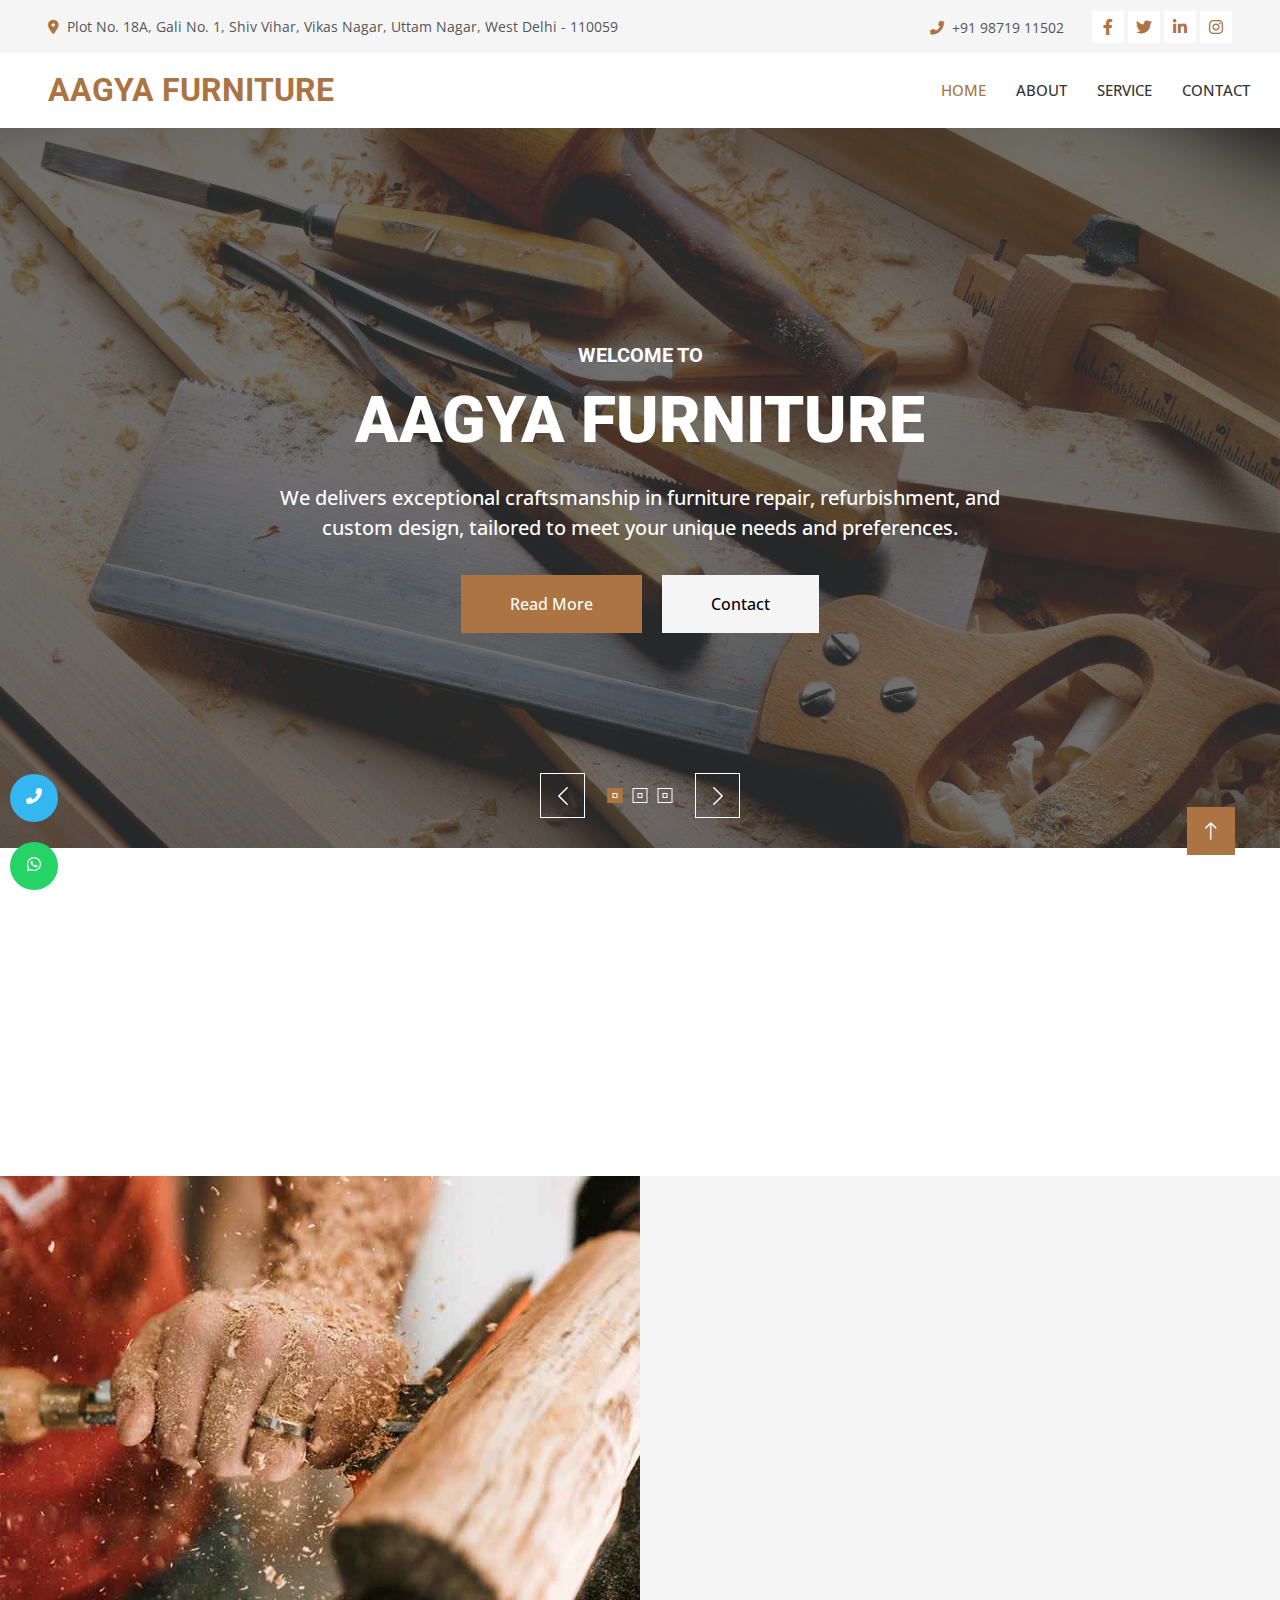
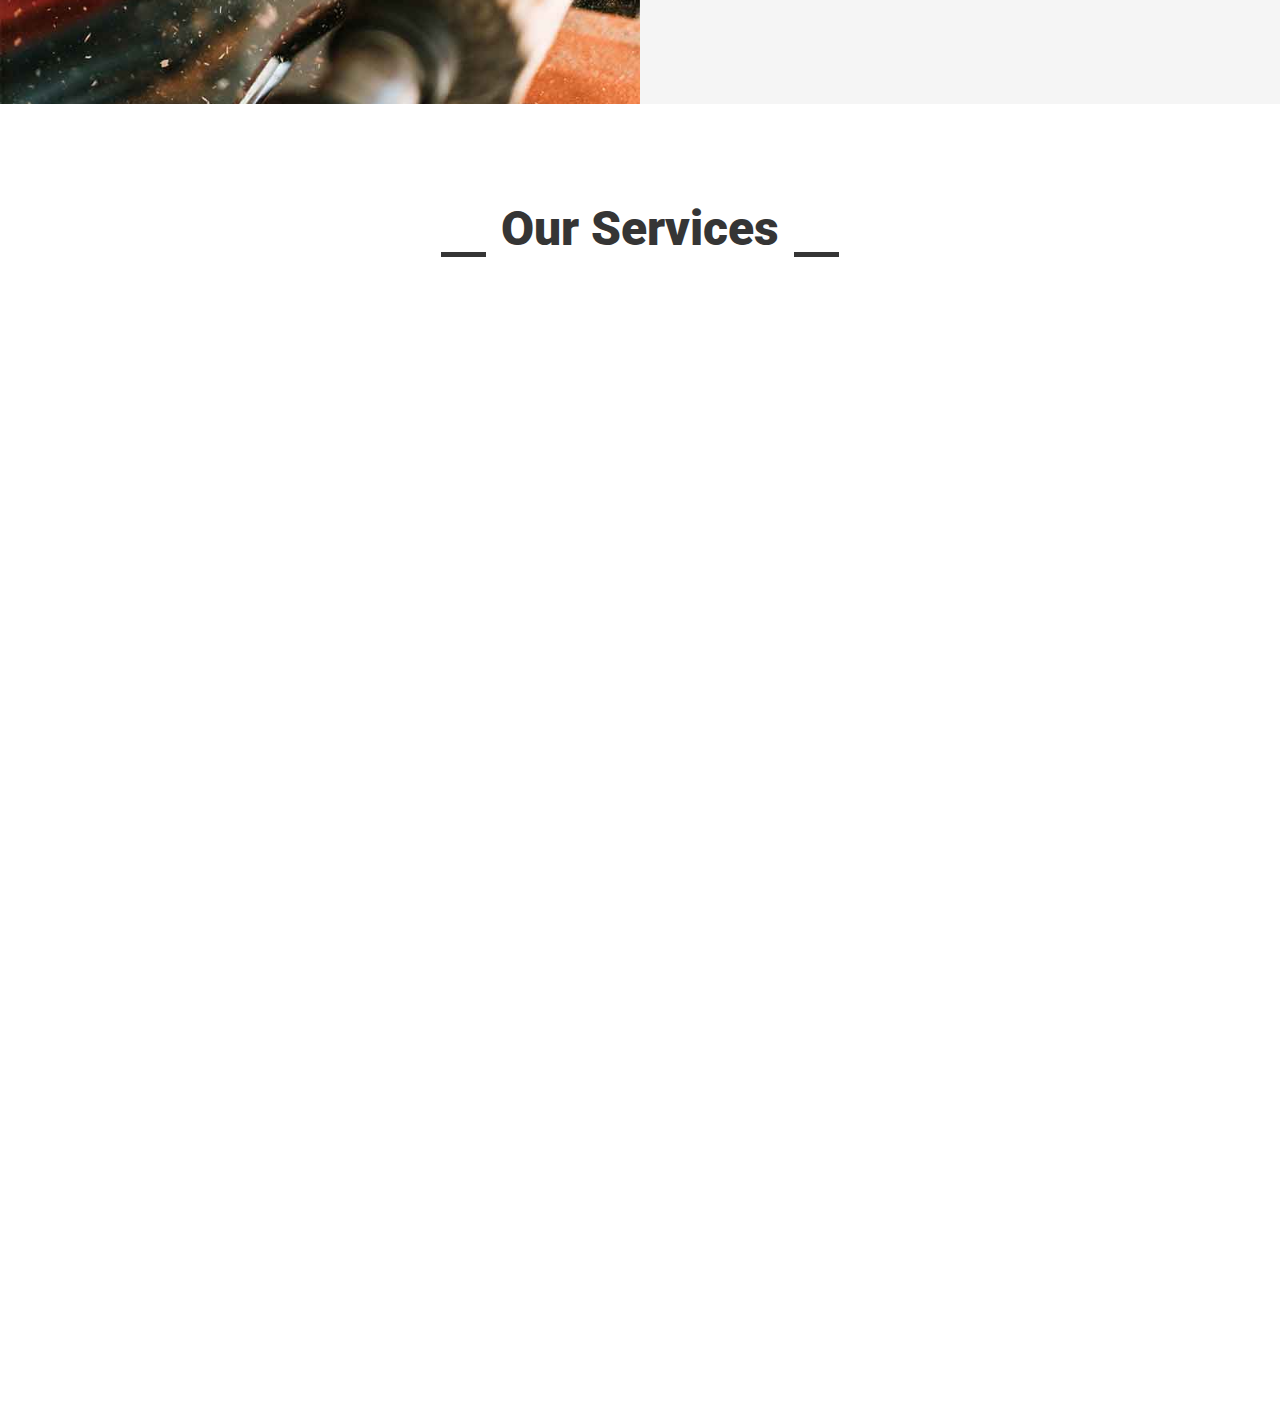
<file: index.html>
<!DOCTYPE html>
<html lang="en">

<head>
    <meta charset="utf-8">
    <title>AAGYA FURNITURE</title>
    <meta content="width=device-width, initial-scale=1.0" name="viewport">
    <meta content="" name="keywords">
    <meta content="" name="description">

    <!-- Favicon -->
    <link href="img/favicon.ico" rel="icon">

    <!-- Google Web Fonts -->
    <link rel="preconnect" href="https://fonts.googleapis.com">
    <link rel="preconnect" href="https://fonts.gstatic.com" crossorigin>
    <link
        href="https://fonts.googleapis.com/css2?family=Open+Sans:wght@400;500&family=Roboto:wght@500;700;900&display=swap"
        rel="stylesheet">

    <!-- Icon Font Stylesheet -->
    <link href="https://cdnjs.cloudflare.com/ajax/libs/font-awesome/5.10.0/css/all.min.css" rel="stylesheet">
    <link href="https://cdn.jsdelivr.net/npm/bootstrap-icons@1.4.1/font/bootstrap-icons.css" rel="stylesheet">
    <link rel="stylesheet" href="https://cdnjs.cloudflare.com/ajax/libs/font-awesome/6.0.0-beta3/css/all.min.css">
    <!-- Libraries Stylesheet -->
    <link href="lib/animate/animate.min.css" rel="stylesheet">
    <link href="lib/owlcarousel/assets/owl.carousel.min.css" rel="stylesheet">
    <link href="lib/lightbox/css/lightbox.min.css" rel="stylesheet">

    <!-- Customized Bootstrap Stylesheet -->
    <link href="css/bootstrap.min.css" rel="stylesheet">

    <!-- Template Stylesheet -->
    <link href="css/style.css" rel="stylesheet">
</head>

<body>
    <!-- Spinner Start -->
    <div id="spinner"
        class="show bg-white position-fixed translate-middle w-100 vh-100 top-50 start-50 d-flex align-items-center justify-content-center">
        <div class="spinner-grow text-primary" style="width: 3rem; height: 3rem;" role="status">
            <span class="sr-only">Loading...</span>
        </div>
    </div>
    <!-- Spinner End -->
    <!-- Topbar Start -->
    <div class="container-fluid bg-light p-0">
        <div class="row gx-0 d-none d-lg-flex">
            <div class="col-lg-7 px-5 text-start">
                <div class="h-100 d-inline-flex align-items-center py-3 me-4">
                    <small class="fa fa-map-marker-alt text-primary me-2"></small>
                    <small>Plot No. 18A, Gali No. 1, Shiv Vihar, Vikas Nagar, Uttam Nagar, West Delhi - 110059</small>
                </div>
            </div>
            <div class="col-lg-5 px-5 text-end">
                <div class="h-100 d-inline-flex align-items-center py-3 me-4">
                    <small class="fa fa-phone-alt text-primary me-2"></small>
                    <small>+91 98719 11502</small>
                </div>
                <div class="h-100 d-inline-flex align-items-center">
                    <a class="btn btn-sm-square bg-white text-primary me-1" href=""><i
                            class="fab fa-facebook-f"></i></a>
                    <a class="btn btn-sm-square bg-white text-primary me-1" href=""><i class="fab fa-twitter"></i></a>
                    <a class="btn btn-sm-square bg-white text-primary me-1" href=""><i
                            class="fab fa-linkedin-in"></i></a>
                    <a class="btn btn-sm-square bg-white text-primary me-0" href=""><i class="fab fa-instagram"></i></a>
                </div>
            </div>
        </div>
    </div>
    <!-- Topbar End -->


    <!-- Navbar Start -->
    <nav class="navbar navbar-expand-lg bg-white navbar-light sticky-top p-0">
        <a href="index.html" class="navbar-brand d-flex align-items-center px-4 px-lg-5">
            <h2 class="m-0 text-primary">AAGYA FURNITURE</h2>
        </a>
        <button type="button" class="navbar-toggler me-4" data-bs-toggle="collapse" data-bs-target="#navbarCollapse">
            <span class="navbar-toggler-icon"></span>
        </button>
        <div class="collapse navbar-collapse" id="navbarCollapse">
            <div class="navbar-nav ms-auto p-4 p-lg-0">
                <a href="index.html" class="nav-item nav-link active">Home</a>
                <a href="about.html" class="nav-item nav-link">About</a>
                <a href="service.html" class="nav-item nav-link">Service</a>
                <a href="contact.html" class="nav-item nav-link">Contact</a>

                <!-- <div class="nav-item dropdown">
                    <a href="#" class="nav-link dropdown-toggle" data-bs-toggle="dropdown">Pages</a>
                    <div class="dropdown-menu fade-up m-0">
                        <a href="feature.html" class="dropdown-item">Feature</a>
                        <a href="quote.html" class="dropdown-item">Free Quote</a>
                        <a href="team.html" class="dropdown-item">Our Team</a>
                        <a href="testimonial.html" class="dropdown-item">Testimonial</a>
                        <a href="404.html" class="dropdown-item">404 Page</a>
                    </div> -->
            </div>
        </div>
        </div>
    </nav>
    <!-- Navbar End -->
    <div class="sticky-buttons">
        <a href="tel:+919871911502" class="call">
            <i class="fas fa-phone-alt"></i>
        </a>
        <a href="https://wa.me/919871911502" class="whatsapp">
            <i class="fab fa-whatsapp"></i>
        </a>
    </div>

    <!-- Carousel Start -->
    <div class="container-fluid p-0 pb-5">
        <div class="owl-carousel header-carousel position-relative">
            <div class="owl-carousel-item position-relative">
                <img class="img-fluid" src="img/carousel-1.jpg" alt="">
                <div class="position-absolute top-0 start-0 w-100 h-100 d-flex align-items-center"
                    style="background: rgba(53, 53, 53, .7);">
                    <div class="container">
                        <div class="row justify-content-center">
                            <div class="col-12 col-lg-8 text-center">
                                <h5 class="text-white text-uppercase mb-3 animated slideInDown">Welcome To</h5>
                                <h1 class="display-3 text-white animated slideInDown mb-4">AAGYA FURNITURE</h1>
                                <p class="fs-5 fw-medium text-white mb-4 pb-2">We delivers exceptional craftsmanship in
                                    furniture repair, refurbishment, and custom design, tailored to meet your unique
                                    needs and preferences.</p>
                                <a href="about.html" class="btn btn-primary py-md-3 px-md-5 me-3 animated slideInLeft">Read
                                    More</a>
                                <a href="contact.html"
                                    class="btn btn-light py-md-3 px-md-5 animated slideInRight">Contact</a>
                            </div>
                        </div>
                    </div>
                </div>
            </div>
            <div class="owl-carousel-item position-relative">
                <img class="img-fluid" src="img/carousel-2.jpg" alt="">
                <div class="position-absolute top-0 start-0 w-100 h-100 d-flex align-items-center"
                    style="background: rgba(53, 53, 53, .7);">
                    <div class="container">
                        <div class="row justify-content-center">
                            <div class="col-12 col-lg-8 text-center">
                                <h5 class="text-white text-uppercase mb-3 animated slideInDown">Welcome To</h5>
                                <h1 class="display-3 text-white animated slideInDown mb-4">AAGYA FURNITURE</h1>
                                <p class="fs-5 fw-medium text-white mb-4 pb-2">We offers top-notch furniture repair,
                                    customization, and restoration to enhance the comfort and style of your living
                                    spaces.</p>
                                <a href="about.html" class="btn btn-primary py-md-3 px-md-5 me-3 animated slideInLeft">Read
                                    More</a>
                                <a href="contact.html"
                                    class="btn btn-light py-md-3 px-md-5 animated slideInRight">Contact</a>
                            </div>
                        </div>
                    </div>
                </div>
            </div>
            <div class="owl-carousel-item position-relative">
                <img class="img-fluid" src="img/carousel-3.jpg" alt="">
                <div class="position-absolute top-0 start-0 w-100 h-100 d-flex align-items-center"
                    style="background: rgba(53, 53, 53, .7);">
                    <div class="container">
                        <div class="row justify-content-center">
                            <div class="col-12 col-lg-8 text-center">
                                <h5 class="text-white text-uppercase mb-3 animated slideInDown">Welcome To</h5>
                                <h1 class="display-3 text-white animated slideInDown mb-4">AAGYA FURNITURE</h1>
                                <p class="fs-5 fw-medium text-white mb-4 pb-2"> Specializing in high-quality furniture
                                    services, We provides professional repair, maintenance, and design to ensure your
                                    furniture remains beautiful and functional.</p>
                                <a href="about.html" class="btn btn-primary py-md-3 px-md-5 me-3 animated slideInLeft">Read
                                    More</a>
                                <a href="contact.html"
                                    class="btn btn-light py-md-3 px-md-5 animated slideInRight">contact</a>
                            </div>
                        </div>
                    </div>
                </div>
            </div>
        </div>
    </div>
    <!-- Carousel End -->


    <!-- Feature Start -->
    <div class="container-xxl py-5">
        <div class="container">
            <div class="row g-5">
                <div class="col-md-6 col-lg-3 wow fadeIn" data-wow-delay="0.1s">
                    <div class="d-flex align-items-center justify-content-between mb-2">
                        <div class="d-flex align-items-center justify-content-center bg-light"
                            style="width: 60px; height: 60px;">
                            <i class="fa fa-user-check fa-2x text-primary"></i>
                        </div>
                        <h1 class="display-1 text-light mb-0">01</h1>
                    </div>
                    <h5>Creative Designers</h5>
                </div>
                <div class="col-md-6 col-lg-3 wow fadeIn" data-wow-delay="0.3s">
                    <div class="d-flex align-items-center justify-content-between mb-2">
                        <div class="d-flex align-items-center justify-content-center bg-light"
                            style="width: 60px; height: 60px;">
                            <i class="fa fa-check fa-2x text-primary"></i>
                        </div>
                        <h1 class="display-1 text-light mb-0">02</h1>
                    </div>
                    <h5>Quality Products</h5>
                </div>
                <div class="col-md-6 col-lg-3 wow fadeIn" data-wow-delay="0.5s">
                    <div class="d-flex align-items-center justify-content-between mb-2">
                        <div class="d-flex align-items-center justify-content-center bg-light"
                            style="width: 60px; height: 60px;">
                            <i class="fa fa-drafting-compass fa-2x text-primary"></i>
                        </div>
                        <h1 class="display-1 text-light mb-0">03</h1>
                    </div>
                    <h5>Free Consultation</h5>
                </div>
                <div class="col-md-6 col-lg-3 wow fadeIn" data-wow-delay="0.7s">
                    <div class="d-flex align-items-center justify-content-between mb-2">
                        <div class="d-flex align-items-center justify-content-center bg-light"
                            style="width: 60px; height: 60px;">
                            <i class="fa fa-headphones fa-2x text-primary"></i>
                        </div>
                        <h1 class="display-1 text-light mb-0">04</h1>
                    </div>
                    <h5>Customer Support</h5>
                </div>
            </div>
        </div>
    </div>
    <!-- Feature Start -->



    <!-- About Start -->
    <div class="container-fluid bg-light overflow-hidden my-5 px-lg-0">
        <div class="container about px-lg-0">
            <div class="row g-0 mx-lg-0">
                <div class="col-lg-6 ps-lg-0" style="min-height: 400px;">
                    <div class="position-relative h-100">
                        <img class="position-absolute img-fluid w-100 h-100" src="img/about.jpg"
                            style="object-fit: cover;" alt="">
                    </div>
                </div>
                <div class="col-lg-6 about-text py-5 wow fadeIn" data-wow-delay="0.5s">
                    <div class="p-lg-5 pe-lg-0">
                        <div class="section-title text-start">
                            <h1 class="display-5 mb-4">About Us</h1>
                        </div>
                        <p class="mb-4 pb-2">Aagya furniture works
                            House Furniture, Office Furniture, School Furniture, Hospital Furniture, Hotel Furniture Making & Repaire. All furniture making & Repaire with 25 years of Experience.</p>
                        <div class="row g-4 mb-4 pb-2">
                            <div class="col-sm-6 wow fadeIn" data-wow-delay="0.1s">
                                <div class="d-flex align-items-center">
                                    <div class="d-flex flex-shrink-0 align-items-center justify-content-center bg-white"
                                        style="width: 60px; height: 60px;">
                                        <i class="fa fa-users fa-2x text-primary"></i>
                                    </div>
                                    <!-- <div class="ms-3">
                                        <h2 class="text-primary mb-1" data-toggle="counter-up">1234</h2>
                                        <p class="fw-medium mb-0">Happy Clients</p>
                                    </div> -->
                                </div>
                            </div>
                            <div class="col-sm-6 wow fadeIn" data-wow-delay="0.3s">
                                <div class="d-flex align-items-center">
                                    <div class="d-flex flex-shrink-0 align-items-center justify-content-center bg-white"
                                        style="width: 60px; height: 60px;">
                                        <i class="fa fa-check fa-2x text-primary"></i>
                                    </div>
                                    <!-- <div class="ms-3">
                                        <h2 class="text-primary mb-1" data-toggle="counter-up">1234</h2>
                                        <p class="fw-medium mb-0">Projects Done</p>
                                    </div> -->
                                </div>
                            </div>
                        </div>
                        <a href="about.html" class="btn btn-primary py-3 px-5">Explore More</a>
                    </div>
                </div>
            </div>
        </div>
    </div>
    <!-- About End -->
    <!-- Service Start -->
    <div class="container-xxl py-5">
        <div class="container">
            <div class="section-title text-center">
                <h1 class="display-5 mb-5">Our Services</h1>
            </div>
            <div class="row g-4">
                <div class="col-md-6 col-lg-4 wow fadeInUp" data-wow-delay="0.1s">
                    <div class="service-item">
                        <div class="p-4 text-center border border-5 border-light border-top-0">
                            <h4 class="mb-3">Home Furniture</h4>
                            <p>Expert craftsmanship for Chowkhat, Palla, Almirah, Modular Kitchen, LCD Panel, Wall
                                Paling & Ceiling, Wash Pashan Table, and more.</p>
                            <a class="fw-medium" href="">Read More<i class="fa fa-arrow-right ms-2"></i></a>
                        </div>
                    </div>
                </div>
                <div class="col-md-6 col-lg-4 wow fadeInUp" data-wow-delay="0.3s">
                    <div class="service-item">
                        <div class="p-4 text-center border border-5 border-light border-top-0">
                            <h4 class="mb-3">Office Furniture</h4>
                            <p>Custom solutions for Partition, Table, Sofa, Center Table, Reception Table, Ceiling, Wall
                                Panel, and more.</p>
                            <a class="fw-medium" href="">Read More<i class="fa fa-arrow-right ms-2"></i></a>
                        </div>
                    </div>
                </div>
                <div class="col-md-6 col-lg-4 wow fadeInUp" data-wow-delay="0.5s">
                    <div class="service-item">
                        <div class="p-4 text-center border border-5 border-light border-top-0">
                            <h4 class="mb-3">School Furniture</h4>
                            <p>High-quality furniture for Partition, Walk Paling, Desk Bench, Teacher Table, Sofa,
                                Reception Table, and more.</p>
                            <a class="fw-medium" href="">Read More<i class="fa fa-arrow-right ms-2"></i></a>
                        </div>
                    </div>
                </div>
                <div class="col-md-6 col-lg-4 wow fadeInUp" data-wow-delay="0.1s">
                    <div class="service-item">
                        <div class="p-4 text-center border border-5 border-light border-top-0">
                            <h4 class="mb-3">Hospital Furniture</h4>
                            <p>Specialized furniture including Partition, Walk Paling, Ceiling, Table, Reception Table,
                                Lib, Doctor Table, and more.</p>
                            <a class="fw-medium" href="">Read More<i class="fa fa-arrow-right ms-2"></i></a>
                        </div>
                    </div>
                </div>
                <div class="col-md-6 col-lg-4 wow fadeInUp" data-wow-delay="0.3s">
                    <div class="service-item">
                        <div class="p-4 text-center border border-5 border-light border-top-0">
                            <h4 class="mb-3">Hotel Furniture</h4>
                            <p>Elegant solutions for Wall Paling, Ceiling, Bed, Side Table, Center Table, Sofa,
                                Reception Table, and more.</p>
                            <a class="fw-medium" href="">Read More<i class="fa fa-arrow-right ms-2"></i></a>
                        </div>
                    </div>
                </div>
                <div class="col-md-6 col-lg-4 wow fadeInUp" data-wow-delay="0.5s">
                    <div class="service-item">
                        <div class="p-4 text-center border border-5 border-light border-top-0">
                            <h4 class="mb-3">Other Furniture</h4>
                            <p>Custom-made Bed, Bed Side Table, Sofa, Center Table, Dressing Table, Almirah Surekh,
                                Dining Table, Dining Chair, Computer Table, Stool, Diwan, and more.</p>
                            <a class="fw-medium" href="">Read More<i class="fa fa-arrow-right ms-2"></i></a>
                        </div>
                    </div>
                </div>
            </div>
        </div>
    </div>
    <!-- Service End -->

    <!-- Service End -->


    <!-- Feature Start -->
    <!-- <div class="container-fluid bg-light overflow-hidden my-5 px-lg-0">
        <div class="container feature px-lg-0">
            <div class="row g-0 mx-lg-0">
                <div class="col-lg-6 feature-text py-5 wow fadeIn" data-wow-delay="0.5s">
                    <div class="p-lg-5 ps-lg-0">
                        <div class="section-title text-start">
                            <h1 class="display-5 mb-4">Why Choose Us</h1>
                        </div>
                        <p class="mb-4 pb-2">At Best Carpenter & Craftsman Services, we blend artistry with precision to
                            deliver outstanding results. Here’s why we stand out</p>
                        <div class="row g-4">
                            <div class="col-6">
                                <div class="d-flex align-items-center">
                                    <div class="d-flex flex-shrink-0 align-items-center justify-content-center bg-white"
                                        style="width: 60px; height: 60px;">
                                        <i class="fa fa-check fa-2x text-primary"></i>
                                    </div>
                                    <div class="ms-4">
                                        <p class="mb-2">Quality</p>
                                        <h5 class="mb-0">Services</h5>
                                    </div>
                                </div>
                            </div>
                            <div class="col-6">
                                <div class="d-flex align-items-center">
                                    <div class="d-flex flex-shrink-0 align-items-center justify-content-center bg-white"
                                        style="width: 60px; height: 60px;">
                                        <i class="fa fa-user-check fa-2x text-primary"></i>
                                    </div>
                                    <div class="ms-4">
                                        <p class="mb-2">Creative</p>
                                        <h5 class="mb-0">Designers</h5>
                                    </div>
                                </div>
                            </div>
                            <div class="col-6">
                                <div class="d-flex align-items-center">
                                    <div class="d-flex flex-shrink-0 align-items-center justify-content-center bg-white"
                                        style="width: 60px; height: 60px;">
                                        <i class="fa fa-drafting-compass fa-2x text-primary"></i>
                                    </div>
                                    <div class="ms-4">
                                        <p class="mb-2">Free</p>
                                        <h5 class="mb-0">Consultation</h5>
                                    </div>
                                </div>
                            </div>
                            <div class="col-6">
                                <div class="d-flex align-items-center">
                                    <div class="d-flex flex-shrink-0 align-items-center justify-content-center bg-white"
                                        style="width: 60px; height: 60px;">
                                        <i class="fa fa-headphones fa-2x text-primary"></i>
                                    </div>
                                    <div class="ms-4">
                                        <p class="mb-2">Customer</p>
                                        <h5 class="mb-0">Support</h5>
                                    </div>
                                </div>
                            </div>
                        </div>
                    </div>
                </div>
                <div class="col-lg-6 pe-lg-0" style="min-height: 400px;">
                    <div class="position-relative h-100">
                        <img class="position-absolute img-fluid w-100 h-100" src="img/feature.jpg"
                            style="object-fit: cover;" alt="">
                    </div>
                </div>
            </div>
        </div>
    </div> -->
    <!-- Feature End -->


    <!-- Projects Start -->
    <!-- <div class="container-xxl py-5">
        <div class="container">
            <div class="section-title text-center">
                <h1 class="display-5 mb-5">Our Projects</h1>
            </div>
            <div class="row mt-n2 wow fadeInUp" data-wow-delay="0.3s">
                <div class="col-12 text-center">
                    <ul class="list-inline mb-5" id="portfolio-flters">
                        <li class="mx-2 active" data-filter="*">All</li>
                        <li class="mx-2" data-filter=".first">General Carpentry</li>
                        <li class="mx-2" data-filter=".second">Custom Carpentry</li>
                    </ul>
                </div>
            </div>
            <div class="row g-4 portfolio-container">
                <div class="col-lg-4 col-md-6 portfolio-item first wow fadeInUp" data-wow-delay="0.1s">
                    <div class="rounded overflow-hidden">
                        <div class="position-relative overflow-hidden">
                            <img class="img-fluid w-100" src="img/portfolio-1.jpg" alt="">
                            <div class="portfolio-overlay">
                                <a class="btn btn-square btn-outline-light mx-1" href="img/portfolio-1.jpg"
                                    data-lightbox="portfolio"><i class="fa fa-eye"></i></a>
                                <a class="btn btn-square btn-outline-light mx-1" href=""><i class="fa fa-link"></i></a>
                            </div>
                        </div>
                        <div class="border border-5 border-light border-top-0 p-4">
                            <p class="text-primary fw-medium mb-2">General Carpentry</p>
                            <h5 class="lh-base mb-0">Wooden Furniture Manufacturing And Remodeling</a>
                        </div>
                    </div>
                </div>
                <div class="col-lg-4 col-md-6 portfolio-item second wow fadeInUp" data-wow-delay="0.3s">
                    <div class="rounded overflow-hidden">
                        <div class="position-relative overflow-hidden">
                            <img class="img-fluid w-100" src="img/portfolio-2.jpg" alt="">
                            <div class="portfolio-overlay">
                                <a class="btn btn-square btn-outline-light mx-1" href="img/portfolio-2.jpg"
                                    data-lightbox="portfolio"><i class="fa fa-eye"></i></a>
                                <a class="btn btn-square btn-outline-light mx-1" href=""><i class="fa fa-link"></i></a>
                            </div>
                        </div>
                        <div class="border border-5 border-light border-top-0 p-4">
                            <p class="text-primary fw-medium mb-2">Custom Carpentry</p>
                            <h5 class="lh-base mb-0">Wooden Furniture Manufacturing And Remodeling</a>
                        </div>
                    </div>
                </div>
                <div class="col-lg-4 col-md-6 portfolio-item first wow fadeInUp" data-wow-delay="0.5s">
                    <div class="rounded overflow-hidden">
                        <div class="position-relative overflow-hidden">
                            <img class="img-fluid w-100" src="img/portfolio-3.jpg" alt="">
                            <div class="portfolio-overlay">
                                <a class="btn btn-square btn-outline-light mx-1" href="img/portfolio-3.jpg"
                                    data-lightbox="portfolio"><i class="fa fa-eye"></i></a>
                                <a class="btn btn-square btn-outline-light mx-1" href=""><i class="fa fa-link"></i></a>
                            </div>
                        </div>
                        <div class="border border-5 border-light border-top-0 p-4">
                            <p class="text-primary fw-medium mb-2">General Carpentry</p>
                            <h5 class="lh-base mb-0">Wooden Furniture Manufacturing And Remodeling</a>
                        </div>
                    </div>
                </div>
                <div class="col-lg-4 col-md-6 portfolio-item second wow fadeInUp" data-wow-delay="0.1s">
                    <div class="rounded overflow-hidden">
                        <div class="position-relative overflow-hidden">
                            <img class="img-fluid w-100" src="img/portfolio-4.jpg" alt="">
                            <div class="portfolio-overlay">
                                <a class="btn btn-square btn-outline-light mx-1" href="img/portfolio-4.jpg"
                                    data-lightbox="portfolio"><i class="fa fa-eye"></i></a>
                                <a class="btn btn-square btn-outline-light mx-1" href=""><i class="fa fa-link"></i></a>
                            </div>
                        </div>
                        <div class="border border-5 border-light border-top-0 p-4">
                            <p class="text-primary fw-medium mb-2">Custom Carpentry</p>
                            <h5 class="lh-base mb-0">Wooden Furniture Manufacturing And Remodeling</a>
                        </div>
                    </div>
                </div>
                <div class="col-lg-4 col-md-6 portfolio-item first wow fadeInUp" data-wow-delay="0.3s">
                    <div class="rounded overflow-hidden">
                        <div class="position-relative overflow-hidden">
                            <img class="img-fluid w-100" src="img/portfolio-5.jpg" alt="">
                            <div class="portfolio-overlay">
                                <a class="btn btn-square btn-outline-light mx-1" href="img/portfolio-5.jpg"
                                    data-lightbox="portfolio"><i class="fa fa-eye"></i></a>
                                <a class="btn btn-square btn-outline-light mx-1" href=""><i class="fa fa-link"></i></a>
                            </div>
                        </div>
                        <div class="border border-5 border-light border-top-0 p-4">
                            <p class="text-primary fw-medium mb-2">General Carpentry</p>
                            <h5 class="lh-base mb-0">Wooden Furniture Manufacturing And Remodeling</a>
                        </div>
                    </div>
                </div>
                <div class="col-lg-4 col-md-6 portfolio-item second wow fadeInUp" data-wow-delay="0.5s">
                    <div class="rounded overflow-hidden">
                        <div class="position-relative overflow-hidden">
                            <img class="img-fluid w-100" src="img/portfolio-6.jpg" alt="">
                            <div class="portfolio-overlay">
                                <a class="btn btn-square btn-outline-light mx-1" href="img/portfolio-6.jpg"
                                    data-lightbox="portfolio"><i class="fa fa-eye"></i></a>
                                <a class="btn btn-square btn-outline-light mx-1" href=""><i class="fa fa-link"></i></a>
                            </div>
                        </div>
                        <div class="border border-5 border-light border-top-0 p-4">
                            <p class="text-primary fw-medium mb-2">Custom Carpentry</p>
                            <h5 class="lh-base mb-0">Wooden Furniture Manufacturing And Remodeling</a>
                        </div>
                    </div>
                </div>
            </div>
        </div>
    </div> -->
    <!-- Projects End -->


    <!-- Quote Start -->
    <!-- <div class="container-fluid bg-light overflow-hidden my-5 px-lg-0">
        <div class="container quote px-lg-0">
            <div class="row g-0 mx-lg-0">
                <div class="col-lg-6 ps-lg-0" style="min-height: 400px;">
                    <div class="position-relative h-100">
                        <img class="position-absolute img-fluid w-100 h-100" src="img/quote.jpg"
                            style="object-fit: cover;" alt="">
                    </div>
                </div>
                <div class="col-lg-6 quote-text py-5 wow fadeIn" data-wow-delay="0.5s">
                    <div class="p-lg-5 pe-lg-0">
                        <div class="section-title text-start">
                            <h1 class="display-5 mb-4">Free Quote</h1>
                        </div>
                        <p class="mb-4 pb-2">Tempor erat elitr rebum at clita. Diam dolor diam ipsum sit. Aliqu diam
                            amet diam et eos. Clita erat ipsum et lorem et sit, sed stet lorem sit clita duo justo erat
                            amet</p>
                        <form>
                            <div class="row g-3">
                                <div class="col-12 col-sm-6">
                                    <input type="text" class="form-control border-0" placeholder="Your Name"
                                        style="height: 55px;">
                                </div>
                                <div class="col-12 col-sm-6">
                                    <input type="email" class="form-control border-0" placeholder="Your Email"
                                        style="height: 55px;">
                                </div>
                                <div class="col-12 col-sm-6">
                                    <input type="text" class="form-control border-0" placeholder="Your Mobile"
                                        style="height: 55px;">
                                </div>
                                <div class="col-12 col-sm-6">
                                    <select class="form-select border-0" style="height: 55px;">
                                        <option selected>Select A Service</option>
                                        <option value="1">Service 1</option>
                                        <option value="2">Service 2</option>
                                        <option value="3">Service 3</option>
                                    </select>
                                </div>
                                <div class="col-12">
                                    <textarea class="form-control border-0" placeholder="Special Note"></textarea>
                                </div>
                                <div class="col-12">
                                    <button class="btn btn-primary w-100 py-3" type="submit">Submit</button>
                                </div>
                            </div>
                        </form>
                    </div>
                </div>
            </div>
        </div>
    </div> -->
    <!-- Quote End -->


    <!-- Team Start -->
    <!-- <div class="container-xxl py-5">
        <div class="container">
            <div class="section-title text-center">
                <h1 class="display-5 mb-5">Meet Our Team</h1>
            </div>
            <div class="row g-4">
                <div class="col-lg-3 col-md-6 wow fadeInUp" data-wow-delay="0.1s">
                    <div class="team-item">
                        <div class="overflow-hidden position-relative">
                            <img class="img-fluid" src="img/team-1.jpg" alt="John Doe">
                            <div class="team-social">
                                <a class="btn btn-square" href="https://facebook.com/johndoe" target="_blank"><i
                                        class="fab fa-facebook-f"></i></a>
                                <a class="btn btn-square" href="https://twitter.com/johndoe" target="_blank"><i
                                        class="fab fa-twitter"></i></a>
                                <a class="btn btn-square" href="https://instagram.com/johndoe" target="_blank"><i
                                        class="fab fa-instagram"></i></a>
                            </div>
                        </div>
                        <div class="text-center border border-5 border-light border-top-0 p-4">
                            <h5 class="mb-0">John Doe</h5>
                            <small>Master Carpenter</small>
                        </div>
                    </div>
                </div>
                <div class="col-lg-3 col-md-6 wow fadeInUp" data-wow-delay="0.3s">
                    <div class="team-item">
                        <div class="overflow-hidden position-relative">
                            <img class="img-fluid" src="img/team-2.jpg" alt="Jane Smith">
                            <div class="team-social">
                                <a class="btn btn-square" href="https://facebook.com/janesmith" target="_blank"><i
                                        class="fab fa-facebook-f"></i></a>
                                <a class="btn btn-square" href="https://twitter.com/janesmith" target="_blank"><i
                                        class="fab fa-twitter"></i></a>
                                <a class="btn btn-square" href="https://instagram.com/janesmith" target="_blank"><i
                                        class="fab fa-instagram"></i></a>
                            </div>
                        </div>
                        <div class="text-center border border-5 border-light border-top-0 p-4">
                            <h5 class="mb-0">Jane Smith</h5>
                            <small>Lead Craftsman</small>
                        </div>
                    </div>
                </div>
                <div class="col-lg-3 col-md-6 wow fadeInUp" data-wow-delay="0.5s">
                    <div class="team-item">
                        <div class="overflow-hidden position-relative">
                            <img class="img-fluid" src="img/team-3.jpg" alt="Michael Brown">
                            <div class="team-social">
                                <a class="btn btn-square" href="https://facebook.com/michaelbrown" target="_blank"><i
                                        class="fab fa-facebook-f"></i></a>
                                <a class="btn btn-square" href="https://twitter.com/michaelbrown" target="_blank"><i
                                        class="fab fa-twitter"></i></a>
                                <a class="btn btn-square" href="https://instagram.com/michaelbrown" target="_blank"><i
                                        class="fab fa-instagram"></i></a>
                            </div>
                        </div>
                        <div class="text-center border border-5 border-light border-top-0 p-4">
                            <h5 class="mb-0">Michael Brown</h5>
                            <small>Woodworking Specialist</small>
                        </div>
                    </div>
                </div>
                <div class="col-lg-3 col-md-6 wow fadeInUp" data-wow-delay="0.7s">
                    <div class="team-item">
                        <div class="overflow-hidden position-relative">
                            <img class="img-fluid" src="img/team-4.jpg" alt="Emily Davis">
                            <div class="team-social">
                                <a class="btn btn-square" href="https://facebook.com/emilydavis" target="_blank"><i
                                        class="fab fa-facebook-f"></i></a>
                                <a class="btn btn-square" href="https://twitter.com/emilydavis" target="_blank"><i
                                        class="fab fa-twitter"></i></a>
                                <a class="btn btn-square" href="https://instagram.com/emilydavis" target="_blank"><i
                                        class="fab fa-instagram"></i></a>
                            </div>
                        </div>
                        <div class="text-center border border-5 border-light border-top-0 p-4">
                            <h5 class="mb-0">Emily Davis</h5>
                            <small>Design Specialist</small>
                        </div>
                    </div>
                </div>
            </div>
        </div>
    </div> -->

    <!-- Team End -->


    <!-- Testimonial Start -->
    <!-- <div class="container-xxl py-5 wow fadeInUp" data-wow-delay="0.1s">
        <div class="container">
            <div class="section-title text-center">
                <h1 class="display-5 mb-5">Testimonials</h1>
            </div>
            <div class="owl-carousel testimonial-carousel">
                <div class="testimonial-item text-center">
                    <img class="img-fluid bg-light p-2 mx-auto mb-3" src="img/testimonial-1.jpg"
                        style="width: 90px; height: 90px;">
                    <div class="testimonial-text text-center p-4">
                        <p>"The team at Carpenter & Craftsman Services transformed our old kitchen into a modern
                            masterpiece. Their attention to detail and quality of work are truly impressive. We couldn’t
                            be happier with the results!"</p>
                        <h5 class="mb-1">Alice Thompson</h5>
                        <span class="fst-italic">Homeowner</span>
                    </div>
                </div>
                <div class="testimonial-item text-center">
                    <img class="img-fluid bg-light p-2 mx-auto mb-3" src="img/testimonial-2.jpg"
                        style="width: 90px; height: 90px;">
                    <div class="testimonial-text text-center p-4">
                        <p>"From custom furniture to detailed woodwork, Carpenter & Craftsman Services exceeded our
                            expectations. The craftsmanship is top-notch, and their professionalism made the whole
                            process smooth and enjoyable."</p>
                        <h5 class="mb-1">John Parker</h5>
                        <span class="fst-italic">Interior Designer</span>
                    </div>
                </div>
                <div class="testimonial-item text-center">
                    <img class="img-fluid bg-light p-2 mx-auto mb-3" src="img/testimonial-3.jpg"
                        style="width: 90px; height: 90px;">
                    <div class="testimonial-text text-center p-4">
                        <p>"I had an excellent experience with Carpenter & Craftsman Services. Their custom-built
                            shelving and cabinetry have transformed my office space. The quality is superb and the
                            service was impeccable."</p>
                        <h5 class="mb-1">Emily Carter</h5>
                        <span class="fst-italic">Architect</span>
                    </div>
                </div>
            </div>
        </div>
    </div> -->

    <!-- Testimonial End -->


    <!-- Footer Start -->
    <div class="container-fluid bg-dark text-light footer mt-5 pt-5 wow fadeIn" data-wow-delay="0.1s">
        <div class="container py-5">
            <div class="row g-5">
                <div class="col-lg-3 col-md-6">
                    <h4 class="text-light mb-4">Address</h4>
                    <p class="mb-2"><i class="fa fa-map-marker-alt me-3"></i> PLOT NO-18A, GALI NO -1, SHIV VIHAR, VIKAS
                        NAGAR, UTTAM NAGAR, WEST DELHI-110059</p>
                    <p class="mb-2"><i class="fa fa-phone-alt me-3"></i>+91 98719 11502
                    </p>
                    <p class="mb-2"><i class="fa fa-envelope me-3"></i>lakshmansharma7198@gmail.com</p>
                    <div class="d-flex pt-2">
                        <a class="btn btn-outline-light btn-social" href=""><i class="fab fa-twitter"></i></a>
                        <a class="btn btn-outline-light btn-social" href=""><i class="fab fa-facebook-f"></i></a>
                        <a class="btn btn-outline-light btn-social" href=""><i class="fab fa-youtube"></i></a>
                        <a class="btn btn-outline-light btn-social" href=""><i class="fab fa-linkedin-in"></i></a>
                    </div>
                </div>
                <div class="col-lg-3 col-md-6">
                    <h4 class="text-light mb-4">Services</h4>
                    <a class="btn btn-link" href="">Home Furniture</a>
                    <a class="btn btn-link" href="">Office Furniture</a>
                    <a class="btn btn-link" href="">School Furniture</a>
                    <a class="btn btn-link" href="">Hospital Furniture</a>
                    <a class="btn btn-link" href="">Hotel Furniture</a>
                    <a class="btn btn-link" href="">Other Furniture</a>
                </div>
                <div class="col-lg-3 col-md-6">
                    <h4 class="text-light mb-4">Quick Links</h4>
                    <a class="btn btn-link" href="about.html">About Us</a>
                    <a class="btn btn-link" href="contact.html">Contact </a>
                    <a class="btn btn-link" href="service.html">Services</a>
                    <!-- <a class="btn btn-link" href="">Terms & Condition</a>
                    <a class="btn btn-link" href="">Support</a> -->
                </div>
                <div class="col-lg-3 col-md-6">
                    <h4 class="text-light mb-4">Newsletter</h4>
                    <p></p>
                    <div class="position-relative mx-auto" style="max-width: 400px;">
                        <input class="form-control border-0 w-100 py-3 ps-4 pe-5" type="text" placeholder="Your email">
                        <button type="button"
                            class="btn btn-primary py-2 position-absolute top-0 end-0 mt-2 me-2">SignUp</button>
                    </div>
                </div>
            </div>
        </div>
        <div class="container">
            <div class="copyright">
                <div class="row">
                    <div class="col-md-6 text-center text-md-start mb-3 mb-md-0">
                        &copy; <a class="border-bottom" href="index.html">Aagya Furniture</a>, All Right Reserved.
                    </div>
                    <div class="col-md-6 text-center text-md-end">
                        <!--/*** This template is free as long as you keep the footer author’s credit link/attribution link/backlink. If you'd like to use the template without the footer author’s credit link/attribution link/backlink, you can purchase the Credit Removal License from "https://htmlcodex.com/credit-removal". Thank you for your support. ***/-->
                        Designed By <a class="border-bottom" href="https://royinformatics.com">Roy Informatics Pvt. Ltd.</a>
                    </div>
                </div>
            </div>
        </div>
    </div>
    <!-- Footer End -->


    <!-- Back to Top -->
    <a href="#" class="btn btn-lg btn-primary btn-lg-square rounded-0 back-to-top"><i class="bi bi-arrow-up"></i></a>


    <!-- JavaScript Libraries -->
    <script src="https://code.jquery.com/jquery-3.4.1.min.js"></script>
    <script src="https://cdn.jsdelivr.net/npm/bootstrap@5.0.0/dist/js/bootstrap.bundle.min.js"></script>
    <script src="lib/wow/wow.min.js"></script>
    <script src="lib/easing/easing.min.js"></script>
    <script src="lib/waypoints/waypoints.min.js"></script>
    <script src="lib/counterup/counterup.min.js"></script>
    <script src="lib/owlcarousel/owl.carousel.min.js"></script>
    <script src="lib/isotope/isotope.pkgd.min.js"></script>
    <script src="lib/lightbox/js/lightbox.min.js"></script>

    <!-- Template Javascript -->
    <script src="js/main.js"></script>
</body>

</html>
</file>
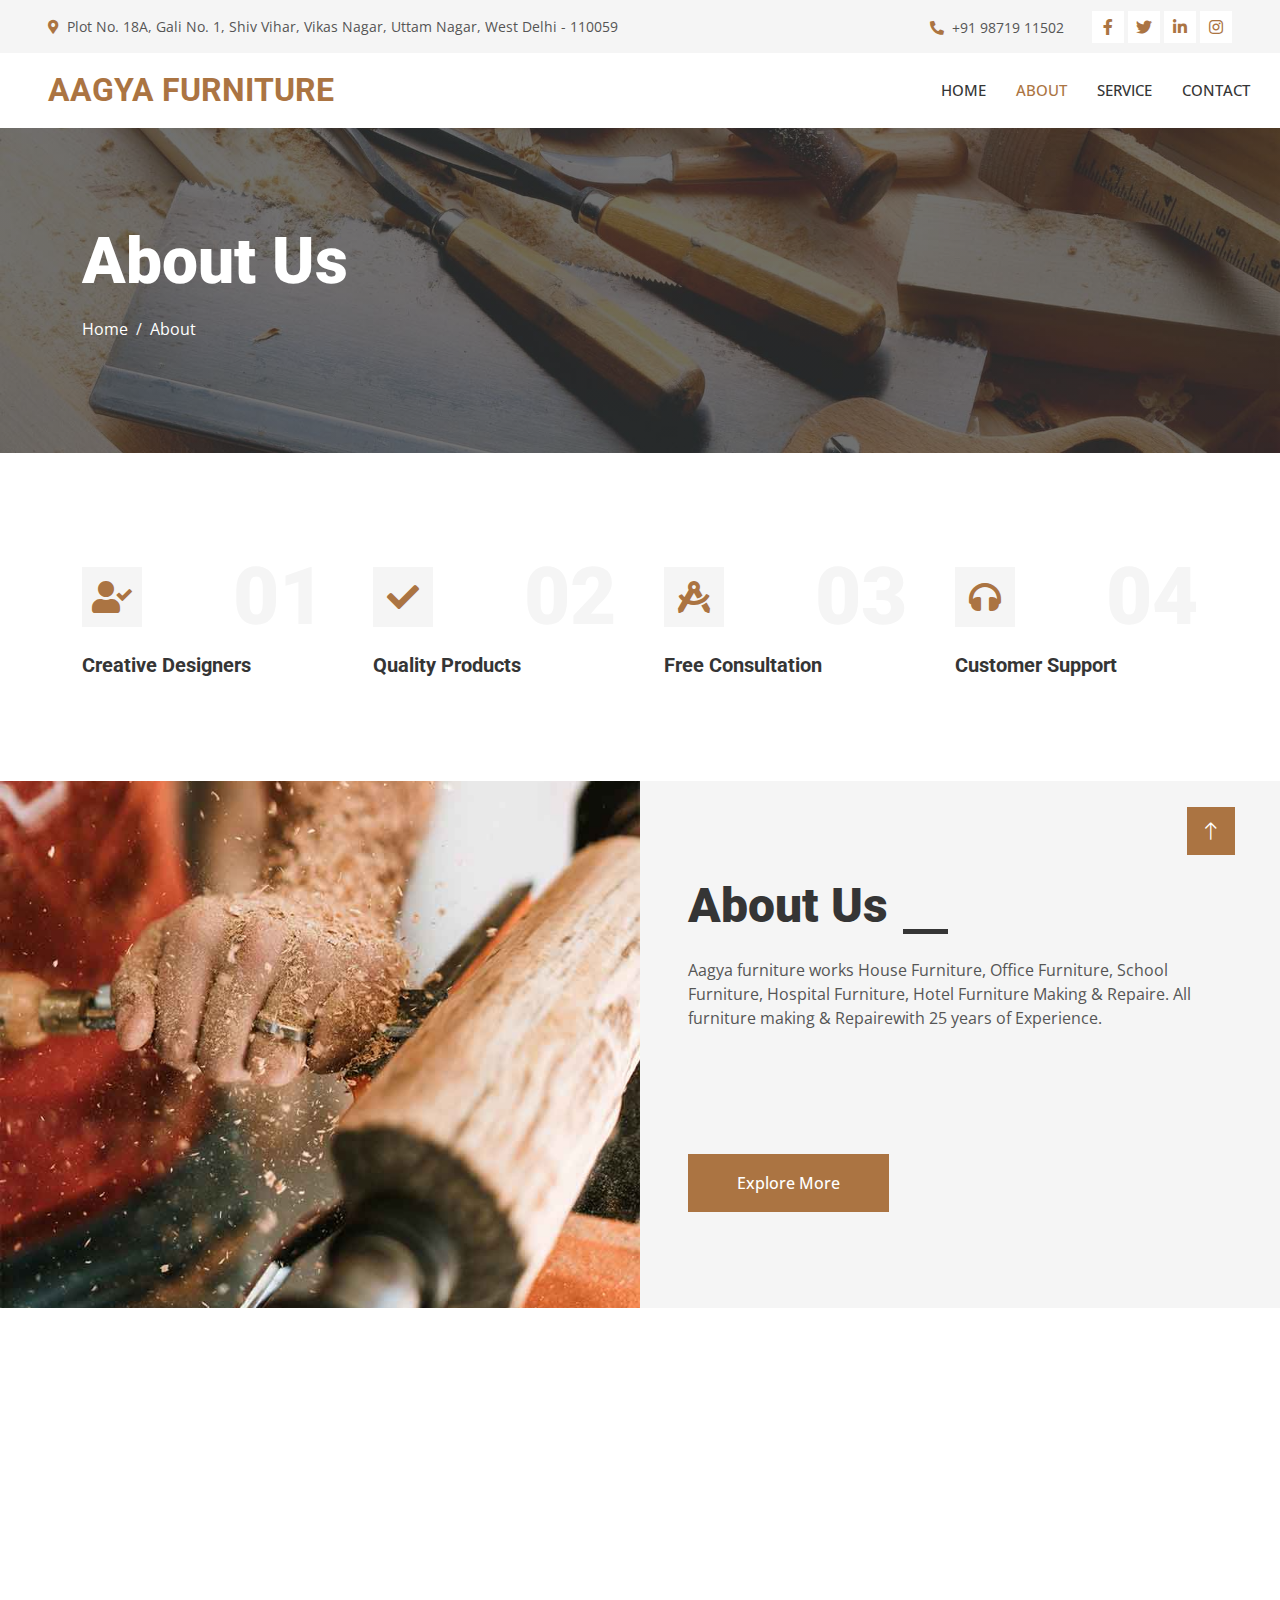
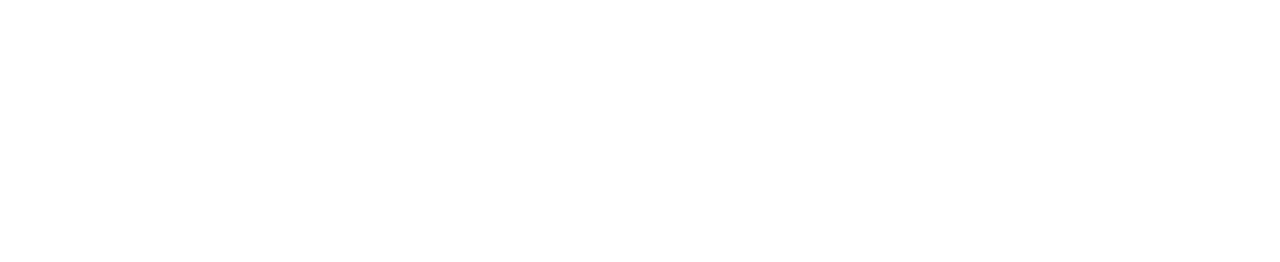
<file: about.html>
<!DOCTYPE html>
<html lang="en">

<head>
    <meta charset="utf-8">
    <title>AAGYA FURNITURE</title>
    <meta content="width=device-width, initial-scale=1.0" name="viewport">
    <meta content="" name="keywords">
    <meta content="" name="description">

    <!-- Favicon -->
    <link href="img/favicon.ico" rel="icon">

    <!-- Google Web Fonts -->
    <link rel="preconnect" href="https://fonts.googleapis.com">
    <link rel="preconnect" href="https://fonts.gstatic.com" crossorigin>
    <link
        href="https://fonts.googleapis.com/css2?family=Open+Sans:wght@400;500&family=Roboto:wght@500;700;900&display=swap"
        rel="stylesheet">

    <!-- Icon Font Stylesheet -->
    <link href="https://cdnjs.cloudflare.com/ajax/libs/font-awesome/5.10.0/css/all.min.css" rel="stylesheet">
    <link href="https://cdn.jsdelivr.net/npm/bootstrap-icons@1.4.1/font/bootstrap-icons.css" rel="stylesheet">

    <!-- Libraries Stylesheet -->
    <link href="lib/animate/animate.min.css" rel="stylesheet">
    <link href="lib/owlcarousel/assets/owl.carousel.min.css" rel="stylesheet">
    <link href="lib/lightbox/css/lightbox.min.css" rel="stylesheet">

    <!-- Customized Bootstrap Stylesheet -->
    <link href="css/bootstrap.min.css" rel="stylesheet">

    <!-- Template Stylesheet -->
    <link href="css/style.css" rel="stylesheet">
</head>

<body>
    <!-- Spinner Start -->
    <div id="spinner"
        class="show bg-white position-fixed translate-middle w-100 vh-100 top-50 start-50 d-flex align-items-center justify-content-center">
        <div class="spinner-grow text-primary" style="width: 3rem; height: 3rem;" role="status">
            <span class="sr-only">Loading...</span>
        </div>
    </div>
    <!-- Spinner End -->
    <!-- Topbar Start -->
    <div class="container-fluid bg-light p-0">
        <div class="row gx-0 d-none d-lg-flex">
            <div class="col-lg-7 px-5 text-start">
                <div class="h-100 d-inline-flex align-items-center py-3 me-4">
                    <small class="fa fa-map-marker-alt text-primary me-2"></small>
                    <small>Plot No. 18A, Gali No. 1, Shiv Vihar, Vikas Nagar, Uttam Nagar, West Delhi - 110059</small>
                </div>
            </div>
            <div class="col-lg-5 px-5 text-end">
                <div class="h-100 d-inline-flex align-items-center py-3 me-4">
                    <small class="fa fa-phone-alt text-primary me-2"></small>
                    <small>+91 98719 11502</small>
                </div>
                <div class="h-100 d-inline-flex align-items-center">
                    <a class="btn btn-sm-square bg-white text-primary me-1" href=""><i
                            class="fab fa-facebook-f"></i></a>
                    <a class="btn btn-sm-square bg-white text-primary me-1" href=""><i class="fab fa-twitter"></i></a>
                    <a class="btn btn-sm-square bg-white text-primary me-1" href=""><i
                            class="fab fa-linkedin-in"></i></a>
                    <a class="btn btn-sm-square bg-white text-primary me-0" href=""><i class="fab fa-instagram"></i></a>
                </div>
            </div>
        </div>
    </div>
    <!-- Topbar End -->


    <!-- Navbar Start -->
    <nav class="navbar navbar-expand-lg bg-white navbar-light sticky-top p-0">
        <a href="index.html" class="navbar-brand d-flex align-items-center px-4 px-lg-5">
            <h2 class="m-0 text-primary">AAGYA FURNITURE</h2>
        </a>
        <button type="button" class="navbar-toggler me-4" data-bs-toggle="collapse" data-bs-target="#navbarCollapse">
            <span class="navbar-toggler-icon"></span>
        </button>
        <div class="collapse navbar-collapse" id="navbarCollapse">
            <div class="navbar-nav ms-auto p-4 p-lg-0">
                <a href="index.html" class="nav-item nav-link">Home</a>
                <a href="about.html" class="nav-item nav-link active">About</a>
                <a href="service.html" class="nav-item nav-link">Service</a>
                <a href="contact.html" class="nav-item nav-link">Contact</a>
                <!-- <div class="nav-item dropdown">
                    <a href="#" class="nav-link dropdown-toggle" data-bs-toggle="dropdown">Pages</a>
                    <div class="dropdown-menu fade-up m-0">
                        <a href="feature.html" class="dropdown-item">Feature</a>
                        <a href="quote.html" class="dropdown-item">Free Quote</a>
                        <a href="team.html" class="dropdown-item">Our Team</a>
                        <a href="testimonial.html" class="dropdown-item">Testimonial</a>
                        <a href="404.html" class="dropdown-item">404 Page</a>
                    </div> -->
            </div>
        </div>
        </div>
    </nav>
    <!-- Navbar End -->


    <!-- Page Header Start -->
    <div class="container-fluid page-header py-5 mb-5">
        <div class="container py-5">
            <h1 class="display-3 text-white mb-3 animated slideInDown">About Us</h1>
            <nav aria-label="breadcrumb animated slideInDown">
                <ol class="breadcrumb">
                    <li class="breadcrumb-item"><a class="text-white" href="index.html">Home</a></li>
                    <li class="breadcrumb-item text-white active" aria-current="page">About</li>
                </ol>
            </nav>
        </div>
    </div>
    <!-- Page Header End -->


    <!-- Feature Start -->
    <div class="container-xxl py-5">
        <div class="container">
            <div class="row g-5">
                <div class="col-md-6 col-lg-3 wow fadeIn" data-wow-delay="0.1s">
                    <div class="d-flex align-items-center justify-content-between mb-2">
                        <div class="d-flex align-items-center justify-content-center bg-light" style="width: 60px; height: 60px;">
                            <i class="fa fa-user-check fa-2x text-primary"></i>
                        </div>
                        <h1 class="display-1 text-light mb-0">01</h1>
                    </div>
                    <h5>Creative Designers</h5>
                </div>
                <div class="col-md-6 col-lg-3 wow fadeIn" data-wow-delay="0.3s">
                    <div class="d-flex align-items-center justify-content-between mb-2">
                        <div class="d-flex align-items-center justify-content-center bg-light" style="width: 60px; height: 60px;">
                            <i class="fa fa-check fa-2x text-primary"></i>
                        </div>
                        <h1 class="display-1 text-light mb-0">02</h1>
                    </div>
                    <h5>Quality Products</h5>
                </div>
                <div class="col-md-6 col-lg-3 wow fadeIn" data-wow-delay="0.5s">
                    <div class="d-flex align-items-center justify-content-between mb-2">
                        <div class="d-flex align-items-center justify-content-center bg-light" style="width: 60px; height: 60px;">
                            <i class="fa fa-drafting-compass fa-2x text-primary"></i>
                        </div>
                        <h1 class="display-1 text-light mb-0">03</h1>
                    </div>
                    <h5>Free Consultation</h5>
                </div>
                <div class="col-md-6 col-lg-3 wow fadeIn" data-wow-delay="0.7s">
                    <div class="d-flex align-items-center justify-content-between mb-2">
                        <div class="d-flex align-items-center justify-content-center bg-light" style="width: 60px; height: 60px;">
                            <i class="fa fa-headphones fa-2x text-primary"></i>
                        </div>
                        <h1 class="display-1 text-light mb-0">04</h1>
                    </div>
                    <h5>Customer Support</h5>
                </div>
            </div>
        </div>
    </div>
    <!-- Feature Start -->



    <!-- About Start -->
    <div class="container-fluid bg-light overflow-hidden my-5 px-lg-0">
        <div class="container about px-lg-0">
            <div class="row g-0 mx-lg-0">
                <div class="col-lg-6 ps-lg-0" style="min-height: 400px;">
                    <div class="position-relative h-100">
                        <img class="position-absolute img-fluid w-100 h-100" src="img/about.jpg"
                            style="object-fit: cover;" alt="">
                    </div>
                </div>
                <div class="col-lg-6 about-text py-5 wow fadeIn" data-wow-delay="0.5s">
                    <div class="p-lg-5 pe-lg-0">
                        <div class="section-title text-start">
                            <h1 class="display-5 mb-4">About Us</h1>
                        </div>
                        <p class="mb-4 pb-2">Aagya furniture works
                            House Furniture, Office Furniture, School Furniture, Hospital Furniture, Hotel Furniture Making & Repaire. All furniture making & Repairewith 25 years of Experience.</p>
                        <div class="row g-4 mb-4 pb-2">
                            <div class="col-sm-6 wow fadeIn" data-wow-delay="0.1s">
                                <div class="d-flex align-items-center">
                                    <div class="d-flex flex-shrink-0 align-items-center justify-content-center bg-white"
                                        style="width: 60px; height: 60px;">
                                        <i class="fa fa-users fa-2x text-primary"></i>
                                    </div>
                                    <!-- <div class="ms-3">
                                        <h2 class="text-primary mb-1" data-toggle="counter-up">1234</h2>
                                        <p class="fw-medium mb-0">Happy Clients</p>
                                    </div> -->
                                </div>
                            </div>
                            <div class="col-sm-6 wow fadeIn" data-wow-delay="0.3s">
                                <div class="d-flex align-items-center">
                                    <div class="d-flex flex-shrink-0 align-items-center justify-content-center bg-white"
                                        style="width: 60px; height: 60px;">
                                        <i class="fa fa-check fa-2x text-primary"></i>
                                    </div>
                                    <!-- <div class="ms-3">
                                        <h2 class="text-primary mb-1" data-toggle="counter-up">1234</h2>
                                        <p class="fw-medium mb-0">Projects Done</p>
                                    </div> -->
                                </div>
                            </div>
                        </div>
                        <a href="about.html" class="btn btn-primary py-3 px-5">Explore More</a>
                    </div>
                </div>
            </div>
        </div>
    </div>
    <!-- About End -->


    <!-- Team Start -->
    <!-- <div class="container-xxl py-5">
        <div class="container">
            <div class="section-title text-center">
                <h1 class="display-5 mb-5">Team Members</h1>
            </div>
            <div class="row g-4">
                <div class="col-lg-3 col-md-6 wow fadeInUp" data-wow-delay="0.1s">
                    <div class="team-item">
                        <div class="overflow-hidden position-relative">
                            <img class="img-fluid" src="img/team-1.jpg" alt="">
                            <div class="team-social">
                                <a class="btn btn-square" href=""><i class="fab fa-facebook-f"></i></a>
                                <a class="btn btn-square" href=""><i class="fab fa-twitter"></i></a>
                                <a class="btn btn-square" href=""><i class="fab fa-instagram"></i></a>
                            </div>
                        </div>
                        <div class="text-center border border-5 border-light border-top-0 p-4">
                            <h5 class="mb-0">Full Name</h5>
                            <small>Designation</small>
                        </div>
                    </div>
                </div>
                <div class="col-lg-3 col-md-6 wow fadeInUp" data-wow-delay="0.3s">
                    <div class="team-item">
                        <div class="overflow-hidden position-relative">
                            <img class="img-fluid" src="img/team-2.jpg" alt="">
                            <div class="team-social">
                                <a class="btn btn-square" href=""><i class="fab fa-facebook-f"></i></a>
                                <a class="btn btn-square" href=""><i class="fab fa-twitter"></i></a>
                                <a class="btn btn-square" href=""><i class="fab fa-instagram"></i></a>
                            </div>
                        </div>
                        <div class="text-center border border-5 border-light border-top-0 p-4">
                            <h5 class="mb-0">Full Name</h5>
                            <small>Designation</small>
                        </div>
                    </div>
                </div>
                <div class="col-lg-3 col-md-6 wow fadeInUp" data-wow-delay="0.5s">
                    <div class="team-item">
                        <div class="overflow-hidden position-relative">
                            <img class="img-fluid" src="img/team-3.jpg" alt="">
                            <div class="team-social">
                                <a class="btn btn-square" href=""><i class="fab fa-facebook-f"></i></a>
                                <a class="btn btn-square" href=""><i class="fab fa-twitter"></i></a>
                                <a class="btn btn-square" href=""><i class="fab fa-instagram"></i></a>
                            </div>
                        </div>
                        <div class="text-center border border-5 border-light border-top-0 p-4">
                            <h5 class="mb-0">Full Name</h5>
                            <small>Designation</small>
                        </div>
                    </div>
                </div>
                <div class="col-lg-3 col-md-6 wow fadeInUp" data-wow-delay="0.7s">
                    <div class="team-item">
                        <div class="overflow-hidden position-relative">
                            <img class="img-fluid" src="img/team-4.jpg" alt="">
                            <div class="team-social">
                                <a class="btn btn-square" href=""><i class="fab fa-facebook-f"></i></a>
                                <a class="btn btn-square" href=""><i class="fab fa-twitter"></i></a>
                                <a class="btn btn-square" href=""><i class="fab fa-instagram"></i></a>
                            </div>
                        </div>
                        <div class="text-center border border-5 border-light border-top-0 p-4">
                            <h5 class="mb-0">Full Name</h5>
                            <small>Designation</small>
                        </div>
                    </div>
                </div>
            </div>
        </div>
    </div> -->
    <!-- Team End -->
        

    <div class="container-fluid bg-dark text-light footer mt-5 pt-5 wow fadeIn" data-wow-delay="0.1s">
        <div class="container py-5">
            <div class="row g-5">
                <div class="col-lg-3 col-md-6">
                    <h4 class="text-light mb-4">Address</h4>
                    <p class="mb-2"><i class="fa fa-map-marker-alt me-3"></i> PLOT NO-18A, GALI NO -1, SHIV VIHAR, VIKAS
                        NAGAR, UTTAM NAGAR, WEST DELHI-110059</p>
                    <p class="mb-2"><i class="fa fa-phone-alt me-3"></i>+91 98719 11502
                    </p>
                    <p class="mb-2"><i class="fa fa-envelope me-3"></i>lakshmansharma7198@gmail.com</p>
                    <div class="d-flex pt-2">
                        <a class="btn btn-outline-light btn-social" href=""><i class="fab fa-twitter"></i></a>
                        <a class="btn btn-outline-light btn-social" href=""><i class="fab fa-facebook-f"></i></a>
                        <a class="btn btn-outline-light btn-social" href=""><i class="fab fa-youtube"></i></a>
                        <a class="btn btn-outline-light btn-social" href=""><i class="fab fa-linkedin-in"></i></a>
                    </div>
                </div>
                <div class="col-lg-3 col-md-6">
                    <h4 class="text-light mb-4">Services</h4>
                    <a class="btn btn-link" href="">Home Furniture</a>
                    <a class="btn btn-link" href="">Office Furniture</a>
                    <a class="btn btn-link" href="">School Furniture</a>
                    <a class="btn btn-link" href="">Hospital Furniture</a>
                    <a class="btn btn-link" href="">Hotel Furniture</a>
                    <a class="btn btn-link" href="">Other Furniture</a>
                </div>
                <div class="col-lg-3 col-md-6">
                    <h4 class="text-light mb-4">Quick Links</h4>
                    <a class="btn btn-link" href="about.html">About Us</a>
                    <a class="btn btn-link" href="contact.html">Contact </a>
                    <a class="btn btn-link" href="service.html">Services</a>
                    <!-- <a class="btn btn-link" href="">Terms & Condition</a>
                    <a class="btn btn-link" href="">Support</a> -->
                </div>
                <div class="col-lg-3 col-md-6">
                    <h4 class="text-light mb-4">Newsletter</h4>
                    <p></p>
                    <div class="position-relative mx-auto" style="max-width: 400px;">
                        <input class="form-control border-0 w-100 py-3 ps-4 pe-5" type="text" placeholder="Your email">
                        <button type="button"
                            class="btn btn-primary py-2 position-absolute top-0 end-0 mt-2 me-2">SignUp</button>
                    </div>
                </div>
            </div>
        </div>
        <div class="container">
            <div class="copyright">
                <div class="row">
                    <div class="col-md-6 text-center text-md-start mb-3 mb-md-0">
                        &copy; <a class="border-bottom" href="index.html">Aagya Furniture</a>, All Right Reserved.
                    </div>
                    <div class="col-md-6 text-center text-md-end">
                        <!--/*** This template is free as long as you keep the footer author’s credit link/attribution link/backlink. If you'd like to use the template without the footer author’s credit link/attribution link/backlink, you can purchase the Credit Removal License from "https://htmlcodex.com/credit-removal". Thank you for your support. ***/-->
                        Designed By <a class="border-bottom" href="https://royinformatics.com">Roy Informatics Pvt. Ltd.</a>
                    </div>
                </div>
            </div>
        </div>
    </div>


    <!-- Back to Top -->
    <a href="#" class="btn btn-lg btn-primary btn-lg-square rounded-0 back-to-top"><i class="bi bi-arrow-up"></i></a>


    <!-- JavaScript Libraries -->
    <script src="https://code.jquery.com/jquery-3.4.1.min.js"></script>
    <script src="https://cdn.jsdelivr.net/npm/bootstrap@5.0.0/dist/js/bootstrap.bundle.min.js"></script>
    <script src="lib/wow/wow.min.js"></script>
    <script src="lib/easing/easing.min.js"></script>
    <script src="lib/waypoints/waypoints.min.js"></script>
    <script src="lib/counterup/counterup.min.js"></script>
    <script src="lib/owlcarousel/owl.carousel.min.js"></script>
    <script src="lib/isotope/isotope.pkgd.min.js"></script>
    <script src="lib/lightbox/js/lightbox.min.js"></script>

    <!-- Template Javascript -->
    <script src="js/main.js"></script>
</body>

</html>
</file>
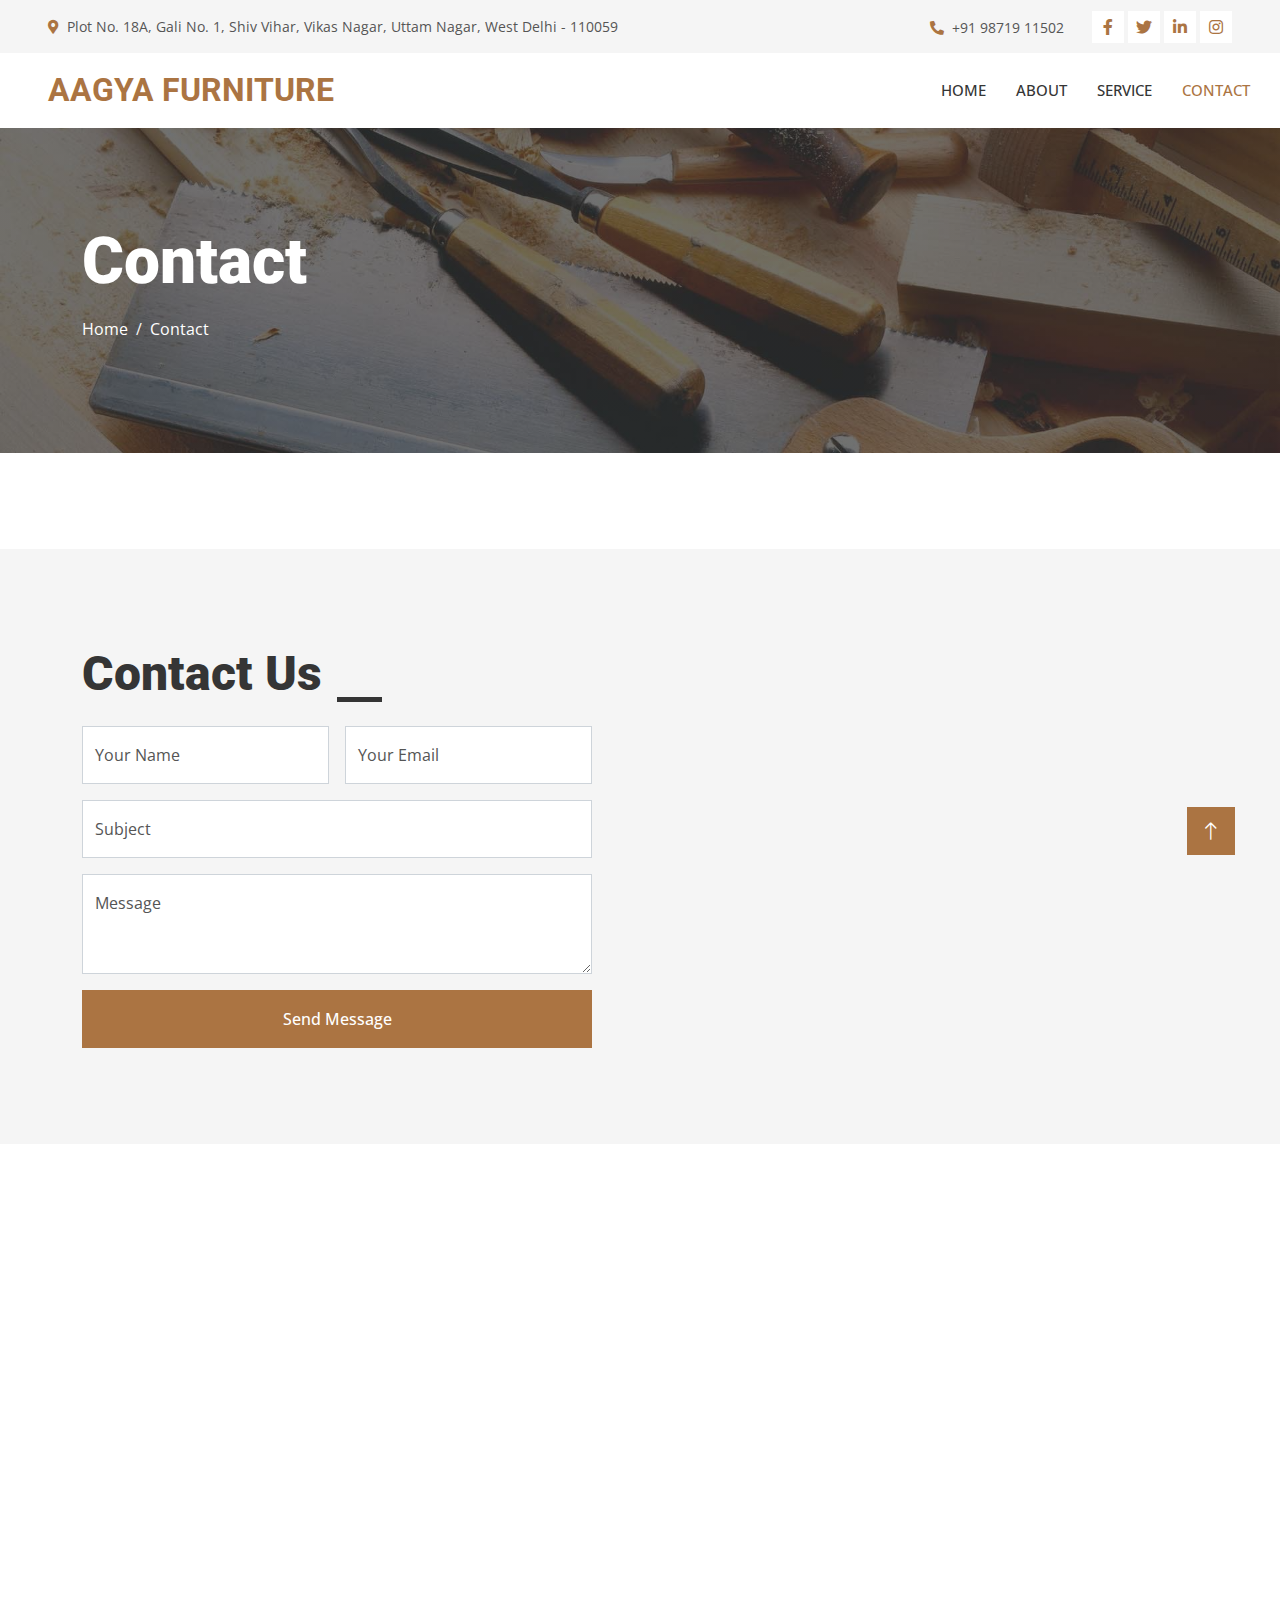
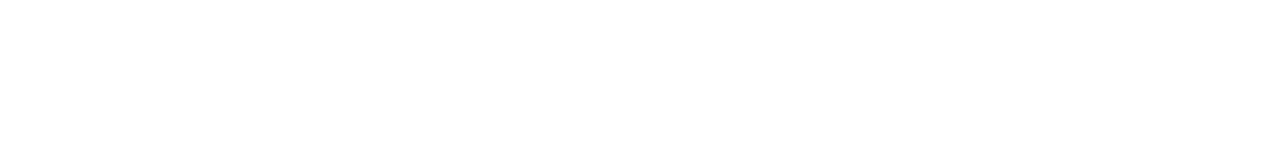
<file: contact.html>
<!DOCTYPE html>
<html lang="en">

<head>
    <meta charset="utf-8">
    <title>AAGYA FURNITURE</title>
    <meta content="width=device-width, initial-scale=1.0" name="viewport">
    <meta content="" name="keywords">
    <meta content="" name="description">

    <!-- Favicon -->
    <link href="img/favicon.ico" rel="icon">

    <!-- Google Web Fonts -->
    <link rel="preconnect" href="https://fonts.googleapis.com">
    <link rel="preconnect" href="https://fonts.gstatic.com" crossorigin>
    <link
        href="https://fonts.googleapis.com/css2?family=Open+Sans:wght@400;500&family=Roboto:wght@500;700;900&display=swap"
        rel="stylesheet">

    <!-- Icon Font Stylesheet -->
    <link href="https://cdnjs.cloudflare.com/ajax/libs/font-awesome/5.10.0/css/all.min.css" rel="stylesheet">
    <link href="https://cdn.jsdelivr.net/npm/bootstrap-icons@1.4.1/font/bootstrap-icons.css" rel="stylesheet">

    <!-- Libraries Stylesheet -->
    <link href="lib/animate/animate.min.css" rel="stylesheet">
    <link href="lib/owlcarousel/assets/owl.carousel.min.css" rel="stylesheet">
    <link href="lib/lightbox/css/lightbox.min.css" rel="stylesheet">

    <!-- Customized Bootstrap Stylesheet -->
    <link href="css/bootstrap.min.css" rel="stylesheet">

    <!-- Template Stylesheet -->
    <link href="css/style.css" rel="stylesheet">
</head>

<body>
    <!-- Spinner Start -->
    <div id="spinner"
        class="show bg-white position-fixed translate-middle w-100 vh-100 top-50 start-50 d-flex align-items-center justify-content-center">
        <div class="spinner-grow text-primary" style="width: 3rem; height: 3rem;" role="status">
            <span class="sr-only">Loading...</span>
        </div>
    </div>
    <!-- Spinner End -->
    <!-- Topbar Start -->
    <div class="container-fluid bg-light p-0">
        <div class="row gx-0 d-none d-lg-flex">
            <div class="col-lg-7 px-5 text-start">
                <div class="h-100 d-inline-flex align-items-center py-3 me-4">
                    <small class="fa fa-map-marker-alt text-primary me-2"></small>
                    <small>Plot No. 18A, Gali No. 1, Shiv Vihar, Vikas Nagar, Uttam Nagar, West Delhi - 110059</small>
                </div>
            </div>
            <div class="col-lg-5 px-5 text-end">
                <div class="h-100 d-inline-flex align-items-center py-3 me-4">
                    <small class="fa fa-phone-alt text-primary me-2"></small>
                    <small>+91 98719 11502</small>
                </div>
                <div class="h-100 d-inline-flex align-items-center">
                    <a class="btn btn-sm-square bg-white text-primary me-1" href=""><i
                            class="fab fa-facebook-f"></i></a>
                    <a class="btn btn-sm-square bg-white text-primary me-1" href=""><i class="fab fa-twitter"></i></a>
                    <a class="btn btn-sm-square bg-white text-primary me-1" href=""><i
                            class="fab fa-linkedin-in"></i></a>
                    <a class="btn btn-sm-square bg-white text-primary me-0" href=""><i class="fab fa-instagram"></i></a>
                </div>
            </div>
        </div>
    </div>
    <!-- Topbar End -->


    <!-- Navbar Start -->
    <nav class="navbar navbar-expand-lg bg-white navbar-light sticky-top p-0">
        <a href="index.html" class="navbar-brand d-flex align-items-center px-4 px-lg-5">
            <h2 class="m-0 text-primary">AAGYA FURNITURE</h2>
        </a>
        <button type="button" class="navbar-toggler me-4" data-bs-toggle="collapse" data-bs-target="#navbarCollapse">
            <span class="navbar-toggler-icon"></span>
        </button>
        <div class="collapse navbar-collapse" id="navbarCollapse">
            <div class="navbar-nav ms-auto p-4 p-lg-0">
                <a href="index.html" class="nav-item nav-link">Home</a>
                <a href="about.html" class="nav-item nav-link">About</a>
                <a href="service.html" class="nav-item nav-link">Service</a>
                <a href="contact.html" class="nav-item nav-link active">Contact</a>
                <!-- <div class="nav-item dropdown">
                    <a href="#" class="nav-link dropdown-toggle" data-bs-toggle="dropdown">Pages</a>
                    <div class="dropdown-menu fade-up m-0">
                        <a href="feature.html" class="dropdown-item">Feature</a>
                        <a href="quote.html" class="dropdown-item">Free Quote</a>
                        <a href="team.html" class="dropdown-item">Our Team</a>
                        <a href="testimonial.html" class="dropdown-item">Testimonial</a>
                        <a href="404.html" class="dropdown-item">404 Page</a>
                    </div> -->
            </div>
        </div>
        </div>
    </nav>
    <!-- Navbar End -->


    <!-- Page Header Start -->
    <div class="container-fluid page-header py-5 mb-5">
        <div class="container py-5">
            <h1 class="display-3 text-white mb-3 animated slideInDown">Contact</h1>
            <nav aria-label="breadcrumb animated slideInDown">
                <ol class="breadcrumb">
                    <li class="breadcrumb-item"><a class="text-white" href="index.html">Home</a></li>
                    <li class="breadcrumb-item text-white active" aria-current="page">Contact</li>
                </ol>
            </nav>
        </div>
    </div>
    <!-- Page Header End -->


    <!-- Contact Start -->
    <div class="container-fluid bg-light overflow-hidden px-lg-0" style="margin: 6rem 0;">
        <div class="container contact px-lg-0">
            <div class="row g-0 mx-lg-0">
                <div class="col-lg-6 contact-text py-5 wow fadeIn" data-wow-delay="0.5s">
                    <div class="p-lg-5 ps-lg-0">
                        <div class="section-title text-start">
                            <h1 class="display-5 mb-4">Contact Us</h1>
                        </div>
                        <form>
                            <div class="row g-3">
                                <div class="col-md-6">
                                    <div class="form-floating">
                                        <input type="text" class="form-control" id="name" placeholder="Your Name">
                                        <label for="name">Your Name</label>
                                    </div>
                                </div>
                                <div class="col-md-6">
                                    <div class="form-floating">
                                        <input type="email" class="form-control" id="email" placeholder="Your Email">
                                        <label for="email">Your Email</label>
                                    </div>
                                </div>
                                <div class="col-12">
                                    <div class="form-floating">
                                        <input type="text" class="form-control" id="subject" placeholder="Subject">
                                        <label for="subject">Subject</label>
                                    </div>
                                </div>
                                <div class="col-12">
                                    <div class="form-floating">
                                        <textarea class="form-control" placeholder="Leave a message here" id="message" style="height: 100px"></textarea>
                                        <label for="message">Message</label>
                                    </div>
                                </div>
                                <div class="col-12">
                                    <button class="btn btn-primary w-100 py-3" type="submit">Send Message</button>
                                </div>
                            </div>
                        </form>
                    </div>
                </div>
                <div class="col-lg-6 pe-lg-0" style="min-height: 400px;">
                    <div class="position-relative h-100">
                        <iframe class="position-absolute w-100 h-100" style="object-fit: cover;"
                        src="https://www.google.com/maps/embed?pb=!1m14!1m8!1m3!1d14006.611182606735!2d77.0528269!3d28.6401664!3m2!1i1024!2i768!4f13.1!3m3!1m2!1s0x390d05f36162f59d%3A0x321990bd9e6c1778!2sLakshman%20sharma%20carpenter!5e0!3m2!1sen!2sin!4v1723203904278!5m2!1sen!2sin"
                        frameborder="0" allowfullscreen="" aria-hidden="false"
                        tabindex="0"></iframe>
                    </div>
                </div>
            </div>
        </div>
    </div>
    <!-- Contact End -->


    <!-- Footer Start -->
    <div class="container-fluid bg-dark text-light footer mt-5 pt-5 wow fadeIn" data-wow-delay="0.1s">
        <div class="container py-5">
            <div class="row g-5">
                <div class="col-lg-3 col-md-6">
                    <h4 class="text-light mb-4">Address</h4>
                    <p class="mb-2"><i class="fa fa-map-marker-alt me-3"></i> PLOT NO-18A, GALI NO -1, SHIV VIHAR, VIKAS
                        NAGAR, UTTAM NAGAR, WEST DELHI-110059</p>
                    <p class="mb-2"><i class="fa fa-phone-alt me-3"></i>+91 98719 11502
                    </p>
                    <p class="mb-2"><i class="fa fa-envelope me-3"></i>lakshmansharma7198@gmail.com</p>
                    <div class="d-flex pt-2">
                        <a class="btn btn-outline-light btn-social" href=""><i class="fab fa-twitter"></i></a>
                        <a class="btn btn-outline-light btn-social" href=""><i class="fab fa-facebook-f"></i></a>
                        <a class="btn btn-outline-light btn-social" href=""><i class="fab fa-youtube"></i></a>
                        <a class="btn btn-outline-light btn-social" href=""><i class="fab fa-linkedin-in"></i></a>
                    </div>
                </div>
                <div class="col-lg-3 col-md-6">
                    <h4 class="text-light mb-4">Services</h4>
                    <a class="btn btn-link" href="">Home Furniture</a>
                    <a class="btn btn-link" href="">Office Furniture</a>
                    <a class="btn btn-link" href="">School Furniture</a>
                    <a class="btn btn-link" href="">Hospital Furniture</a>
                    <a class="btn btn-link" href="">Hotel Furniture</a>
                    <a class="btn btn-link" href="">Other Furniture</a>
                </div>
                <div class="col-lg-3 col-md-6">
                    <h4 class="text-light mb-4">Quick Links</h4>
                    <a class="btn btn-link" href="about.html">About Us</a>
                    <a class="btn btn-link" href="contact.html">Contact </a>
                    <a class="btn btn-link" href="service.html">Services</a>
                    <!-- <a class="btn btn-link" href="">Terms & Condition</a>
                    <a class="btn btn-link" href="">Support</a> -->
                </div>
                <div class="col-lg-3 col-md-6">
                    <h4 class="text-light mb-4">Newsletter</h4>
                    <p></p>
                    <div class="position-relative mx-auto" style="max-width: 400px;">
                        <input class="form-control border-0 w-100 py-3 ps-4 pe-5" type="text" placeholder="Your email">
                        <button type="button"
                            class="btn btn-primary py-2 position-absolute top-0 end-0 mt-2 me-2">SignUp</button>
                    </div>
                </div>
            </div>
        </div>
        <div class="container">
            <div class="copyright">
                <div class="row">
                    <div class="col-md-6 text-center text-md-start mb-3 mb-md-0">
                        &copy; <a class="border-bottom" href="index.html">Aagya Furniture</a>, All Right Reserved.
                    </div>
                    <div class="col-md-6 text-center text-md-end">
                        <!--/*** This template is free as long as you keep the footer author’s credit link/attribution link/backlink. If you'd like to use the template without the footer author’s credit link/attribution link/backlink, you can purchase the Credit Removal License from "https://htmlcodex.com/credit-removal". Thank you for your support. ***/-->
                        Designed By <a class="border-bottom" href="https://royinformatics.com">Roy Informatics Pvt. Ltd.</a>
                    </div>
                </div>
            </div>
        </div>
    </div>
    <!-- Footer End -->


    <!-- Back to Top -->
    <a href="#" class="btn btn-lg btn-primary btn-lg-square rounded-0 back-to-top"><i class="bi bi-arrow-up"></i></a>


    <!-- JavaScript Libraries -->
    <script src="https://code.jquery.com/jquery-3.4.1.min.js"></script>
    <script src="https://cdn.jsdelivr.net/npm/bootstrap@5.0.0/dist/js/bootstrap.bundle.min.js"></script>
    <script src="lib/wow/wow.min.js"></script>
    <script src="lib/easing/easing.min.js"></script>
    <script src="lib/waypoints/waypoints.min.js"></script>
    <script src="lib/counterup/counterup.min.js"></script>
    <script src="lib/owlcarousel/owl.carousel.min.js"></script>

    <!-- Template Javascript -->
    <script src="js/main.js"></script>
</body>

</html>
</file>
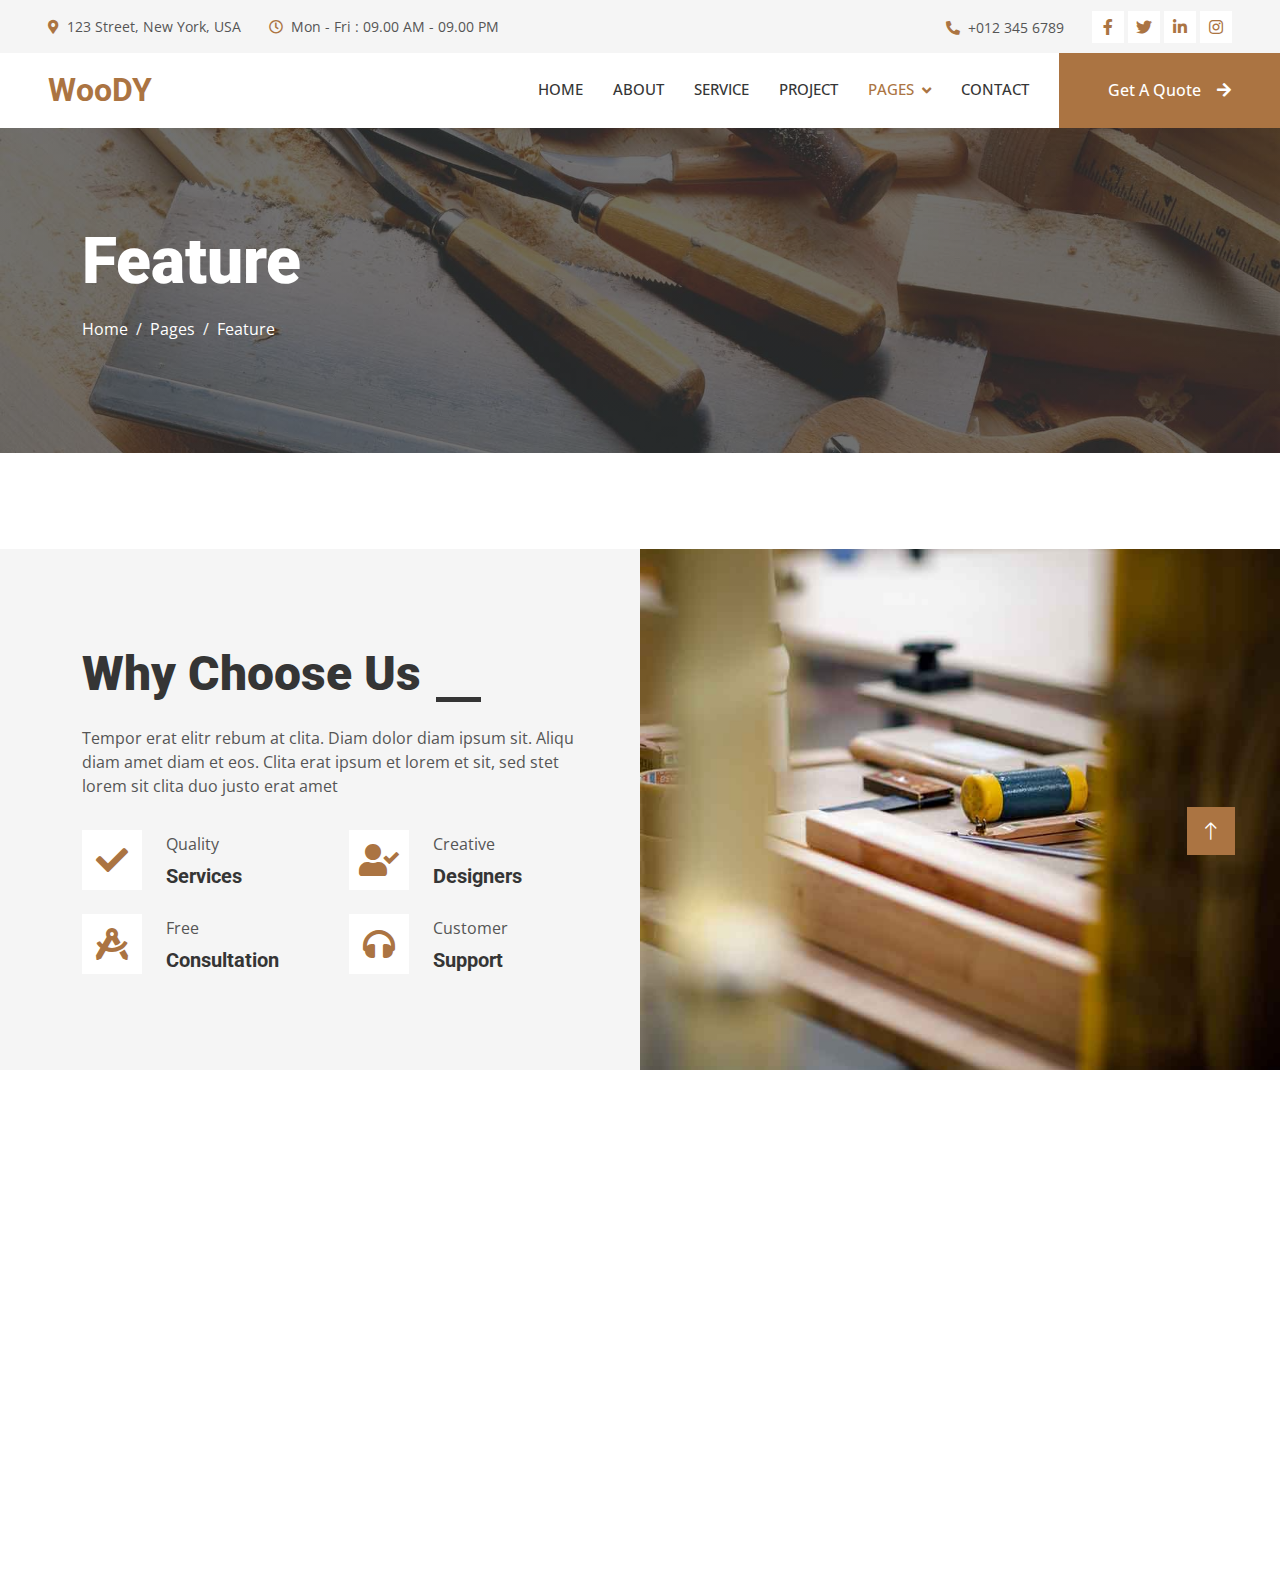
<file: feature.html>
<!DOCTYPE html>
<html lang="en">

<head>
    <meta charset="utf-8">
    <title>Woody - Carpenter Website Template</title>
    <meta content="width=device-width, initial-scale=1.0" name="viewport">
    <meta content="" name="keywords">
    <meta content="" name="description">

    <!-- Favicon -->
    <link href="img/favicon.ico" rel="icon">

    <!-- Google Web Fonts -->
    <link rel="preconnect" href="https://fonts.googleapis.com">
    <link rel="preconnect" href="https://fonts.gstatic.com" crossorigin>
    <link href="https://fonts.googleapis.com/css2?family=Open+Sans:wght@400;500&family=Roboto:wght@500;700;900&display=swap" rel="stylesheet"> 

    <!-- Icon Font Stylesheet -->
    <link href="https://cdnjs.cloudflare.com/ajax/libs/font-awesome/5.10.0/css/all.min.css" rel="stylesheet">
    <link href="https://cdn.jsdelivr.net/npm/bootstrap-icons@1.4.1/font/bootstrap-icons.css" rel="stylesheet">

    <!-- Libraries Stylesheet -->
    <link href="lib/animate/animate.min.css" rel="stylesheet">
    <link href="lib/owlcarousel/assets/owl.carousel.min.css" rel="stylesheet">
    <link href="lib/lightbox/css/lightbox.min.css" rel="stylesheet">

    <!-- Customized Bootstrap Stylesheet -->
    <link href="css/bootstrap.min.css" rel="stylesheet">

    <!-- Template Stylesheet -->
    <link href="css/style.css" rel="stylesheet">
</head>

<body>
    <!-- Spinner Start -->
    <div id="spinner" class="show bg-white position-fixed translate-middle w-100 vh-100 top-50 start-50 d-flex align-items-center justify-content-center">
        <div class="spinner-grow text-primary" style="width: 3rem; height: 3rem;" role="status">
            <span class="sr-only">Loading...</span>
        </div>
    </div>
    <!-- Spinner End -->


    <!-- Topbar Start -->
    <div class="container-fluid bg-light p-0">
        <div class="row gx-0 d-none d-lg-flex">
            <div class="col-lg-7 px-5 text-start">
                <div class="h-100 d-inline-flex align-items-center py-3 me-4">
                    <small class="fa fa-map-marker-alt text-primary me-2"></small>
                    <small>123 Street, New York, USA</small>
                </div>
                <div class="h-100 d-inline-flex align-items-center py-3">
                    <small class="far fa-clock text-primary me-2"></small>
                    <small>Mon - Fri : 09.00 AM - 09.00 PM</small>
                </div>
            </div>
            <div class="col-lg-5 px-5 text-end">
                <div class="h-100 d-inline-flex align-items-center py-3 me-4">
                    <small class="fa fa-phone-alt text-primary me-2"></small>
                    <small>+012 345 6789</small>
                </div>
                <div class="h-100 d-inline-flex align-items-center">
                    <a class="btn btn-sm-square bg-white text-primary me-1" href=""><i class="fab fa-facebook-f"></i></a>
                    <a class="btn btn-sm-square bg-white text-primary me-1" href=""><i class="fab fa-twitter"></i></a>
                    <a class="btn btn-sm-square bg-white text-primary me-1" href=""><i class="fab fa-linkedin-in"></i></a>
                    <a class="btn btn-sm-square bg-white text-primary me-0" href=""><i class="fab fa-instagram"></i></a>
                </div>
            </div>
        </div>
    </div>
    <!-- Topbar End -->


    <!-- Navbar Start -->
    <nav class="navbar navbar-expand-lg bg-white navbar-light sticky-top p-0">
        <a href="index.html" class="navbar-brand d-flex align-items-center px-4 px-lg-5">
            <h2 class="m-0 text-primary">WooDY</h2>
        </a>
        <button type="button" class="navbar-toggler me-4" data-bs-toggle="collapse" data-bs-target="#navbarCollapse">
            <span class="navbar-toggler-icon"></span>
        </button>
        <div class="collapse navbar-collapse" id="navbarCollapse">
            <div class="navbar-nav ms-auto p-4 p-lg-0">
                <a href="index.html" class="nav-item nav-link">Home</a>
                <a href="about.html" class="nav-item nav-link">About</a>
                <a href="service.html" class="nav-item nav-link">Service</a>
                <a href="project.html" class="nav-item nav-link">Project</a>
                <div class="nav-item dropdown">
                    <a href="#" class="nav-link dropdown-toggle active" data-bs-toggle="dropdown">Pages</a>
                    <div class="dropdown-menu fade-up m-0">
                        <a href="feature.html" class="dropdown-item active">Feature</a>
                        <a href="quote.html" class="dropdown-item">Free Quote</a>
                        <a href="team.html" class="dropdown-item">Our Team</a>
                        <a href="testimonial.html" class="dropdown-item">Testimonial</a>
                        <a href="404.html" class="dropdown-item">404 Page</a>
                    </div>
                </div>
                <a href="contact.html" class="nav-item nav-link">Contact</a>
            </div>
            <a href="" class="btn btn-primary py-4 px-lg-5 d-none d-lg-block">Get A Quote<i class="fa fa-arrow-right ms-3"></i></a>
        </div>
    </nav>
    <!-- Navbar End -->


    <!-- Page Header Start -->
    <div class="container-fluid page-header py-5 mb-5">
        <div class="container py-5">
            <h1 class="display-3 text-white mb-3 animated slideInDown">Feature</h1>
            <nav aria-label="breadcrumb animated slideInDown">
                <ol class="breadcrumb">
                    <li class="breadcrumb-item"><a class="text-white" href="#">Home</a></li>
                    <li class="breadcrumb-item"><a class="text-white" href="#">Pages</a></li>
                    <li class="breadcrumb-item text-white active" aria-current="page">Feature</li>
                </ol>
            </nav>
        </div>
    </div>
    <!-- Page Header End -->


    <!-- Feature Start -->
    <div class="container-fluid bg-light overflow-hidden px-lg-0" style="margin: 6rem 0;">
        <div class="container feature px-lg-0">
            <div class="row g-0 mx-lg-0">
                <div class="col-lg-6 feature-text py-5 wow fadeIn" data-wow-delay="0.5s">
                    <div class="p-lg-5 ps-lg-0">
                        <div class="section-title text-start">
                            <h1 class="display-5 mb-4">Why Choose Us</h1>
                        </div>
                        <p class="mb-4 pb-2">Tempor erat elitr rebum at clita. Diam dolor diam ipsum sit. Aliqu diam amet diam et eos. Clita erat ipsum et lorem et sit, sed stet lorem sit clita duo justo erat amet</p>
                        <div class="row g-4">
                            <div class="col-6">
                                <div class="d-flex align-items-center">
                                    <div class="d-flex flex-shrink-0 align-items-center justify-content-center bg-white" style="width: 60px; height: 60px;">
                                        <i class="fa fa-check fa-2x text-primary"></i>
                                    </div>
                                    <div class="ms-4">
                                        <p class="mb-2">Quality</p>
                                        <h5 class="mb-0">Services</h5>
                                    </div>
                                </div>
                            </div>
                            <div class="col-6">
                                <div class="d-flex align-items-center">
                                    <div class="d-flex flex-shrink-0 align-items-center justify-content-center bg-white" style="width: 60px; height: 60px;">
                                        <i class="fa fa-user-check fa-2x text-primary"></i>
                                    </div>
                                    <div class="ms-4">
                                        <p class="mb-2">Creative</p>
                                        <h5 class="mb-0">Designers</h5>
                                    </div>
                                </div>
                            </div>
                            <div class="col-6">
                                <div class="d-flex align-items-center">
                                    <div class="d-flex flex-shrink-0 align-items-center justify-content-center bg-white" style="width: 60px; height: 60px;">
                                        <i class="fa fa-drafting-compass fa-2x text-primary"></i>
                                    </div>
                                    <div class="ms-4">
                                        <p class="mb-2">Free</p>
                                        <h5 class="mb-0">Consultation</h5>
                                    </div>
                                </div>
                            </div>
                            <div class="col-6">
                                <div class="d-flex align-items-center">
                                    <div class="d-flex flex-shrink-0 align-items-center justify-content-center bg-white" style="width: 60px; height: 60px;">
                                        <i class="fa fa-headphones fa-2x text-primary"></i>
                                    </div>
                                    <div class="ms-4">
                                        <p class="mb-2">Customer</p>
                                        <h5 class="mb-0">Support</h5>
                                    </div>
                                </div>
                            </div>
                        </div>
                    </div>
                </div>
                <div class="col-lg-6 pe-lg-0" style="min-height: 400px;">
                    <div class="position-relative h-100">
                        <img class="position-absolute img-fluid w-100 h-100" src="img/feature.jpg" style="object-fit: cover;" alt="">
                    </div>
                </div>
            </div>
        </div>
    </div>
    <!-- Feature End -->
        

    <!-- Footer Start -->
    <div class="container-fluid bg-dark text-light footer mt-5 pt-5 wow fadeIn" data-wow-delay="0.1s">
        <div class="container py-5">
            <div class="row g-5">
                <div class="col-lg-3 col-md-6">
                    <h4 class="text-light mb-4">Address</h4>
                    <p class="mb-2"><i class="fa fa-map-marker-alt me-3"></i>123 Street, New York, USA</p>
                    <p class="mb-2"><i class="fa fa-phone-alt me-3"></i>+012 345 67890</p>
                    <p class="mb-2"><i class="fa fa-envelope me-3"></i>info@example.com</p>
                    <div class="d-flex pt-2">
                        <a class="btn btn-outline-light btn-social" href=""><i class="fab fa-twitter"></i></a>
                        <a class="btn btn-outline-light btn-social" href=""><i class="fab fa-facebook-f"></i></a>
                        <a class="btn btn-outline-light btn-social" href=""><i class="fab fa-youtube"></i></a>
                        <a class="btn btn-outline-light btn-social" href=""><i class="fab fa-linkedin-in"></i></a>
                    </div>
                </div>
                <div class="col-lg-3 col-md-6">
                    <h4 class="text-light mb-4">Services</h4>
                    <a class="btn btn-link" href="">General Carpentry</a>
                    <a class="btn btn-link" href="">Furniture Remodeling</a>
                    <a class="btn btn-link" href="">Wooden Floor</a>
                    <a class="btn btn-link" href="">Wooden Furniture</a>
                    <a class="btn btn-link" href="">Custom Carpentry</a>
                </div>
                <div class="col-lg-3 col-md-6">
                    <h4 class="text-light mb-4">Quick Links</h4>
                    <a class="btn btn-link" href="">About Us</a>
                    <a class="btn btn-link" href="">Contact Us</a>
                    <a class="btn btn-link" href="">Our Services</a>
                    <a class="btn btn-link" href="">Terms & Condition</a>
                    <a class="btn btn-link" href="">Support</a>
                </div>
                <div class="col-lg-3 col-md-6">
                    <h4 class="text-light mb-4">Newsletter</h4>
                    <p>Dolor amet sit justo amet elitr clita ipsum elitr est.</p>
                    <div class="position-relative mx-auto" style="max-width: 400px;">
                        <input class="form-control border-0 w-100 py-3 ps-4 pe-5" type="text" placeholder="Your email">
                        <button type="button" class="btn btn-primary py-2 position-absolute top-0 end-0 mt-2 me-2">SignUp</button>
                    </div>
                </div>
            </div>
        </div>
        <div class="container">
            <div class="copyright">
                <div class="row">
                    <div class="col-md-6 text-center text-md-start mb-3 mb-md-0">
                        &copy; <a class="border-bottom" href="#">Your Site Name</a>, All Right Reserved.
                    </div>
                    <div class="col-md-6 text-center text-md-end">
                        <!--/*** This template is free as long as you keep the footer author’s credit link/attribution link/backlink. If you'd like to use the template without the footer author’s credit link/attribution link/backlink, you can purchase the Credit Removal License from "https://htmlcodex.com/credit-removal". Thank you for your support. ***/-->
                        Designed By <a class="border-bottom" href="https://htmlcodex.com">HTML Codex</a>
                    </div>
                </div>
            </div>
        </div>
    </div>
    <!-- Footer End -->


    <!-- Back to Top -->
    <a href="#" class="btn btn-lg btn-primary btn-lg-square rounded-0 back-to-top"><i class="bi bi-arrow-up"></i></a>


    <!-- JavaScript Libraries -->
    <script src="https://code.jquery.com/jquery-3.4.1.min.js"></script>
    <script src="https://cdn.jsdelivr.net/npm/bootstrap@5.0.0/dist/js/bootstrap.bundle.min.js"></script>
    <script src="lib/wow/wow.min.js"></script>
    <script src="lib/easing/easing.min.js"></script>
    <script src="lib/waypoints/waypoints.min.js"></script>
    <script src="lib/counterup/counterup.min.js"></script>
    <script src="lib/owlcarousel/owl.carousel.min.js"></script>
    <script src="lib/isotope/isotope.pkgd.min.js"></script>
    <script src="lib/lightbox/js/lightbox.min.js"></script>

    <!-- Template Javascript -->
    <script src="js/main.js"></script>
</body>

</html>
</file>
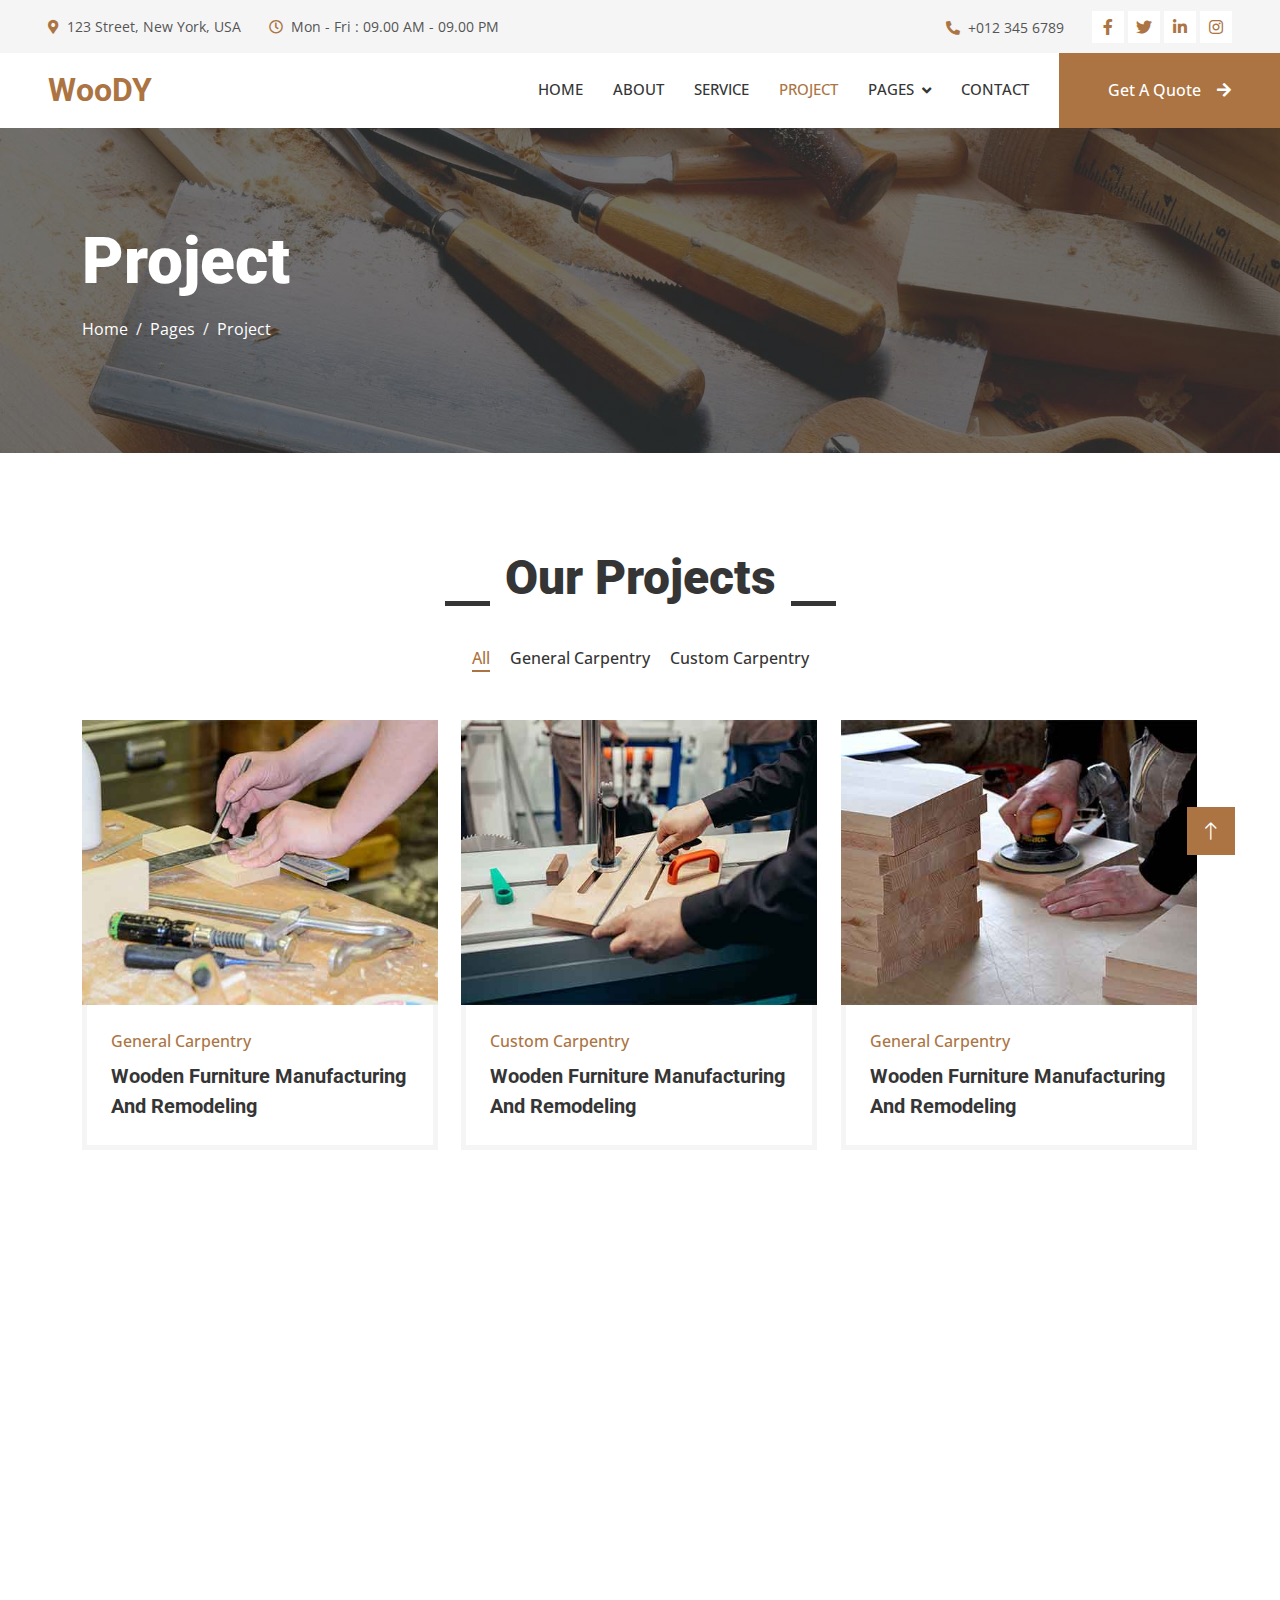
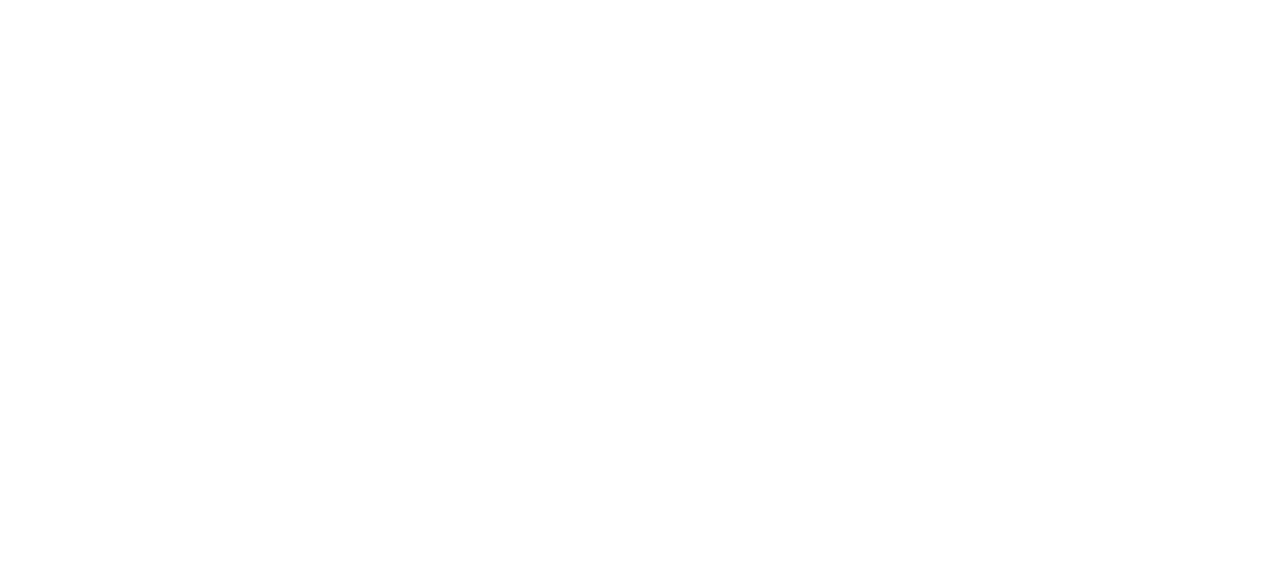
<file: project.html>
<!DOCTYPE html>
<html lang="en">

<head>
    <meta charset="utf-8">
    <title>Woody - Carpenter Website Template</title>
    <meta content="width=device-width, initial-scale=1.0" name="viewport">
    <meta content="" name="keywords">
    <meta content="" name="description">

    <!-- Favicon -->
    <link href="img/favicon.ico" rel="icon">

    <!-- Google Web Fonts -->
    <link rel="preconnect" href="https://fonts.googleapis.com">
    <link rel="preconnect" href="https://fonts.gstatic.com" crossorigin>
    <link href="https://fonts.googleapis.com/css2?family=Open+Sans:wght@400;500&family=Roboto:wght@500;700;900&display=swap" rel="stylesheet"> 

    <!-- Icon Font Stylesheet -->
    <link href="https://cdnjs.cloudflare.com/ajax/libs/font-awesome/5.10.0/css/all.min.css" rel="stylesheet">
    <link href="https://cdn.jsdelivr.net/npm/bootstrap-icons@1.4.1/font/bootstrap-icons.css" rel="stylesheet">

    <!-- Libraries Stylesheet -->
    <link href="lib/animate/animate.min.css" rel="stylesheet">
    <link href="lib/owlcarousel/assets/owl.carousel.min.css" rel="stylesheet">
    <link href="lib/lightbox/css/lightbox.min.css" rel="stylesheet">

    <!-- Customized Bootstrap Stylesheet -->
    <link href="css/bootstrap.min.css" rel="stylesheet">

    <!-- Template Stylesheet -->
    <link href="css/style.css" rel="stylesheet">
</head>

<body>
    <!-- Spinner Start -->
    <div id="spinner" class="show bg-white position-fixed translate-middle w-100 vh-100 top-50 start-50 d-flex align-items-center justify-content-center">
        <div class="spinner-grow text-primary" style="width: 3rem; height: 3rem;" role="status">
            <span class="sr-only">Loading...</span>
        </div>
    </div>
    <!-- Spinner End -->


    <!-- Topbar Start -->
    <div class="container-fluid bg-light p-0">
        <div class="row gx-0 d-none d-lg-flex">
            <div class="col-lg-7 px-5 text-start">
                <div class="h-100 d-inline-flex align-items-center py-3 me-4">
                    <small class="fa fa-map-marker-alt text-primary me-2"></small>
                    <small>123 Street, New York, USA</small>
                </div>
                <div class="h-100 d-inline-flex align-items-center py-3">
                    <small class="far fa-clock text-primary me-2"></small>
                    <small>Mon - Fri : 09.00 AM - 09.00 PM</small>
                </div>
            </div>
            <div class="col-lg-5 px-5 text-end">
                <div class="h-100 d-inline-flex align-items-center py-3 me-4">
                    <small class="fa fa-phone-alt text-primary me-2"></small>
                    <small>+012 345 6789</small>
                </div>
                <div class="h-100 d-inline-flex align-items-center">
                    <a class="btn btn-sm-square bg-white text-primary me-1" href=""><i class="fab fa-facebook-f"></i></a>
                    <a class="btn btn-sm-square bg-white text-primary me-1" href=""><i class="fab fa-twitter"></i></a>
                    <a class="btn btn-sm-square bg-white text-primary me-1" href=""><i class="fab fa-linkedin-in"></i></a>
                    <a class="btn btn-sm-square bg-white text-primary me-0" href=""><i class="fab fa-instagram"></i></a>
                </div>
            </div>
        </div>
    </div>
    <!-- Topbar End -->


    <!-- Navbar Start -->
    <nav class="navbar navbar-expand-lg bg-white navbar-light sticky-top p-0">
        <a href="index.html" class="navbar-brand d-flex align-items-center px-4 px-lg-5">
            <h2 class="m-0 text-primary">WooDY</h2>
        </a>
        <button type="button" class="navbar-toggler me-4" data-bs-toggle="collapse" data-bs-target="#navbarCollapse">
            <span class="navbar-toggler-icon"></span>
        </button>
        <div class="collapse navbar-collapse" id="navbarCollapse">
            <div class="navbar-nav ms-auto p-4 p-lg-0">
                <a href="index.html" class="nav-item nav-link">Home</a>
                <a href="about.html" class="nav-item nav-link">About</a>
                <a href="service.html" class="nav-item nav-link">Service</a>
                <a href="project.html" class="nav-item nav-link active">Project</a>
                <div class="nav-item dropdown">
                    <a href="#" class="nav-link dropdown-toggle" data-bs-toggle="dropdown">Pages</a>
                    <div class="dropdown-menu fade-up m-0">
                        <a href="feature.html" class="dropdown-item">Feature</a>
                        <a href="quote.html" class="dropdown-item">Free Quote</a>
                        <a href="team.html" class="dropdown-item">Our Team</a>
                        <a href="testimonial.html" class="dropdown-item">Testimonial</a>
                        <a href="404.html" class="dropdown-item">404 Page</a>
                    </div>
                </div>
                <a href="contact.html" class="nav-item nav-link">Contact</a>
            </div>
            <a href="" class="btn btn-primary py-4 px-lg-5 d-none d-lg-block">Get A Quote<i class="fa fa-arrow-right ms-3"></i></a>
        </div>
    </nav>
    <!-- Navbar End -->


    <!-- Page Header Start -->
    <div class="container-fluid page-header py-5 mb-5">
        <div class="container py-5">
            <h1 class="display-3 text-white mb-3 animated slideInDown">Project</h1>
            <nav aria-label="breadcrumb animated slideInDown">
                <ol class="breadcrumb">
                    <li class="breadcrumb-item"><a class="text-white" href="#">Home</a></li>
                    <li class="breadcrumb-item"><a class="text-white" href="#">Pages</a></li>
                    <li class="breadcrumb-item text-white active" aria-current="page">Project</li>
                </ol>
            </nav>
        </div>
    </div>
    <!-- Page Header End -->


    <!-- Projects Start -->
    <div class="container-xxl py-5">
        <div class="container">
            <div class="section-title text-center">
                <h1 class="display-5 mb-5">Our Projects</h1>
            </div>
            <div class="row mt-n2 wow fadeInUp" data-wow-delay="0.3s">
                <div class="col-12 text-center">
                    <ul class="list-inline mb-5" id="portfolio-flters">
                        <li class="mx-2 active" data-filter="*">All</li>
                        <li class="mx-2" data-filter=".first">General Carpentry</li>
                        <li class="mx-2" data-filter=".second">Custom Carpentry</li>
                    </ul>
                </div>
            </div>
            <div class="row g-4 portfolio-container">
                <div class="col-lg-4 col-md-6 portfolio-item first wow fadeInUp" data-wow-delay="0.1s">
                    <div class="rounded overflow-hidden">
                        <div class="position-relative overflow-hidden">
                            <img class="img-fluid w-100" src="img/portfolio-1.jpg" alt="">
                            <div class="portfolio-overlay">
                                <a class="btn btn-square btn-outline-light mx-1" href="img/portfolio-1.jpg" data-lightbox="portfolio"><i class="fa fa-eye"></i></a>
                                <a class="btn btn-square btn-outline-light mx-1" href=""><i class="fa fa-link"></i></a>
                            </div>
                        </div>
                        <div class="border border-5 border-light border-top-0 p-4">
                            <p class="text-primary fw-medium mb-2">General Carpentry</p>
                            <h5 class="lh-base mb-0">Wooden Furniture Manufacturing And Remodeling</a>
                        </div>
                    </div>
                </div>
                <div class="col-lg-4 col-md-6 portfolio-item second wow fadeInUp" data-wow-delay="0.3s">
                    <div class="rounded overflow-hidden">
                        <div class="position-relative overflow-hidden">
                            <img class="img-fluid w-100" src="img/portfolio-2.jpg" alt="">
                            <div class="portfolio-overlay">
                                <a class="btn btn-square btn-outline-light mx-1" href="img/portfolio-2.jpg" data-lightbox="portfolio"><i class="fa fa-eye"></i></a>
                                <a class="btn btn-square btn-outline-light mx-1" href=""><i class="fa fa-link"></i></a>
                            </div>
                        </div>
                        <div class="border border-5 border-light border-top-0 p-4">
                            <p class="text-primary fw-medium mb-2">Custom Carpentry</p>
                            <h5 class="lh-base mb-0">Wooden Furniture Manufacturing And Remodeling</a>
                        </div>
                    </div>
                </div>
                <div class="col-lg-4 col-md-6 portfolio-item first wow fadeInUp" data-wow-delay="0.5s">
                    <div class="rounded overflow-hidden">
                        <div class="position-relative overflow-hidden">
                            <img class="img-fluid w-100" src="img/portfolio-3.jpg" alt="">
                            <div class="portfolio-overlay">
                                <a class="btn btn-square btn-outline-light mx-1" href="img/portfolio-3.jpg" data-lightbox="portfolio"><i class="fa fa-eye"></i></a>
                                <a class="btn btn-square btn-outline-light mx-1" href=""><i class="fa fa-link"></i></a>
                            </div>
                        </div>
                        <div class="border border-5 border-light border-top-0 p-4">
                            <p class="text-primary fw-medium mb-2">General Carpentry</p>
                            <h5 class="lh-base mb-0">Wooden Furniture Manufacturing And Remodeling</a>
                        </div>
                    </div>
                </div>
                <div class="col-lg-4 col-md-6 portfolio-item second wow fadeInUp" data-wow-delay="0.1s">
                    <div class="rounded overflow-hidden">
                        <div class="position-relative overflow-hidden">
                            <img class="img-fluid w-100" src="img/portfolio-4.jpg" alt="">
                            <div class="portfolio-overlay">
                                <a class="btn btn-square btn-outline-light mx-1" href="img/portfolio-4.jpg" data-lightbox="portfolio"><i class="fa fa-eye"></i></a>
                                <a class="btn btn-square btn-outline-light mx-1" href=""><i class="fa fa-link"></i></a>
                            </div>
                        </div>
                        <div class="border border-5 border-light border-top-0 p-4">
                            <p class="text-primary fw-medium mb-2">Custom Carpentry</p>
                            <h5 class="lh-base mb-0">Wooden Furniture Manufacturing And Remodeling</a>
                        </div>
                    </div>
                </div>
                <div class="col-lg-4 col-md-6 portfolio-item first wow fadeInUp" data-wow-delay="0.3s">
                    <div class="rounded overflow-hidden">
                        <div class="position-relative overflow-hidden">
                            <img class="img-fluid w-100" src="img/portfolio-5.jpg" alt="">
                            <div class="portfolio-overlay">
                                <a class="btn btn-square btn-outline-light mx-1" href="img/portfolio-5.jpg" data-lightbox="portfolio"><i class="fa fa-eye"></i></a>
                                <a class="btn btn-square btn-outline-light mx-1" href=""><i class="fa fa-link"></i></a>
                            </div>
                        </div>
                        <div class="border border-5 border-light border-top-0 p-4">
                            <p class="text-primary fw-medium mb-2">General Carpentry</p>
                            <h5 class="lh-base mb-0">Wooden Furniture Manufacturing And Remodeling</a>
                        </div>
                    </div>
                </div>
                <div class="col-lg-4 col-md-6 portfolio-item second wow fadeInUp" data-wow-delay="0.5s">
                    <div class="rounded overflow-hidden">
                        <div class="position-relative overflow-hidden">
                            <img class="img-fluid w-100" src="img/portfolio-6.jpg" alt="">
                            <div class="portfolio-overlay">
                                <a class="btn btn-square btn-outline-light mx-1" href="img/portfolio-6.jpg" data-lightbox="portfolio"><i class="fa fa-eye"></i></a>
                                <a class="btn btn-square btn-outline-light mx-1" href=""><i class="fa fa-link"></i></a>
                            </div>
                        </div>
                        <div class="border border-5 border-light border-top-0 p-4">
                            <p class="text-primary fw-medium mb-2">Custom Carpentry</p>
                            <h5 class="lh-base mb-0">Wooden Furniture Manufacturing And Remodeling</a>
                        </div>
                    </div>
                </div>
            </div>
        </div>
    </div>
    <!-- Projects End -->
        

    <!-- Footer Start -->
    <div class="container-fluid bg-dark text-light footer mt-5 pt-5 wow fadeIn" data-wow-delay="0.1s">
        <div class="container py-5">
            <div class="row g-5">
                <div class="col-lg-3 col-md-6">
                    <h4 class="text-light mb-4">Address</h4>
                    <p class="mb-2"><i class="fa fa-map-marker-alt me-3"></i>123 Street, New York, USA</p>
                    <p class="mb-2"><i class="fa fa-phone-alt me-3"></i>+012 345 67890</p>
                    <p class="mb-2"><i class="fa fa-envelope me-3"></i>info@example.com</p>
                    <div class="d-flex pt-2">
                        <a class="btn btn-outline-light btn-social" href=""><i class="fab fa-twitter"></i></a>
                        <a class="btn btn-outline-light btn-social" href=""><i class="fab fa-facebook-f"></i></a>
                        <a class="btn btn-outline-light btn-social" href=""><i class="fab fa-youtube"></i></a>
                        <a class="btn btn-outline-light btn-social" href=""><i class="fab fa-linkedin-in"></i></a>
                    </div>
                </div>
                <div class="col-lg-3 col-md-6">
                    <h4 class="text-light mb-4">Services</h4>
                    <a class="btn btn-link" href="">General Carpentry</a>
                    <a class="btn btn-link" href="">Furniture Remodeling</a>
                    <a class="btn btn-link" href="">Wooden Floor</a>
                    <a class="btn btn-link" href="">Wooden Furniture</a>
                    <a class="btn btn-link" href="">Custom Carpentry</a>
                </div>
                <div class="col-lg-3 col-md-6">
                    <h4 class="text-light mb-4">Quick Links</h4>
                    <a class="btn btn-link" href="">About Us</a>
                    <a class="btn btn-link" href="">Contact Us</a>
                    <a class="btn btn-link" href="">Our Services</a>
                    <a class="btn btn-link" href="">Terms & Condition</a>
                    <a class="btn btn-link" href="">Support</a>
                </div>
                <div class="col-lg-3 col-md-6">
                    <h4 class="text-light mb-4">Newsletter</h4>
                    <p>Dolor amet sit justo amet elitr clita ipsum elitr est.</p>
                    <div class="position-relative mx-auto" style="max-width: 400px;">
                        <input class="form-control border-0 w-100 py-3 ps-4 pe-5" type="text" placeholder="Your email">
                        <button type="button" class="btn btn-primary py-2 position-absolute top-0 end-0 mt-2 me-2">SignUp</button>
                    </div>
                </div>
            </div>
        </div>
        <div class="container">
            <div class="copyright">
                <div class="row">
                    <div class="col-md-6 text-center text-md-start mb-3 mb-md-0">
                        &copy; <a class="border-bottom" href="#">Your Site Name</a>, All Right Reserved.
                    </div>
                    <div class="col-md-6 text-center text-md-end">
                        <!--/*** This template is free as long as you keep the footer author’s credit link/attribution link/backlink. If you'd like to use the template without the footer author’s credit link/attribution link/backlink, you can purchase the Credit Removal License from "https://htmlcodex.com/credit-removal". Thank you for your support. ***/-->
                        Designed By <a class="border-bottom" href="https://htmlcodex.com">HTML Codex</a>
                    </div>
                </div>
            </div>
        </div>
    </div>
    <!-- Footer End -->


    <!-- Back to Top -->
    <a href="#" class="btn btn-lg btn-primary btn-lg-square rounded-0 back-to-top"><i class="bi bi-arrow-up"></i></a>


    <!-- JavaScript Libraries -->
    <script src="https://code.jquery.com/jquery-3.4.1.min.js"></script>
    <script src="https://cdn.jsdelivr.net/npm/bootstrap@5.0.0/dist/js/bootstrap.bundle.min.js"></script>
    <script src="lib/wow/wow.min.js"></script>
    <script src="lib/easing/easing.min.js"></script>
    <script src="lib/waypoints/waypoints.min.js"></script>
    <script src="lib/counterup/counterup.min.js"></script>
    <script src="lib/owlcarousel/owl.carousel.min.js"></script>
    <script src="lib/isotope/isotope.pkgd.min.js"></script>
    <script src="lib/lightbox/js/lightbox.min.js"></script>

    <!-- Template Javascript -->
    <script src="js/main.js"></script>
</body>

</html>
</file>
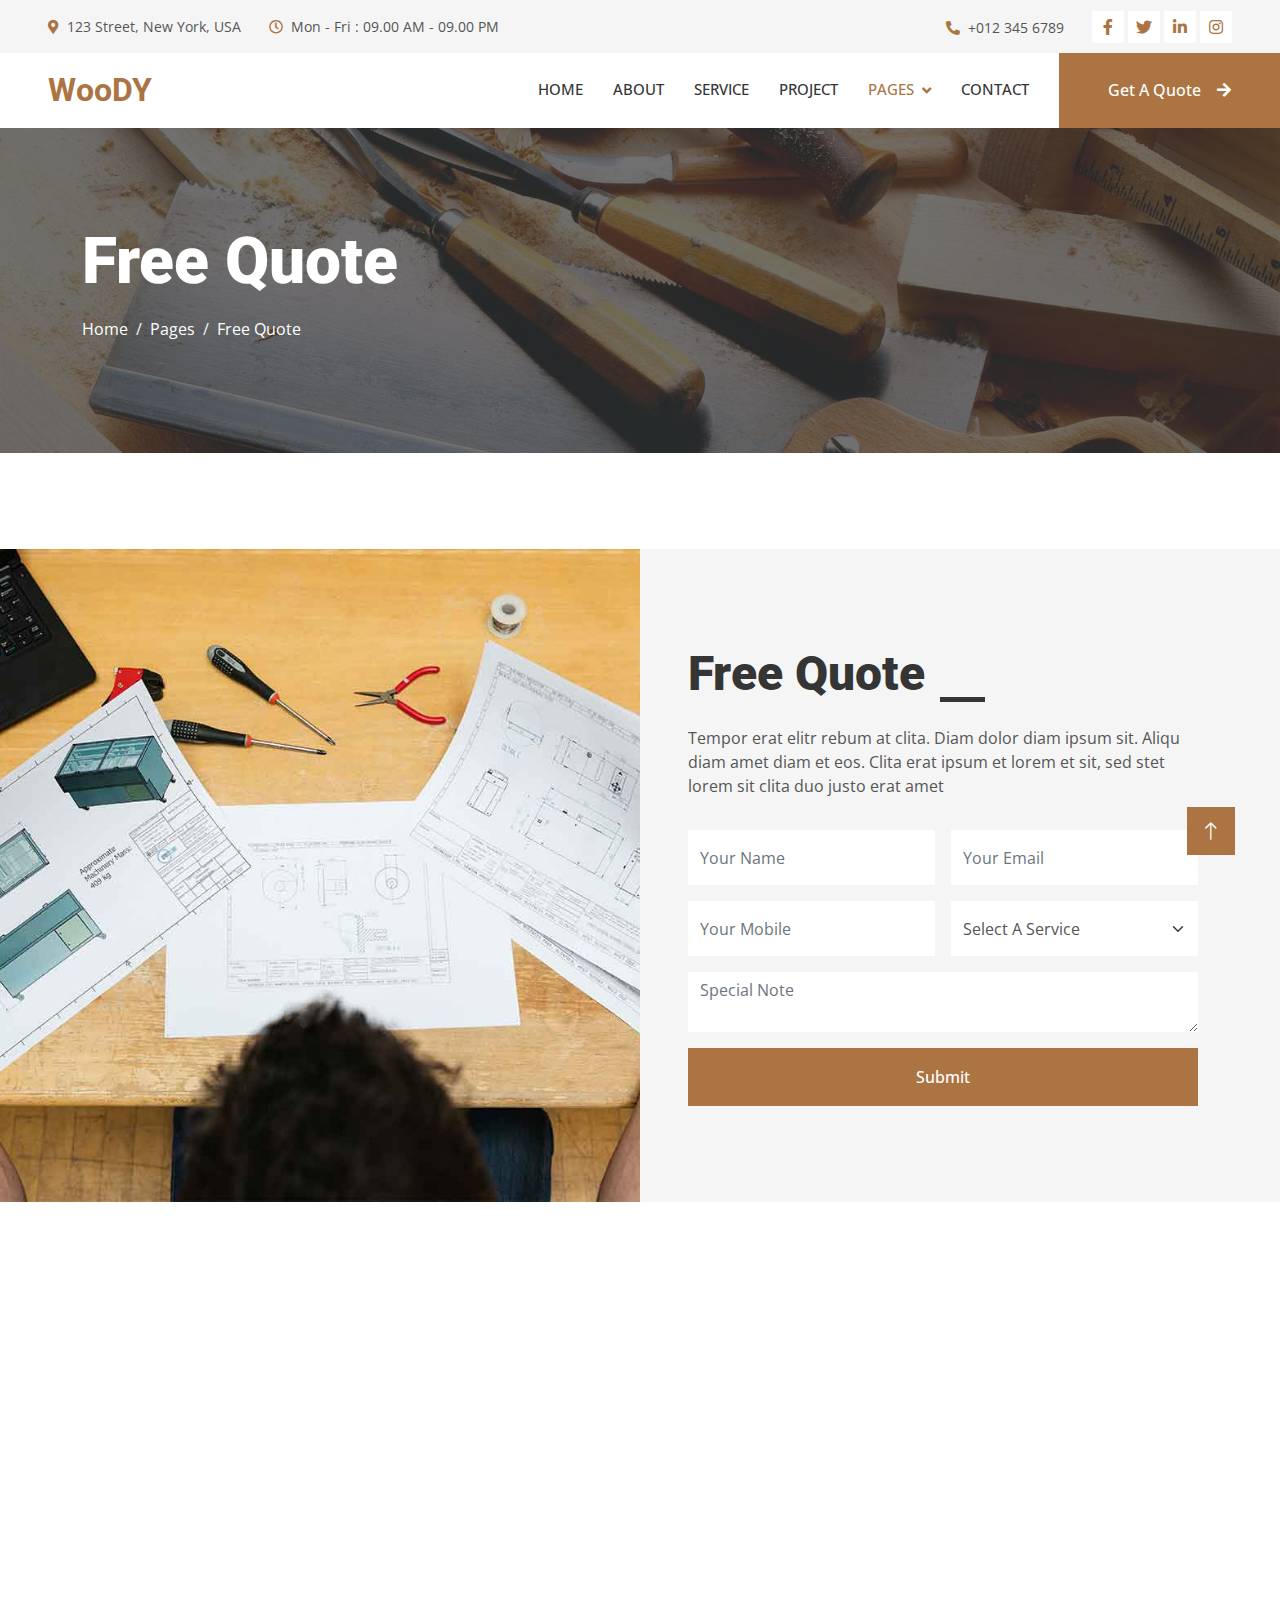
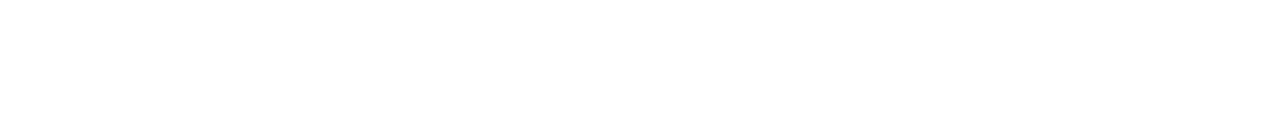
<file: quote.html>
<!DOCTYPE html>
<html lang="en">

<head>
    <meta charset="utf-8">
    <title>Woody - Carpenter Website Template</title>
    <meta content="width=device-width, initial-scale=1.0" name="viewport">
    <meta content="" name="keywords">
    <meta content="" name="description">

    <!-- Favicon -->
    <link href="img/favicon.ico" rel="icon">

    <!-- Google Web Fonts -->
    <link rel="preconnect" href="https://fonts.googleapis.com">
    <link rel="preconnect" href="https://fonts.gstatic.com" crossorigin>
    <link href="https://fonts.googleapis.com/css2?family=Open+Sans:wght@400;500&family=Roboto:wght@500;700;900&display=swap" rel="stylesheet"> 

    <!-- Icon Font Stylesheet -->
    <link href="https://cdnjs.cloudflare.com/ajax/libs/font-awesome/5.10.0/css/all.min.css" rel="stylesheet">
    <link href="https://cdn.jsdelivr.net/npm/bootstrap-icons@1.4.1/font/bootstrap-icons.css" rel="stylesheet">

    <!-- Libraries Stylesheet -->
    <link href="lib/animate/animate.min.css" rel="stylesheet">
    <link href="lib/owlcarousel/assets/owl.carousel.min.css" rel="stylesheet">
    <link href="lib/lightbox/css/lightbox.min.css" rel="stylesheet">

    <!-- Customized Bootstrap Stylesheet -->
    <link href="css/bootstrap.min.css" rel="stylesheet">

    <!-- Template Stylesheet -->
    <link href="css/style.css" rel="stylesheet">
</head>

<body>
    <!-- Spinner Start -->
    <div id="spinner" class="show bg-white position-fixed translate-middle w-100 vh-100 top-50 start-50 d-flex align-items-center justify-content-center">
        <div class="spinner-grow text-primary" style="width: 3rem; height: 3rem;" role="status">
            <span class="sr-only">Loading...</span>
        </div>
    </div>
    <!-- Spinner End -->


    <!-- Topbar Start -->
    <div class="container-fluid bg-light p-0">
        <div class="row gx-0 d-none d-lg-flex">
            <div class="col-lg-7 px-5 text-start">
                <div class="h-100 d-inline-flex align-items-center py-3 me-4">
                    <small class="fa fa-map-marker-alt text-primary me-2"></small>
                    <small>123 Street, New York, USA</small>
                </div>
                <div class="h-100 d-inline-flex align-items-center py-3">
                    <small class="far fa-clock text-primary me-2"></small>
                    <small>Mon - Fri : 09.00 AM - 09.00 PM</small>
                </div>
            </div>
            <div class="col-lg-5 px-5 text-end">
                <div class="h-100 d-inline-flex align-items-center py-3 me-4">
                    <small class="fa fa-phone-alt text-primary me-2"></small>
                    <small>+012 345 6789</small>
                </div>
                <div class="h-100 d-inline-flex align-items-center">
                    <a class="btn btn-sm-square bg-white text-primary me-1" href=""><i class="fab fa-facebook-f"></i></a>
                    <a class="btn btn-sm-square bg-white text-primary me-1" href=""><i class="fab fa-twitter"></i></a>
                    <a class="btn btn-sm-square bg-white text-primary me-1" href=""><i class="fab fa-linkedin-in"></i></a>
                    <a class="btn btn-sm-square bg-white text-primary me-0" href=""><i class="fab fa-instagram"></i></a>
                </div>
            </div>
        </div>
    </div>
    <!-- Topbar End -->


    <!-- Navbar Start -->
    <nav class="navbar navbar-expand-lg bg-white navbar-light sticky-top p-0">
        <a href="index.html" class="navbar-brand d-flex align-items-center px-4 px-lg-5">
            <h2 class="m-0 text-primary">WooDY</h2>
        </a>
        <button type="button" class="navbar-toggler me-4" data-bs-toggle="collapse" data-bs-target="#navbarCollapse">
            <span class="navbar-toggler-icon"></span>
        </button>
        <div class="collapse navbar-collapse" id="navbarCollapse">
            <div class="navbar-nav ms-auto p-4 p-lg-0">
                <a href="index.html" class="nav-item nav-link">Home</a>
                <a href="about.html" class="nav-item nav-link">About</a>
                <a href="service.html" class="nav-item nav-link">Service</a>
                <a href="project.html" class="nav-item nav-link">Project</a>
                <div class="nav-item dropdown">
                    <a href="#" class="nav-link dropdown-toggle active" data-bs-toggle="dropdown">Pages</a>
                    <div class="dropdown-menu fade-up m-0">
                        <a href="feature.html" class="dropdown-item">Feature</a>
                        <a href="quote.html" class="dropdown-item active">Free Quote</a>
                        <a href="team.html" class="dropdown-item">Our Team</a>
                        <a href="testimonial.html" class="dropdown-item">Testimonial</a>
                        <a href="404.html" class="dropdown-item">404 Page</a>
                    </div>
                </div>
                <a href="contact.html" class="nav-item nav-link">Contact</a>
            </div>
            <a href="" class="btn btn-primary py-4 px-lg-5 d-none d-lg-block">Get A Quote<i class="fa fa-arrow-right ms-3"></i></a>
        </div>
    </nav>
    <!-- Navbar End -->


    <!-- Page Header Start -->
    <div class="container-fluid page-header py-5 mb-5">
        <div class="container py-5">
            <h1 class="display-3 text-white mb-3 animated slideInDown">Free Quote</h1>
            <nav aria-label="breadcrumb animated slideInDown">
                <ol class="breadcrumb">
                    <li class="breadcrumb-item"><a class="text-white" href="#">Home</a></li>
                    <li class="breadcrumb-item"><a class="text-white" href="#">Pages</a></li>
                    <li class="breadcrumb-item text-white active" aria-current="page">Free Quote</li>
                </ol>
            </nav>
        </div>
    </div>
    <!-- Page Header End -->


    <!-- Quote Start -->
    <div class="container-fluid bg-light overflow-hidden px-lg-0" style="margin: 6rem 0;">
        <div class="container quote px-lg-0">
            <div class="row g-0 mx-lg-0">
                <div class="col-lg-6 ps-lg-0" style="min-height: 400px;">
                    <div class="position-relative h-100">
                        <img class="position-absolute img-fluid w-100 h-100" src="img/quote.jpg" style="object-fit: cover;" alt="">
                    </div>
                </div>
                <div class="col-lg-6 quote-text py-5 wow fadeIn" data-wow-delay="0.5s">
                    <div class="p-lg-5 pe-lg-0">
                        <div class="section-title text-start">
                            <h1 class="display-5 mb-4">Free Quote</h1>
                        </div>
                        <p class="mb-4 pb-2">Tempor erat elitr rebum at clita. Diam dolor diam ipsum sit. Aliqu diam amet diam et eos. Clita erat ipsum et lorem et sit, sed stet lorem sit clita duo justo erat amet</p>
                        <form>
                            <div class="row g-3">
                                <div class="col-12 col-sm-6">
                                    <input type="text" class="form-control border-0" placeholder="Your Name" style="height: 55px;">
                                </div>
                                <div class="col-12 col-sm-6">
                                    <input type="email" class="form-control border-0" placeholder="Your Email" style="height: 55px;">
                                </div>
                                <div class="col-12 col-sm-6">
                                    <input type="text" class="form-control border-0" placeholder="Your Mobile" style="height: 55px;">
                                </div>
                                <div class="col-12 col-sm-6">
                                    <select class="form-select border-0" style="height: 55px;">
                                        <option selected>Select A Service</option>
                                        <option value="1">Service 1</option>
                                        <option value="2">Service 2</option>
                                        <option value="3">Service 3</option>
                                    </select>
                                </div>
                                <div class="col-12">
                                    <textarea class="form-control border-0" placeholder="Special Note"></textarea>
                                </div>
                                <div class="col-12">
                                    <button class="btn btn-primary w-100 py-3" type="submit">Submit</button>
                                </div>
                            </div>
                        </form>
                    </div>
                </div>
            </div>
        </div>
    </div>
    <!-- Quote End -->
        

    <!-- Footer Start -->
    <div class="container-fluid bg-dark text-light footer mt-5 pt-5 wow fadeIn" data-wow-delay="0.1s">
        <div class="container py-5">
            <div class="row g-5">
                <div class="col-lg-3 col-md-6">
                    <h4 class="text-light mb-4">Address</h4>
                    <p class="mb-2"><i class="fa fa-map-marker-alt me-3"></i>123 Street, New York, USA</p>
                    <p class="mb-2"><i class="fa fa-phone-alt me-3"></i>+012 345 67890</p>
                    <p class="mb-2"><i class="fa fa-envelope me-3"></i>info@example.com</p>
                    <div class="d-flex pt-2">
                        <a class="btn btn-outline-light btn-social" href=""><i class="fab fa-twitter"></i></a>
                        <a class="btn btn-outline-light btn-social" href=""><i class="fab fa-facebook-f"></i></a>
                        <a class="btn btn-outline-light btn-social" href=""><i class="fab fa-youtube"></i></a>
                        <a class="btn btn-outline-light btn-social" href=""><i class="fab fa-linkedin-in"></i></a>
                    </div>
                </div>
                <div class="col-lg-3 col-md-6">
                    <h4 class="text-light mb-4">Services</h4>
                    <a class="btn btn-link" href="">General Carpentry</a>
                    <a class="btn btn-link" href="">Furniture Remodeling</a>
                    <a class="btn btn-link" href="">Wooden Floor</a>
                    <a class="btn btn-link" href="">Wooden Furniture</a>
                    <a class="btn btn-link" href="">Custom Carpentry</a>
                </div>
                <div class="col-lg-3 col-md-6">
                    <h4 class="text-light mb-4">Quick Links</h4>
                    <a class="btn btn-link" href="">About Us</a>
                    <a class="btn btn-link" href="">Contact Us</a>
                    <a class="btn btn-link" href="">Our Services</a>
                    <a class="btn btn-link" href="">Terms & Condition</a>
                    <a class="btn btn-link" href="">Support</a>
                </div>
                <div class="col-lg-3 col-md-6">
                    <h4 class="text-light mb-4">Newsletter</h4>
                    <p>Dolor amet sit justo amet elitr clita ipsum elitr est.</p>
                    <div class="position-relative mx-auto" style="max-width: 400px;">
                        <input class="form-control border-0 w-100 py-3 ps-4 pe-5" type="text" placeholder="Your email">
                        <button type="button" class="btn btn-primary py-2 position-absolute top-0 end-0 mt-2 me-2">SignUp</button>
                    </div>
                </div>
            </div>
        </div>
        <div class="container">
            <div class="copyright">
                <div class="row">
                    <div class="col-md-6 text-center text-md-start mb-3 mb-md-0">
                        &copy; <a class="border-bottom" href="#">Your Site Name</a>, All Right Reserved.
                    </div>
                    <div class="col-md-6 text-center text-md-end">
                        <!--/*** This template is free as long as you keep the footer author’s credit link/attribution link/backlink. If you'd like to use the template without the footer author’s credit link/attribution link/backlink, you can purchase the Credit Removal License from "https://htmlcodex.com/credit-removal". Thank you for your support. ***/-->
                        Designed By <a class="border-bottom" href="https://htmlcodex.com">HTML Codex</a>
                    </div>
                </div>
            </div>
        </div>
    </div>
    <!-- Footer End -->


    <!-- Back to Top -->
    <a href="#" class="btn btn-lg btn-primary btn-lg-square rounded-0 back-to-top"><i class="bi bi-arrow-up"></i></a>


    <!-- JavaScript Libraries -->
    <script src="https://code.jquery.com/jquery-3.4.1.min.js"></script>
    <script src="https://cdn.jsdelivr.net/npm/bootstrap@5.0.0/dist/js/bootstrap.bundle.min.js"></script>
    <script src="lib/wow/wow.min.js"></script>
    <script src="lib/easing/easing.min.js"></script>
    <script src="lib/waypoints/waypoints.min.js"></script>
    <script src="lib/counterup/counterup.min.js"></script>
    <script src="lib/owlcarousel/owl.carousel.min.js"></script>
    <script src="lib/isotope/isotope.pkgd.min.js"></script>
    <script src="lib/lightbox/js/lightbox.min.js"></script>

    <!-- Template Javascript -->
    <script src="js/main.js"></script>
</body>

</html>
</file>
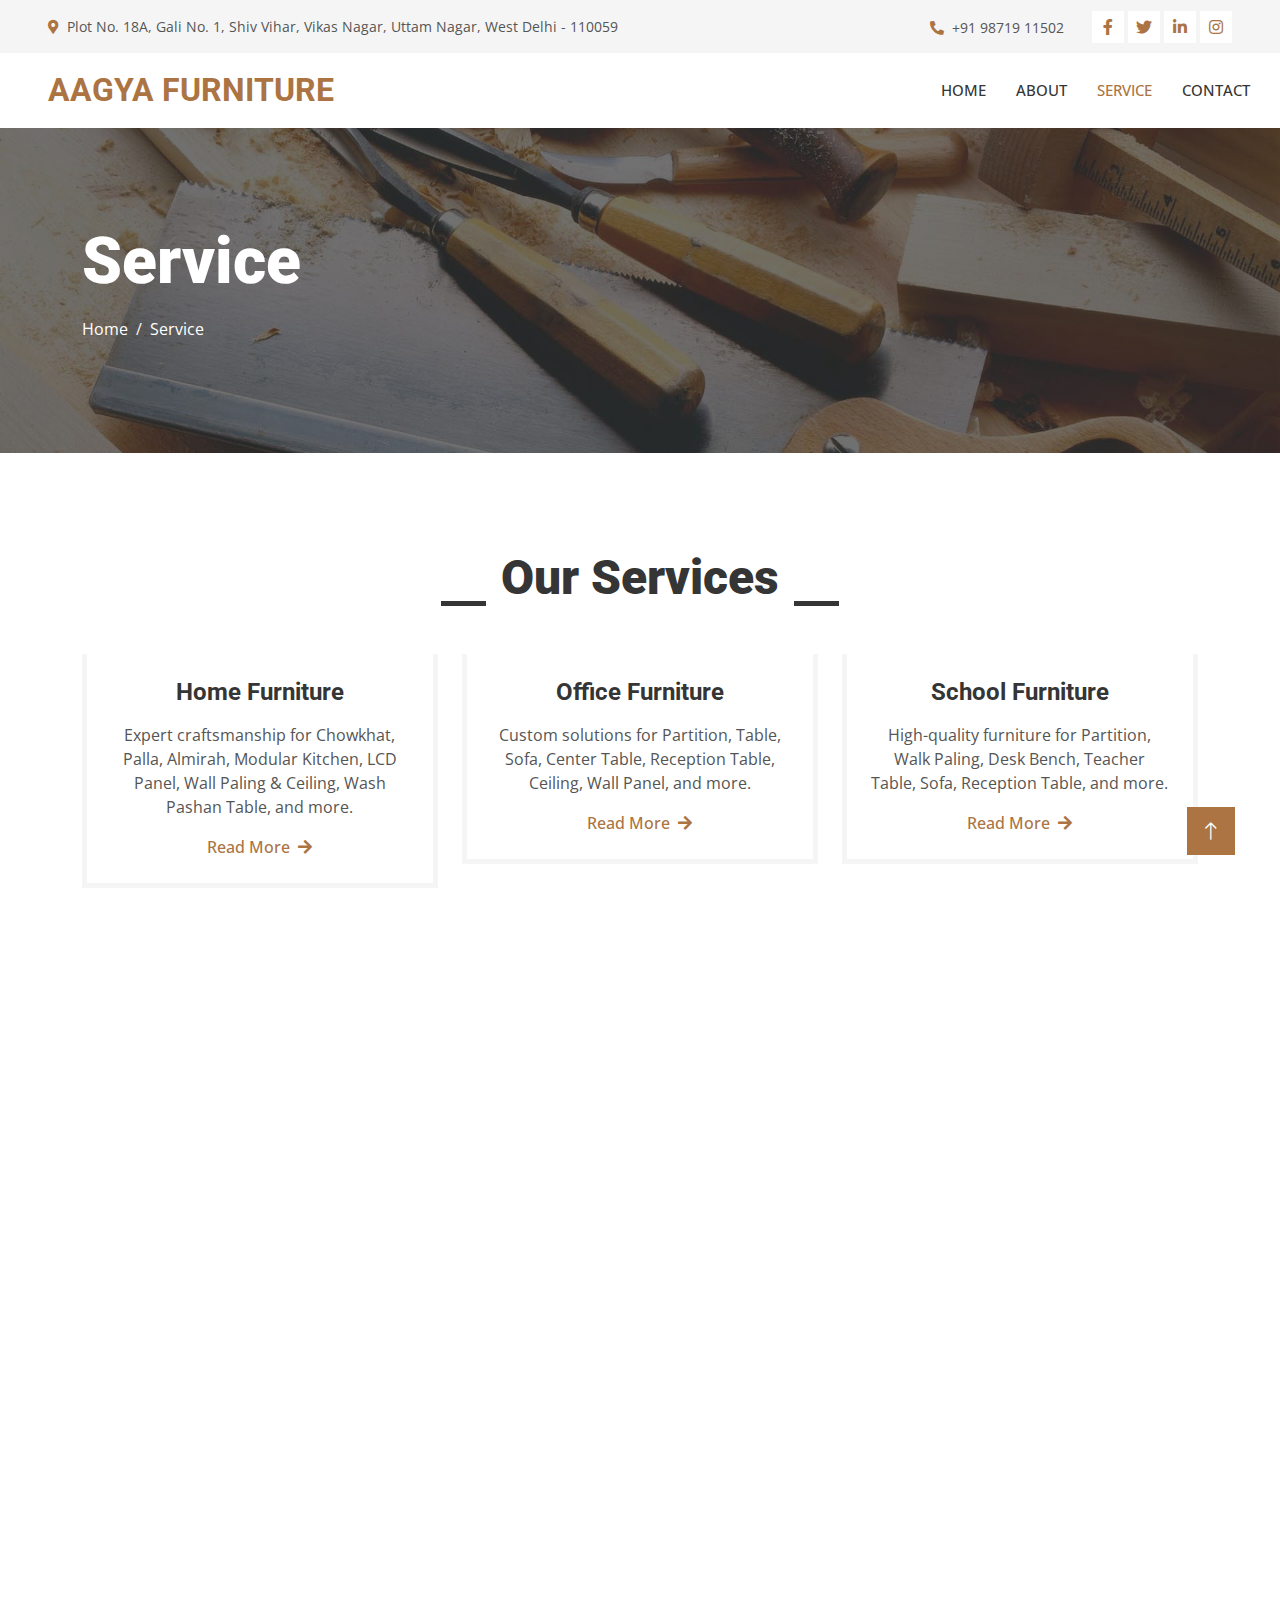
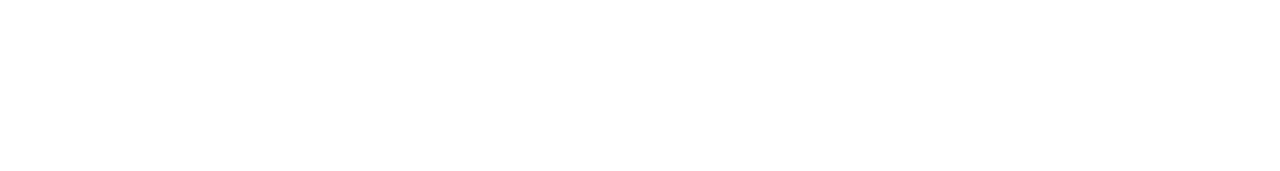
<file: service.html>
<!DOCTYPE html>
<html lang="en">

<head>
    <meta charset="utf-8">
    <title>AAGYA FURNITURE</title>
    <meta content="width=device-width, initial-scale=1.0" name="viewport">
    <meta content="" name="keywords">
    <meta content="" name="description">

    <!-- Favicon -->
    <link href="img/favicon.ico" rel="icon">

    <!-- Google Web Fonts -->
    <link rel="preconnect" href="https://fonts.googleapis.com">
    <link rel="preconnect" href="https://fonts.gstatic.com" crossorigin>
    <link
        href="https://fonts.googleapis.com/css2?family=Open+Sans:wght@400;500&family=Roboto:wght@500;700;900&display=swap"
        rel="stylesheet">

    <!-- Icon Font Stylesheet -->
    <link href="https://cdnjs.cloudflare.com/ajax/libs/font-awesome/5.10.0/css/all.min.css" rel="stylesheet">
    <link href="https://cdn.jsdelivr.net/npm/bootstrap-icons@1.4.1/font/bootstrap-icons.css" rel="stylesheet">

    <!-- Libraries Stylesheet -->
    <link href="lib/animate/animate.min.css" rel="stylesheet">
    <link href="lib/owlcarousel/assets/owl.carousel.min.css" rel="stylesheet">
    <link href="lib/lightbox/css/lightbox.min.css" rel="stylesheet">

    <!-- Customized Bootstrap Stylesheet -->
    <link href="css/bootstrap.min.css" rel="stylesheet">

    <!-- Template Stylesheet -->
    <link href="css/style.css" rel="stylesheet">
</head>

<body>
    <!-- Spinner Start -->
    <div id="spinner"
        class="show bg-white position-fixed translate-middle w-100 vh-100 top-50 start-50 d-flex align-items-center justify-content-center">
        <div class="spinner-grow text-primary" style="width: 3rem; height: 3rem;" role="status">
            <span class="sr-only">Loading...</span>
        </div>
    </div>
    <!-- Spinner End -->
    <!-- Topbar Start -->
    <div class="container-fluid bg-light p-0">
        <div class="row gx-0 d-none d-lg-flex">
            <div class="col-lg-7 px-5 text-start">
                <div class="h-100 d-inline-flex align-items-center py-3 me-4">
                    <small class="fa fa-map-marker-alt text-primary me-2"></small>
                    <small>Plot No. 18A, Gali No. 1, Shiv Vihar, Vikas Nagar, Uttam Nagar, West Delhi - 110059</small>
                </div>
            </div>
            <div class="col-lg-5 px-5 text-end">
                <div class="h-100 d-inline-flex align-items-center py-3 me-4">
                    <small class="fa fa-phone-alt text-primary me-2"></small>
                    <small>+91 98719 11502</small>
                </div>
                <div class="h-100 d-inline-flex align-items-center">
                    <a class="btn btn-sm-square bg-white text-primary me-1" href=""><i
                            class="fab fa-facebook-f"></i></a>
                    <a class="btn btn-sm-square bg-white text-primary me-1" href=""><i class="fab fa-twitter"></i></a>
                    <a class="btn btn-sm-square bg-white text-primary me-1" href=""><i
                            class="fab fa-linkedin-in"></i></a>
                    <a class="btn btn-sm-square bg-white text-primary me-0" href=""><i class="fab fa-instagram"></i></a>
                </div>
            </div>
        </div>
    </div>
    <!-- Topbar End -->


    <!-- Navbar Start -->
    <nav class="navbar navbar-expand-lg bg-white navbar-light sticky-top p-0">
        <a href="index.html" class="navbar-brand d-flex align-items-center px-4 px-lg-5">
            <h2 class="m-0 text-primary">AAGYA FURNITURE</h2>
        </a>
        <button type="button" class="navbar-toggler me-4" data-bs-toggle="collapse" data-bs-target="#navbarCollapse">
            <span class="navbar-toggler-icon"></span>
        </button>
        <div class="collapse navbar-collapse" id="navbarCollapse">
            <div class="navbar-nav ms-auto p-4 p-lg-0">
                <a href="index.html" class="nav-item nav-link">Home</a>
                <a href="about.html" class="nav-item nav-link">About</a>
                <a href="service.html" class="nav-item nav-link active">Service</a>
                <a href="contact.html" class="nav-item nav-link">Contact</a>

                <!-- <div class="nav-item dropdown">
                    <a href="#" class="nav-link dropdown-toggle" data-bs-toggle="dropdown">Pages</a>
                    <div class="dropdown-menu fade-up m-0">
                        <a href="feature.html" class="dropdown-item">Feature</a>
                        <a href="quote.html" class="dropdown-item">Free Quote</a>
                        <a href="team.html" class="dropdown-item">Our Team</a>
                        <a href="testimonial.html" class="dropdown-item">Testimonial</a>
                        <a href="404.html" class="dropdown-item">404 Page</a>
                    </div> -->
            </div>
        </div>
        </div>
    </nav>
    <!-- Navbar End -->


    <!-- Page Header Start -->
    <div class="container-fluid page-header py-5 mb-5">
        <div class="container py-5">
            <h1 class="display-3 text-white mb-3 animated slideInDown">Service</h1>
            <nav aria-label="breadcrumb animated slideInDown">
                <ol class="breadcrumb">
                    <li class="breadcrumb-item"><a class="text-white" href="index.html">Home</a></li>
                    <li class="breadcrumb-item text-white active" aria-current="page">Service</li>
                </ol>
            </nav>
        </div>
    </div>
    <!-- Page Header End -->


    <!-- Service Start -->
    <div class="container-xxl py-5">
        <div class="container">
            <div class="section-title text-center">
                <h1 class="display-5 mb-5">Our Services</h1>
            </div>
            <div class="row g-4">
                <div class="col-md-6 col-lg-4 wow fadeInUp" data-wow-delay="0.1s">
                    <div class="service-item">
                        <div class="p-4 text-center border border-5 border-light border-top-0">
                            <h4 class="mb-3">Home Furniture</h4>
                            <p>Expert craftsmanship for Chowkhat, Palla, Almirah, Modular Kitchen, LCD Panel, Wall
                                Paling & Ceiling, Wash Pashan Table, and more.</p>
                            <a class="fw-medium" href="">Read More<i class="fa fa-arrow-right ms-2"></i></a>
                        </div>
                    </div>
                </div>
                <div class="col-md-6 col-lg-4 wow fadeInUp" data-wow-delay="0.3s">
                    <div class="service-item">
                        <div class="p-4 text-center border border-5 border-light border-top-0">
                            <h4 class="mb-3">Office Furniture</h4>
                            <p>Custom solutions for Partition, Table, Sofa, Center Table, Reception Table, Ceiling, Wall
                                Panel, and more.</p>
                            <a class="fw-medium" href="">Read More<i class="fa fa-arrow-right ms-2"></i></a>
                        </div>
                    </div>
                </div>
                <div class="col-md-6 col-lg-4 wow fadeInUp" data-wow-delay="0.5s">
                    <div class="service-item">
                        <div class="p-4 text-center border border-5 border-light border-top-0">
                            <h4 class="mb-3">School Furniture</h4>
                            <p>High-quality furniture for Partition, Walk Paling, Desk Bench, Teacher Table, Sofa,
                                Reception Table, and more.</p>
                            <a class="fw-medium" href="">Read More<i class="fa fa-arrow-right ms-2"></i></a>
                        </div>
                    </div>
                </div>
                <div class="col-md-6 col-lg-4 wow fadeInUp" data-wow-delay="0.1s">
                    <div class="service-item">
                        <div class="p-4 text-center border border-5 border-light border-top-0">
                            <h4 class="mb-3">Hospital Furniture</h4>
                            <p>Specialized furniture including Partition, Walk Paling, Ceiling, Table, Reception Table,
                                Lib, Doctor Table, and more.</p>
                            <a class="fw-medium" href="">Read More<i class="fa fa-arrow-right ms-2"></i></a>
                        </div>
                    </div>
                </div>
                <div class="col-md-6 col-lg-4 wow fadeInUp" data-wow-delay="0.3s">
                    <div class="service-item">
                        <div class="p-4 text-center border border-5 border-light border-top-0">
                            <h4 class="mb-3">Hotel Furniture</h4>
                            <p>Elegant solutions for Wall Paling, Ceiling, Bed, Side Table, Center Table, Sofa,
                                Reception Table, and more.</p>
                            <a class="fw-medium" href="">Read More<i class="fa fa-arrow-right ms-2"></i></a>
                        </div>
                    </div>
                </div>
                <div class="col-md-6 col-lg-4 wow fadeInUp" data-wow-delay="0.5s">
                    <div class="service-item">
                        <div class="p-4 text-center border border-5 border-light border-top-0">
                            <h4 class="mb-3">Other Furniture</h4>
                            <p>Custom-made Bed, Bed Side Table, Sofa, Center Table, Dressing Table, Almirah Surekh,
                                Dining Table, Dining Chair, Computer Table, Stool, Diwan, and more.</p>
                            <a class="fw-medium" href="">Read More<i class="fa fa-arrow-right ms-2"></i></a>
                        </div>
                    </div>
                </div>
            </div>
        </div>
    </div>
    <!-- Service End -->


    <!-- Quote Start -->
    <!-- <div class="container-fluid bg-light overflow-hidden my-5 px-lg-0">
        <div class="container quote px-lg-0">
            <div class="row g-0 mx-lg-0">
                <div class="col-lg-6 ps-lg-0" style="min-height: 400px;">
                    <div class="position-relative h-100">
                        <img class="position-absolute img-fluid w-100 h-100" src="img/quote.jpg" style="object-fit: cover;" alt="">
                    </div>
                </div>
                <div class="col-lg-6 quote-text py-5 wow fadeIn" data-wow-delay="0.5s">
                    <div class="p-lg-5 pe-lg-0">
                        <div class="section-title text-start">
                            <h1 class="display-5 mb-4">Free Quote</h1>
                        </div>
                        <p class="mb-4 pb-2">Tempor erat elitr rebum at clita. Diam dolor diam ipsum sit. Aliqu diam amet diam et eos. Clita erat ipsum et lorem et sit, sed stet lorem sit clita duo justo erat amet</p>
                        <form>
                            <div class="row g-3">
                                <div class="col-12 col-sm-6">
                                    <input type="text" class="form-control border-0" placeholder="Your Name" style="height: 55px;">
                                </div>
                                <div class="col-12 col-sm-6">
                                    <input type="email" class="form-control border-0" placeholder="Your Email" style="height: 55px;">
                                </div>
                                <div class="col-12 col-sm-6">
                                    <input type="text" class="form-control border-0" placeholder="Your Mobile" style="height: 55px;">
                                </div>
                                <div class="col-12 col-sm-6">
                                    <select class="form-select border-0" style="height: 55px;">
                                        <option selected>Select A Service</option>
                                        <option value="1">Service 1</option>
                                        <option value="2">Service 2</option>
                                        <option value="3">Service 3</option>
                                    </select>
                                </div>
                                <div class="col-12">
                                    <textarea class="form-control border-0" placeholder="Special Note"></textarea>
                                </div>
                                <div class="col-12">
                                    <button class="btn btn-primary w-100 py-3" type="submit">Submit</button>
                                </div>
                            </div>
                        </form>
                    </div>
                </div>
            </div>
        </div>
    </div> -->
    <!-- Quote End -->


    <!-- Testimonial Start -->
    <!-- <div class="container-xxl py-5 wow fadeInUp" data-wow-delay="0.1s">
        <div class="container">
            <div class="section-title text-center">
                <h1 class="display-5 mb-5">Testimonial</h1>
            </div>
            <div class="owl-carousel testimonial-carousel">
                <div class="testimonial-item text-center">
                    <img class="img-fluid bg-light p-2 mx-auto mb-3" src="img/testimonial-1.jpg" style="width: 90px; height: 90px;">
                    <div class="testimonial-text text-center p-4">
                        <p>Clita clita tempor justo dolor ipsum amet kasd amet duo justo duo duo labore sed sed. Magna ut diam sit et amet stet eos sed clita erat magna elitr erat sit sit erat at rebum justo sea clita.</p>
                        <h5 class="mb-1">Client Name</h5>
                        <span class="fst-italic">Profession</span>
                    </div>
                </div>
                <div class="testimonial-item text-center">
                    <img class="img-fluid bg-light p-2 mx-auto mb-3" src="img/testimonial-2.jpg" style="width: 90px; height: 90px;">
                    <div class="testimonial-text text-center p-4">
                        <p>Clita clita tempor justo dolor ipsum amet kasd amet duo justo duo duo labore sed sed. Magna ut diam sit et amet stet eos sed clita erat magna elitr erat sit sit erat at rebum justo sea clita.</p>
                        <h5 class="mb-1">Client Name</h5>
                        <span class="fst-italic">Profession</span>
                    </div>
                </div>
                <div class="testimonial-item text-center">
                    <img class="img-fluid bg-light p-2 mx-auto mb-3" src="img/testimonial-3.jpg" style="width: 90px; height: 90px;">
                    <div class="testimonial-text text-center p-4">
                        <p>Clita clita tempor justo dolor ipsum amet kasd amet duo justo duo duo labore sed sed. Magna ut diam sit et amet stet eos sed clita erat magna elitr erat sit sit erat at rebum justo sea clita.</p>
                        <h5 class="mb-1">Client Name</h5>
                        <span class="fst-italic">Profession</span>
                    </div>
                </div>
            </div>
        </div>
    </div> -->
    <!-- Testimonial End -->
        

    <!-- Footer Start -->
    <div class="container-fluid bg-dark text-light footer mt-5 pt-5 wow fadeIn" data-wow-delay="0.1s">
        <div class="container py-5">
            <div class="row g-5">
                <div class="col-lg-3 col-md-6">
                    <h4 class="text-light mb-4">Address</h4>
                    <p class="mb-2"><i class="fa fa-map-marker-alt me-3"></i> PLOT NO-18A, GALI NO -1, SHIV VIHAR, VIKAS
                        NAGAR, UTTAM NAGAR, WEST DELHI-110059</p>
                    <p class="mb-2"><i class="fa fa-phone-alt me-3"></i>+91 98719 11502
                    </p>
                    <p class="mb-2"><i class="fa fa-envelope me-3"></i>lakshmansharma7198@gmail.com</p>
                    <div class="d-flex pt-2">
                        <a class="btn btn-outline-light btn-social" href=""><i class="fab fa-twitter"></i></a>
                        <a class="btn btn-outline-light btn-social" href=""><i class="fab fa-facebook-f"></i></a>
                        <a class="btn btn-outline-light btn-social" href=""><i class="fab fa-youtube"></i></a>
                        <a class="btn btn-outline-light btn-social" href=""><i class="fab fa-linkedin-in"></i></a>
                    </div>
                </div>
                <div class="col-lg-3 col-md-6">
                    <h4 class="text-light mb-4">Services</h4>
                    <a class="btn btn-link" href="">Home Furniture</a>
                    <a class="btn btn-link" href="">Office Furniture</a>
                    <a class="btn btn-link" href="">School Furniture</a>
                    <a class="btn btn-link" href="">Hospital Furniture</a>
                    <a class="btn btn-link" href="">Hotel Furniture</a>
                    <a class="btn btn-link" href="">Other Furniture</a>
                </div>
                <div class="col-lg-3 col-md-6">
                    <h4 class="text-light mb-4">Quick Links</h4>
                    <a class="btn btn-link" href="about.html">About Us</a>
                    <a class="btn btn-link" href="contact.html">Contact </a>
                    <a class="btn btn-link" href="service.html">Services</a>
                    <!-- <a class="btn btn-link" href="">Terms & Condition</a>
                    <a class="btn btn-link" href="">Support</a> -->
                </div>
                <div class="col-lg-3 col-md-6">
                    <h4 class="text-light mb-4">Newsletter</h4>
                    <p></p>
                    <div class="position-relative mx-auto" style="max-width: 400px;">
                        <input class="form-control border-0 w-100 py-3 ps-4 pe-5" type="text" placeholder="Your email">
                        <button type="button"
                            class="btn btn-primary py-2 position-absolute top-0 end-0 mt-2 me-2">SignUp</button>
                    </div>
                </div>
            </div>
        </div>
        <div class="container">
            <div class="copyright">
                <div class="row">
                    <div class="col-md-6 text-center text-md-start mb-3 mb-md-0">
                        &copy; <a class="border-bottom" href="index.html">Aagya Furniture</a>, All Right Reserved.
                    </div>
                    <div class="col-md-6 text-center text-md-end">
                        <!--/*** This template is free as long as you keep the footer author’s credit link/attribution link/backlink. If you'd like to use the template without the footer author’s credit link/attribution link/backlink, you can purchase the Credit Removal License from "https://htmlcodex.com/credit-removal". Thank you for your support. ***/-->
                        Designed By <a class="border-bottom" href="https://royinformatics.com">Roy Informatics Pvt. Ltd.</a>
                    </div>
                </div>
            </div>
        </div>
    </div>
    <!-- Footer End -->


    <!-- Back to Top -->
    <a href="#" class="btn btn-lg btn-primary btn-lg-square rounded-0 back-to-top"><i class="bi bi-arrow-up"></i></a>


    <!-- JavaScript Libraries -->
    <script src="https://code.jquery.com/jquery-3.4.1.min.js"></script>
    <script src="https://cdn.jsdelivr.net/npm/bootstrap@5.0.0/dist/js/bootstrap.bundle.min.js"></script>
    <script src="lib/wow/wow.min.js"></script>
    <script src="lib/easing/easing.min.js"></script>
    <script src="lib/waypoints/waypoints.min.js"></script>
    <script src="lib/counterup/counterup.min.js"></script>
    <script src="lib/owlcarousel/owl.carousel.min.js"></script>
    <script src="lib/isotope/isotope.pkgd.min.js"></script>
    <script src="lib/lightbox/js/lightbox.min.js"></script>

    <!-- Template Javascript -->
    <script src="js/main.js"></script>
</body>

</html>
</file>
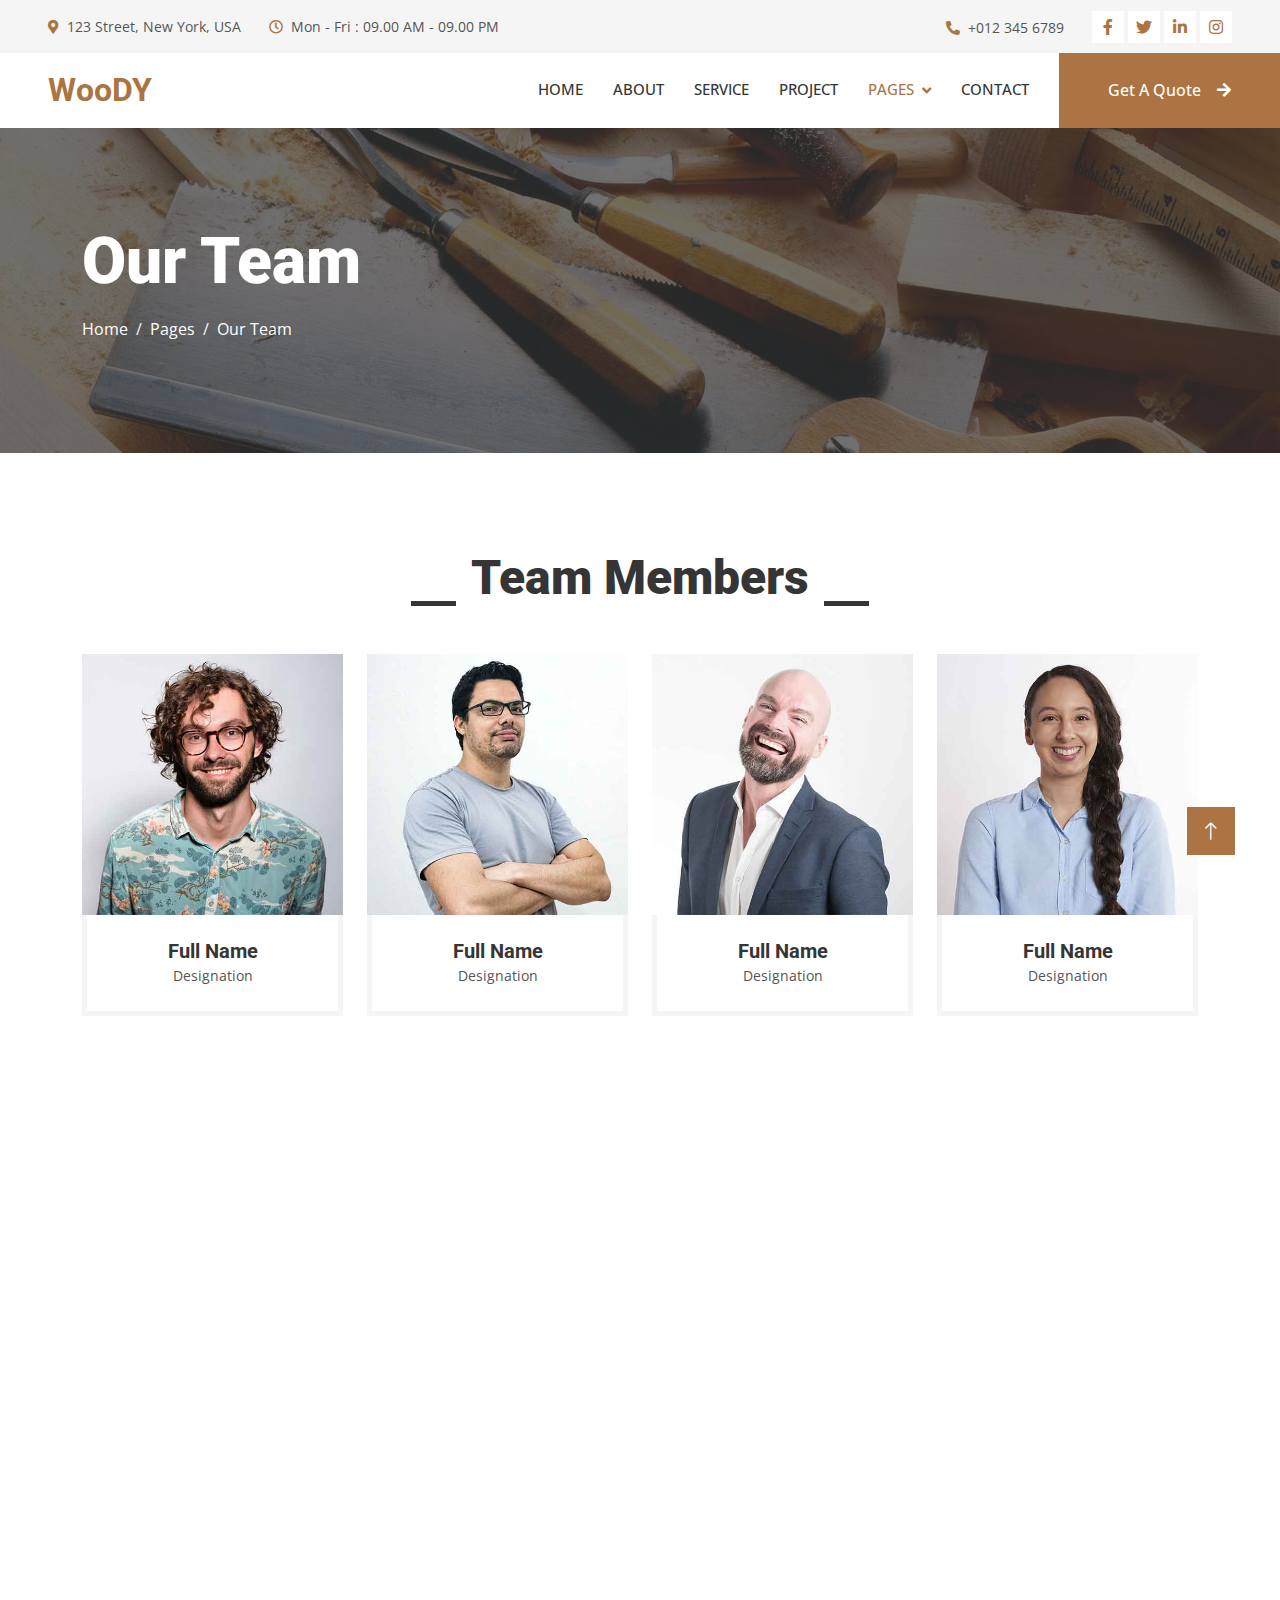
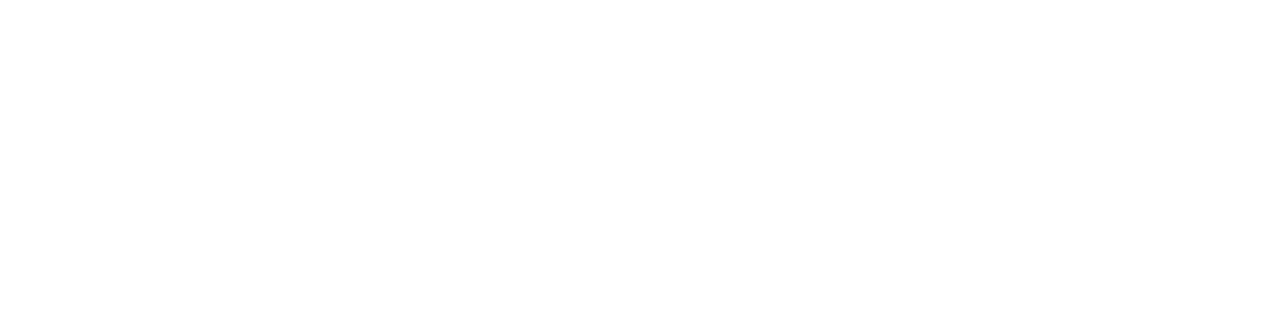
<file: team.html>
<!DOCTYPE html>
<html lang="en">

<head>
    <meta charset="utf-8">
    <title>Woody - Carpenter Website Template</title>
    <meta content="width=device-width, initial-scale=1.0" name="viewport">
    <meta content="" name="keywords">
    <meta content="" name="description">

    <!-- Favicon -->
    <link href="img/favicon.ico" rel="icon">

    <!-- Google Web Fonts -->
    <link rel="preconnect" href="https://fonts.googleapis.com">
    <link rel="preconnect" href="https://fonts.gstatic.com" crossorigin>
    <link href="https://fonts.googleapis.com/css2?family=Open+Sans:wght@400;500&family=Roboto:wght@500;700;900&display=swap" rel="stylesheet"> 

    <!-- Icon Font Stylesheet -->
    <link href="https://cdnjs.cloudflare.com/ajax/libs/font-awesome/5.10.0/css/all.min.css" rel="stylesheet">
    <link href="https://cdn.jsdelivr.net/npm/bootstrap-icons@1.4.1/font/bootstrap-icons.css" rel="stylesheet">

    <!-- Libraries Stylesheet -->
    <link href="lib/animate/animate.min.css" rel="stylesheet">
    <link href="lib/owlcarousel/assets/owl.carousel.min.css" rel="stylesheet">
    <link href="lib/lightbox/css/lightbox.min.css" rel="stylesheet">

    <!-- Customized Bootstrap Stylesheet -->
    <link href="css/bootstrap.min.css" rel="stylesheet">

    <!-- Template Stylesheet -->
    <link href="css/style.css" rel="stylesheet">
</head>

<body>
    <!-- Spinner Start -->
    <div id="spinner" class="show bg-white position-fixed translate-middle w-100 vh-100 top-50 start-50 d-flex align-items-center justify-content-center">
        <div class="spinner-grow text-primary" style="width: 3rem; height: 3rem;" role="status">
            <span class="sr-only">Loading...</span>
        </div>
    </div>
    <!-- Spinner End -->


    <!-- Topbar Start -->
    <div class="container-fluid bg-light p-0">
        <div class="row gx-0 d-none d-lg-flex">
            <div class="col-lg-7 px-5 text-start">
                <div class="h-100 d-inline-flex align-items-center py-3 me-4">
                    <small class="fa fa-map-marker-alt text-primary me-2"></small>
                    <small>123 Street, New York, USA</small>
                </div>
                <div class="h-100 d-inline-flex align-items-center py-3">
                    <small class="far fa-clock text-primary me-2"></small>
                    <small>Mon - Fri : 09.00 AM - 09.00 PM</small>
                </div>
            </div>
            <div class="col-lg-5 px-5 text-end">
                <div class="h-100 d-inline-flex align-items-center py-3 me-4">
                    <small class="fa fa-phone-alt text-primary me-2"></small>
                    <small>+012 345 6789</small>
                </div>
                <div class="h-100 d-inline-flex align-items-center">
                    <a class="btn btn-sm-square bg-white text-primary me-1" href=""><i class="fab fa-facebook-f"></i></a>
                    <a class="btn btn-sm-square bg-white text-primary me-1" href=""><i class="fab fa-twitter"></i></a>
                    <a class="btn btn-sm-square bg-white text-primary me-1" href=""><i class="fab fa-linkedin-in"></i></a>
                    <a class="btn btn-sm-square bg-white text-primary me-0" href=""><i class="fab fa-instagram"></i></a>
                </div>
            </div>
        </div>
    </div>
    <!-- Topbar End -->


    <!-- Navbar Start -->
    <nav class="navbar navbar-expand-lg bg-white navbar-light sticky-top p-0">
        <a href="index.html" class="navbar-brand d-flex align-items-center px-4 px-lg-5">
            <h2 class="m-0 text-primary">WooDY</h2>
        </a>
        <button type="button" class="navbar-toggler me-4" data-bs-toggle="collapse" data-bs-target="#navbarCollapse">
            <span class="navbar-toggler-icon"></span>
        </button>
        <div class="collapse navbar-collapse" id="navbarCollapse">
            <div class="navbar-nav ms-auto p-4 p-lg-0">
                <a href="index.html" class="nav-item nav-link">Home</a>
                <a href="about.html" class="nav-item nav-link">About</a>
                <a href="service.html" class="nav-item nav-link">Service</a>
                <a href="project.html" class="nav-item nav-link">Project</a>
                <div class="nav-item dropdown">
                    <a href="#" class="nav-link dropdown-toggle active" data-bs-toggle="dropdown">Pages</a>
                    <div class="dropdown-menu fade-up m-0">
                        <a href="feature.html" class="dropdown-item">Feature</a>
                        <a href="quote.html" class="dropdown-item">Free Quote</a>
                        <a href="team.html" class="dropdown-item active">Our Team</a>
                        <a href="testimonial.html" class="dropdown-item">Testimonial</a>
                        <a href="404.html" class="dropdown-item">404 Page</a>
                    </div>
                </div>
                <a href="contact.html" class="nav-item nav-link">Contact</a>
            </div>
            <a href="" class="btn btn-primary py-4 px-lg-5 d-none d-lg-block">Get A Quote<i class="fa fa-arrow-right ms-3"></i></a>
        </div>
    </nav>
    <!-- Navbar End -->


    <!-- Page Header Start -->
    <div class="container-fluid page-header py-5 mb-5">
        <div class="container py-5">
            <h1 class="display-3 text-white mb-3 animated slideInDown">Our Team</h1>
            <nav aria-label="breadcrumb animated slideInDown">
                <ol class="breadcrumb">
                    <li class="breadcrumb-item"><a class="text-white" href="#">Home</a></li>
                    <li class="breadcrumb-item"><a class="text-white" href="#">Pages</a></li>
                    <li class="breadcrumb-item text-white active" aria-current="page">Our Team</li>
                </ol>
            </nav>
        </div>
    </div>
    <!-- Page Header End -->


    <!-- Team Start -->
    <div class="container-xxl py-5">
        <div class="container">
            <div class="section-title text-center">
                <h1 class="display-5 mb-5">Team Members</h1>
            </div>
            <div class="row g-4">
                <div class="col-lg-3 col-md-6 wow fadeInUp" data-wow-delay="0.1s">
                    <div class="team-item">
                        <div class="overflow-hidden position-relative">
                            <img class="img-fluid" src="img/team-1.jpg" alt="">
                            <div class="team-social">
                                <a class="btn btn-square" href=""><i class="fab fa-facebook-f"></i></a>
                                <a class="btn btn-square" href=""><i class="fab fa-twitter"></i></a>
                                <a class="btn btn-square" href=""><i class="fab fa-instagram"></i></a>
                            </div>
                        </div>
                        <div class="text-center border border-5 border-light border-top-0 p-4">
                            <h5 class="mb-0">Full Name</h5>
                            <small>Designation</small>
                        </div>
                    </div>
                </div>
                <div class="col-lg-3 col-md-6 wow fadeInUp" data-wow-delay="0.3s">
                    <div class="team-item">
                        <div class="overflow-hidden position-relative">
                            <img class="img-fluid" src="img/team-2.jpg" alt="">
                            <div class="team-social">
                                <a class="btn btn-square" href=""><i class="fab fa-facebook-f"></i></a>
                                <a class="btn btn-square" href=""><i class="fab fa-twitter"></i></a>
                                <a class="btn btn-square" href=""><i class="fab fa-instagram"></i></a>
                            </div>
                        </div>
                        <div class="text-center border border-5 border-light border-top-0 p-4">
                            <h5 class="mb-0">Full Name</h5>
                            <small>Designation</small>
                        </div>
                    </div>
                </div>
                <div class="col-lg-3 col-md-6 wow fadeInUp" data-wow-delay="0.5s">
                    <div class="team-item">
                        <div class="overflow-hidden position-relative">
                            <img class="img-fluid" src="img/team-3.jpg" alt="">
                            <div class="team-social">
                                <a class="btn btn-square" href=""><i class="fab fa-facebook-f"></i></a>
                                <a class="btn btn-square" href=""><i class="fab fa-twitter"></i></a>
                                <a class="btn btn-square" href=""><i class="fab fa-instagram"></i></a>
                            </div>
                        </div>
                        <div class="text-center border border-5 border-light border-top-0 p-4">
                            <h5 class="mb-0">Full Name</h5>
                            <small>Designation</small>
                        </div>
                    </div>
                </div>
                <div class="col-lg-3 col-md-6 wow fadeInUp" data-wow-delay="0.7s">
                    <div class="team-item">
                        <div class="overflow-hidden position-relative">
                            <img class="img-fluid" src="img/team-4.jpg" alt="">
                            <div class="team-social">
                                <a class="btn btn-square" href=""><i class="fab fa-facebook-f"></i></a>
                                <a class="btn btn-square" href=""><i class="fab fa-twitter"></i></a>
                                <a class="btn btn-square" href=""><i class="fab fa-instagram"></i></a>
                            </div>
                        </div>
                        <div class="text-center border border-5 border-light border-top-0 p-4">
                            <h5 class="mb-0">Full Name</h5>
                            <small>Designation</small>
                        </div>
                    </div>
                </div>
                <div class="col-lg-3 col-md-6 wow fadeInUp" data-wow-delay="0.1s">
                    <div class="team-item">
                        <div class="overflow-hidden position-relative">
                            <img class="img-fluid" src="img/team-2.jpg" alt="">
                            <div class="team-social">
                                <a class="btn btn-square" href=""><i class="fab fa-facebook-f"></i></a>
                                <a class="btn btn-square" href=""><i class="fab fa-twitter"></i></a>
                                <a class="btn btn-square" href=""><i class="fab fa-instagram"></i></a>
                            </div>
                        </div>
                        <div class="text-center border border-5 border-light border-top-0 p-4">
                            <h5 class="mb-0">Full Name</h5>
                            <small>Designation</small>
                        </div>
                    </div>
                </div>
                <div class="col-lg-3 col-md-6 wow fadeInUp" data-wow-delay="0.3s">
                    <div class="team-item">
                        <div class="overflow-hidden position-relative">
                            <img class="img-fluid" src="img/team-3.jpg" alt="">
                            <div class="team-social">
                                <a class="btn btn-square" href=""><i class="fab fa-facebook-f"></i></a>
                                <a class="btn btn-square" href=""><i class="fab fa-twitter"></i></a>
                                <a class="btn btn-square" href=""><i class="fab fa-instagram"></i></a>
                            </div>
                        </div>
                        <div class="text-center border border-5 border-light border-top-0 p-4">
                            <h5 class="mb-0">Full Name</h5>
                            <small>Designation</small>
                        </div>
                    </div>
                </div>
                <div class="col-lg-3 col-md-6 wow fadeInUp" data-wow-delay="0.5s">
                    <div class="team-item">
                        <div class="overflow-hidden position-relative">
                            <img class="img-fluid" src="img/team-4.jpg" alt="">
                            <div class="team-social">
                                <a class="btn btn-square" href=""><i class="fab fa-facebook-f"></i></a>
                                <a class="btn btn-square" href=""><i class="fab fa-twitter"></i></a>
                                <a class="btn btn-square" href=""><i class="fab fa-instagram"></i></a>
                            </div>
                        </div>
                        <div class="text-center border border-5 border-light border-top-0 p-4">
                            <h5 class="mb-0">Full Name</h5>
                            <small>Designation</small>
                        </div>
                    </div>
                </div>
                <div class="col-lg-3 col-md-6 wow fadeInUp" data-wow-delay="0.7s">
                    <div class="team-item">
                        <div class="overflow-hidden position-relative">
                            <img class="img-fluid" src="img/team-1.jpg" alt="">
                            <div class="team-social">
                                <a class="btn btn-square" href=""><i class="fab fa-facebook-f"></i></a>
                                <a class="btn btn-square" href=""><i class="fab fa-twitter"></i></a>
                                <a class="btn btn-square" href=""><i class="fab fa-instagram"></i></a>
                            </div>
                        </div>
                        <div class="text-center border border-5 border-light border-top-0 p-4">
                            <h5 class="mb-0">Full Name</h5>
                            <small>Designation</small>
                        </div>
                    </div>
                </div>
            </div>
        </div>
    </div>
    <!-- Team End -->
        

    <!-- Footer Start -->
    <div class="container-fluid bg-dark text-light footer mt-5 pt-5 wow fadeIn" data-wow-delay="0.1s">
        <div class="container py-5">
            <div class="row g-5">
                <div class="col-lg-3 col-md-6">
                    <h4 class="text-light mb-4">Address</h4>
                    <p class="mb-2"><i class="fa fa-map-marker-alt me-3"></i>123 Street, New York, USA</p>
                    <p class="mb-2"><i class="fa fa-phone-alt me-3"></i>+012 345 67890</p>
                    <p class="mb-2"><i class="fa fa-envelope me-3"></i>info@example.com</p>
                    <div class="d-flex pt-2">
                        <a class="btn btn-outline-light btn-social" href=""><i class="fab fa-twitter"></i></a>
                        <a class="btn btn-outline-light btn-social" href=""><i class="fab fa-facebook-f"></i></a>
                        <a class="btn btn-outline-light btn-social" href=""><i class="fab fa-youtube"></i></a>
                        <a class="btn btn-outline-light btn-social" href=""><i class="fab fa-linkedin-in"></i></a>
                    </div>
                </div>
                <div class="col-lg-3 col-md-6">
                    <h4 class="text-light mb-4">Services</h4>
                    <a class="btn btn-link" href="">General Carpentry</a>
                    <a class="btn btn-link" href="">Furniture Remodeling</a>
                    <a class="btn btn-link" href="">Wooden Floor</a>
                    <a class="btn btn-link" href="">Wooden Furniture</a>
                    <a class="btn btn-link" href="">Custom Carpentry</a>
                </div>
                <div class="col-lg-3 col-md-6">
                    <h4 class="text-light mb-4">Quick Links</h4>
                    <a class="btn btn-link" href="">About Us</a>
                    <a class="btn btn-link" href="">Contact Us</a>
                    <a class="btn btn-link" href="">Our Services</a>
                    <a class="btn btn-link" href="">Terms & Condition</a>
                    <a class="btn btn-link" href="">Support</a>
                </div>
                <div class="col-lg-3 col-md-6">
                    <h4 class="text-light mb-4">Newsletter</h4>
                    <p>Dolor amet sit justo amet elitr clita ipsum elitr est.</p>
                    <div class="position-relative mx-auto" style="max-width: 400px;">
                        <input class="form-control border-0 w-100 py-3 ps-4 pe-5" type="text" placeholder="Your email">
                        <button type="button" class="btn btn-primary py-2 position-absolute top-0 end-0 mt-2 me-2">SignUp</button>
                    </div>
                </div>
            </div>
        </div>
        <div class="container">
            <div class="copyright">
                <div class="row">
                    <div class="col-md-6 text-center text-md-start mb-3 mb-md-0">
                        &copy; <a class="border-bottom" href="#">Your Site Name</a>, All Right Reserved.
                    </div>
                    <div class="col-md-6 text-center text-md-end">
                        <!--/*** This template is free as long as you keep the footer author’s credit link/attribution link/backlink. If you'd like to use the template without the footer author’s credit link/attribution link/backlink, you can purchase the Credit Removal License from "https://htmlcodex.com/credit-removal". Thank you for your support. ***/-->
                        Designed By <a class="border-bottom" href="https://htmlcodex.com">HTML Codex</a>
                    </div>
                </div>
            </div>
        </div>
    </div>
    <!-- Footer End -->


    <!-- Back to Top -->
    <a href="#" class="btn btn-lg btn-primary btn-lg-square rounded-0 back-to-top"><i class="bi bi-arrow-up"></i></a>


    <!-- JavaScript Libraries -->
    <script src="https://code.jquery.com/jquery-3.4.1.min.js"></script>
    <script src="https://cdn.jsdelivr.net/npm/bootstrap@5.0.0/dist/js/bootstrap.bundle.min.js"></script>
    <script src="lib/wow/wow.min.js"></script>
    <script src="lib/easing/easing.min.js"></script>
    <script src="lib/waypoints/waypoints.min.js"></script>
    <script src="lib/counterup/counterup.min.js"></script>
    <script src="lib/owlcarousel/owl.carousel.min.js"></script>
    <script src="lib/isotope/isotope.pkgd.min.js"></script>
    <script src="lib/lightbox/js/lightbox.min.js"></script>

    <!-- Template Javascript -->
    <script src="js/main.js"></script>
</body>

</html>
</file>
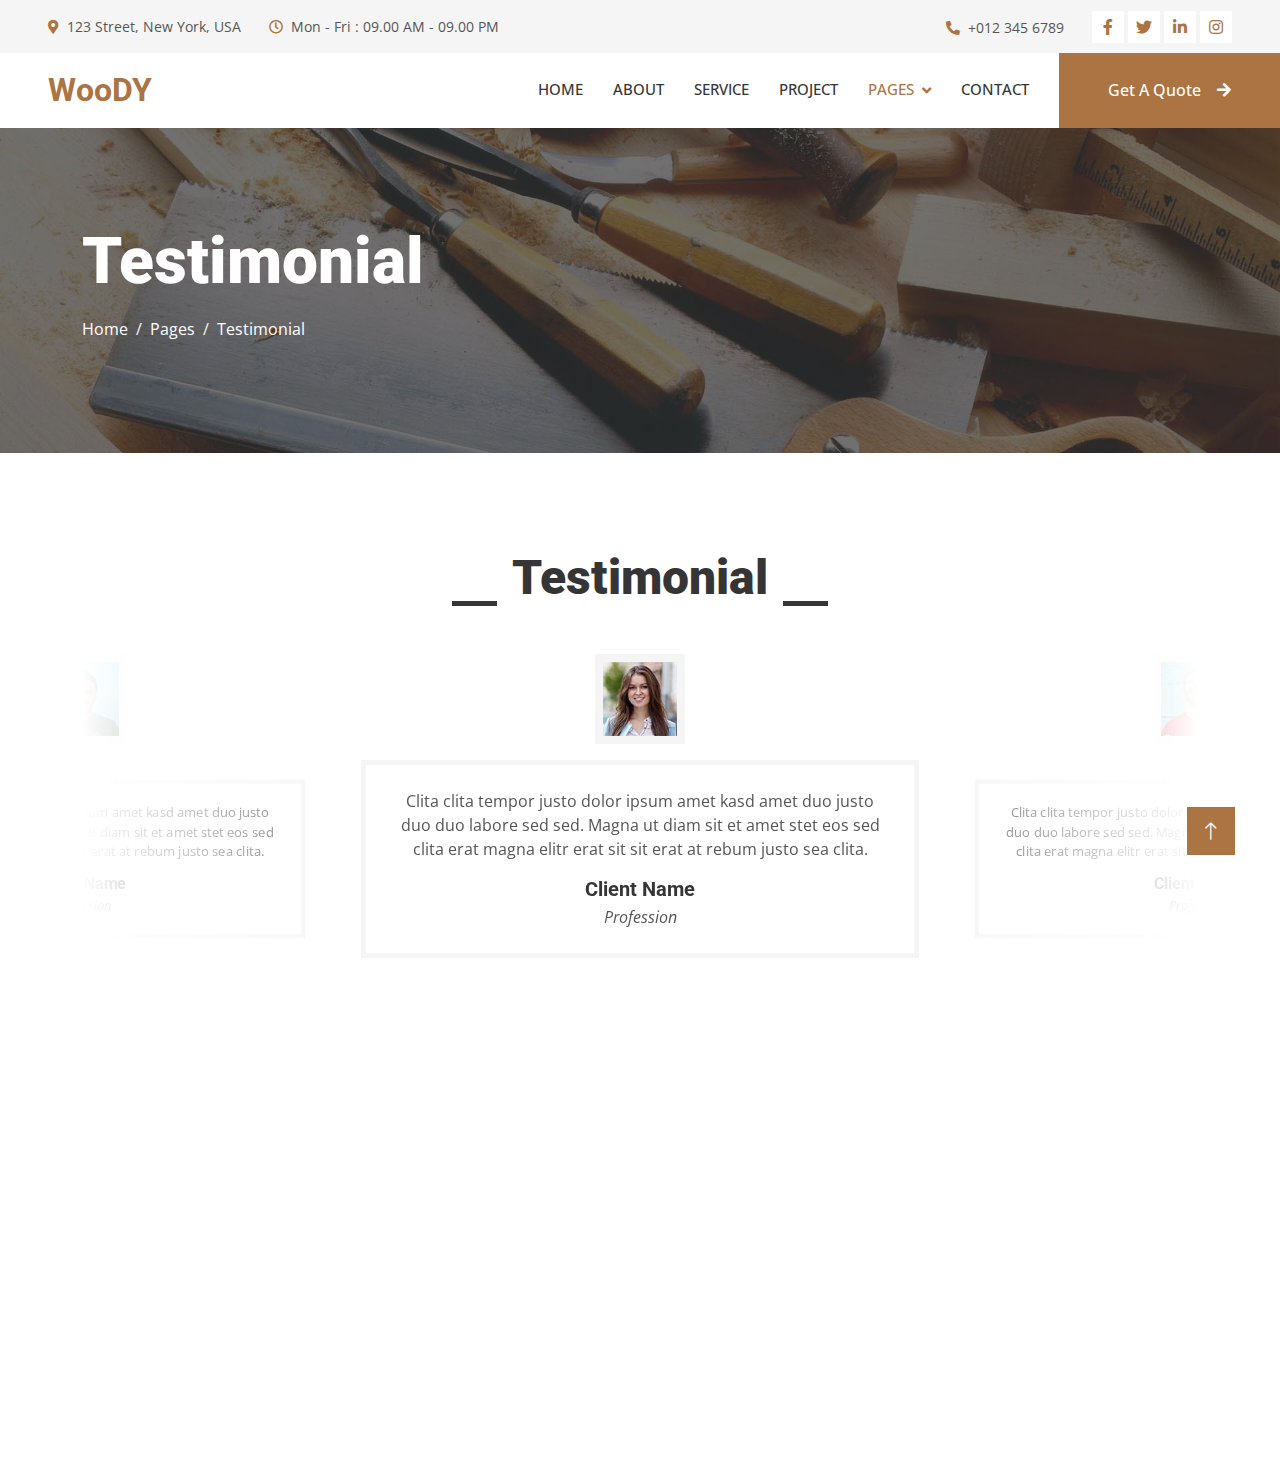
<file: testimonial.html>
<!DOCTYPE html>
<html lang="en">

<head>
    <meta charset="utf-8">
    <title>Woody - Carpenter Website Template</title>
    <meta content="width=device-width, initial-scale=1.0" name="viewport">
    <meta content="" name="keywords">
    <meta content="" name="description">

    <!-- Favicon -->
    <link href="img/favicon.ico" rel="icon">

    <!-- Google Web Fonts -->
    <link rel="preconnect" href="https://fonts.googleapis.com">
    <link rel="preconnect" href="https://fonts.gstatic.com" crossorigin>
    <link href="https://fonts.googleapis.com/css2?family=Open+Sans:wght@400;500&family=Roboto:wght@500;700;900&display=swap" rel="stylesheet"> 

    <!-- Icon Font Stylesheet -->
    <link href="https://cdnjs.cloudflare.com/ajax/libs/font-awesome/5.10.0/css/all.min.css" rel="stylesheet">
    <link href="https://cdn.jsdelivr.net/npm/bootstrap-icons@1.4.1/font/bootstrap-icons.css" rel="stylesheet">

    <!-- Libraries Stylesheet -->
    <link href="lib/animate/animate.min.css" rel="stylesheet">
    <link href="lib/owlcarousel/assets/owl.carousel.min.css" rel="stylesheet">
    <link href="lib/lightbox/css/lightbox.min.css" rel="stylesheet">

    <!-- Customized Bootstrap Stylesheet -->
    <link href="css/bootstrap.min.css" rel="stylesheet">

    <!-- Template Stylesheet -->
    <link href="css/style.css" rel="stylesheet">
</head>

<body>
    <!-- Spinner Start -->
    <div id="spinner" class="show bg-white position-fixed translate-middle w-100 vh-100 top-50 start-50 d-flex align-items-center justify-content-center">
        <div class="spinner-grow text-primary" style="width: 3rem; height: 3rem;" role="status">
            <span class="sr-only">Loading...</span>
        </div>
    </div>
    <!-- Spinner End -->


    <!-- Topbar Start -->
    <div class="container-fluid bg-light p-0">
        <div class="row gx-0 d-none d-lg-flex">
            <div class="col-lg-7 px-5 text-start">
                <div class="h-100 d-inline-flex align-items-center py-3 me-4">
                    <small class="fa fa-map-marker-alt text-primary me-2"></small>
                    <small>123 Street, New York, USA</small>
                </div>
                <div class="h-100 d-inline-flex align-items-center py-3">
                    <small class="far fa-clock text-primary me-2"></small>
                    <small>Mon - Fri : 09.00 AM - 09.00 PM</small>
                </div>
            </div>
            <div class="col-lg-5 px-5 text-end">
                <div class="h-100 d-inline-flex align-items-center py-3 me-4">
                    <small class="fa fa-phone-alt text-primary me-2"></small>
                    <small>+012 345 6789</small>
                </div>
                <div class="h-100 d-inline-flex align-items-center">
                    <a class="btn btn-sm-square bg-white text-primary me-1" href=""><i class="fab fa-facebook-f"></i></a>
                    <a class="btn btn-sm-square bg-white text-primary me-1" href=""><i class="fab fa-twitter"></i></a>
                    <a class="btn btn-sm-square bg-white text-primary me-1" href=""><i class="fab fa-linkedin-in"></i></a>
                    <a class="btn btn-sm-square bg-white text-primary me-0" href=""><i class="fab fa-instagram"></i></a>
                </div>
            </div>
        </div>
    </div>
    <!-- Topbar End -->


    <!-- Navbar Start -->
    <nav class="navbar navbar-expand-lg bg-white navbar-light sticky-top p-0">
        <a href="index.html" class="navbar-brand d-flex align-items-center px-4 px-lg-5">
            <h2 class="m-0 text-primary">WooDY</h2>
        </a>
        <button type="button" class="navbar-toggler me-4" data-bs-toggle="collapse" data-bs-target="#navbarCollapse">
            <span class="navbar-toggler-icon"></span>
        </button>
        <div class="collapse navbar-collapse" id="navbarCollapse">
            <div class="navbar-nav ms-auto p-4 p-lg-0">
                <a href="index.html" class="nav-item nav-link">Home</a>
                <a href="about.html" class="nav-item nav-link">About</a>
                <a href="service.html" class="nav-item nav-link">Service</a>
                <a href="project.html" class="nav-item nav-link">Project</a>
                <div class="nav-item dropdown">
                    <a href="#" class="nav-link dropdown-toggle active" data-bs-toggle="dropdown">Pages</a>
                    <div class="dropdown-menu fade-up m-0">
                        <a href="feature.html" class="dropdown-item">Feature</a>
                        <a href="quote.html" class="dropdown-item">Free Quote</a>
                        <a href="team.html" class="dropdown-item">Our Team</a>
                        <a href="testimonial.html" class="dropdown-item active">Testimonial</a>
                        <a href="404.html" class="dropdown-item">404 Page</a>
                    </div>
                </div>
                <a href="contact.html" class="nav-item nav-link">Contact</a>
            </div>
            <a href="" class="btn btn-primary py-4 px-lg-5 d-none d-lg-block">Get A Quote<i class="fa fa-arrow-right ms-3"></i></a>
        </div>
    </nav>
    <!-- Navbar End -->


    <!-- Page Header Start -->
    <div class="container-fluid page-header py-5 mb-5">
        <div class="container py-5">
            <h1 class="display-3 text-white mb-3 animated slideInDown">Testimonial</h1>
            <nav aria-label="breadcrumb animated slideInDown">
                <ol class="breadcrumb">
                    <li class="breadcrumb-item"><a class="text-white" href="#">Home</a></li>
                    <li class="breadcrumb-item"><a class="text-white" href="#">Pages</a></li>
                    <li class="breadcrumb-item text-white active" aria-current="page">Testimonial</li>
                </ol>
            </nav>
        </div>
    </div>
    <!-- Page Header End -->


    <!-- Testimonial Start -->
    <div class="container-xxl py-5 wow fadeInUp" data-wow-delay="0.1s">
        <div class="container">
            <div class="section-title text-center">
                <h1 class="display-5 mb-5">Testimonial</h1>
            </div>
            <div class="owl-carousel testimonial-carousel">
                <div class="testimonial-item text-center">
                    <img class="img-fluid bg-light p-2 mx-auto mb-3" src="img/testimonial-1.jpg" style="width: 90px; height: 90px;">
                    <div class="testimonial-text text-center p-4">
                        <p>Clita clita tempor justo dolor ipsum amet kasd amet duo justo duo duo labore sed sed. Magna ut diam sit et amet stet eos sed clita erat magna elitr erat sit sit erat at rebum justo sea clita.</p>
                        <h5 class="mb-1">Client Name</h5>
                        <span class="fst-italic">Profession</span>
                    </div>
                </div>
                <div class="testimonial-item text-center">
                    <img class="img-fluid bg-light p-2 mx-auto mb-3" src="img/testimonial-2.jpg" style="width: 90px; height: 90px;">
                    <div class="testimonial-text text-center p-4">
                        <p>Clita clita tempor justo dolor ipsum amet kasd amet duo justo duo duo labore sed sed. Magna ut diam sit et amet stet eos sed clita erat magna elitr erat sit sit erat at rebum justo sea clita.</p>
                        <h5 class="mb-1">Client Name</h5>
                        <span class="fst-italic">Profession</span>
                    </div>
                </div>
                <div class="testimonial-item text-center">
                    <img class="img-fluid bg-light p-2 mx-auto mb-3" src="img/testimonial-3.jpg" style="width: 90px; height: 90px;">
                    <div class="testimonial-text text-center p-4">
                        <p>Clita clita tempor justo dolor ipsum amet kasd amet duo justo duo duo labore sed sed. Magna ut diam sit et amet stet eos sed clita erat magna elitr erat sit sit erat at rebum justo sea clita.</p>
                        <h5 class="mb-1">Client Name</h5>
                        <span class="fst-italic">Profession</span>
                    </div>
                </div>
            </div>
        </div>
    </div>
    <!-- Testimonial End -->
        

    <!-- Footer Start -->
    <div class="container-fluid bg-dark text-light footer mt-5 pt-5 wow fadeIn" data-wow-delay="0.1s">
        <div class="container py-5">
            <div class="row g-5">
                <div class="col-lg-3 col-md-6">
                    <h4 class="text-light mb-4">Address</h4>
                    <p class="mb-2"><i class="fa fa-map-marker-alt me-3"></i>123 Street, New York, USA</p>
                    <p class="mb-2"><i class="fa fa-phone-alt me-3"></i>+012 345 67890</p>
                    <p class="mb-2"><i class="fa fa-envelope me-3"></i>info@example.com</p>
                    <div class="d-flex pt-2">
                        <a class="btn btn-outline-light btn-social" href=""><i class="fab fa-twitter"></i></a>
                        <a class="btn btn-outline-light btn-social" href=""><i class="fab fa-facebook-f"></i></a>
                        <a class="btn btn-outline-light btn-social" href=""><i class="fab fa-youtube"></i></a>
                        <a class="btn btn-outline-light btn-social" href=""><i class="fab fa-linkedin-in"></i></a>
                    </div>
                </div>
                <div class="col-lg-3 col-md-6">
                    <h4 class="text-light mb-4">Services</h4>
                    <a class="btn btn-link" href="">General Carpentry</a>
                    <a class="btn btn-link" href="">Furniture Remodeling</a>
                    <a class="btn btn-link" href="">Wooden Floor</a>
                    <a class="btn btn-link" href="">Wooden Furniture</a>
                    <a class="btn btn-link" href="">Custom Carpentry</a>
                </div>
                <div class="col-lg-3 col-md-6">
                    <h4 class="text-light mb-4">Quick Links</h4>
                    <a class="btn btn-link" href="">About Us</a>
                    <a class="btn btn-link" href="">Contact Us</a>
                    <a class="btn btn-link" href="">Our Services</a>
                    <a class="btn btn-link" href="">Terms & Condition</a>
                    <a class="btn btn-link" href="">Support</a>
                </div>
                <div class="col-lg-3 col-md-6">
                    <h4 class="text-light mb-4">Newsletter</h4>
                    <p>Dolor amet sit justo amet elitr clita ipsum elitr est.</p>
                    <div class="position-relative mx-auto" style="max-width: 400px;">
                        <input class="form-control border-0 w-100 py-3 ps-4 pe-5" type="text" placeholder="Your email">
                        <button type="button" class="btn btn-primary py-2 position-absolute top-0 end-0 mt-2 me-2">SignUp</button>
                    </div>
                </div>
            </div>
        </div>
        <div class="container">
            <div class="copyright">
                <div class="row">
                    <div class="col-md-6 text-center text-md-start mb-3 mb-md-0">
                        &copy; <a class="border-bottom" href="#">Your Site Name</a>, All Right Reserved.
                    </div>
                    <div class="col-md-6 text-center text-md-end">
                        <!--/*** This template is free as long as you keep the footer author’s credit link/attribution link/backlink. If you'd like to use the template without the footer author’s credit link/attribution link/backlink, you can purchase the Credit Removal License from "https://htmlcodex.com/credit-removal". Thank you for your support. ***/-->
                        Designed By <a class="border-bottom" href="https://htmlcodex.com">HTML Codex</a>
                    </div>
                </div>
            </div>
        </div>
    </div>
    <!-- Footer End -->


    <!-- Back to Top -->
    <a href="#" class="btn btn-lg btn-primary btn-lg-square rounded-0 back-to-top"><i class="bi bi-arrow-up"></i></a>


    <!-- JavaScript Libraries -->
    <script src="https://code.jquery.com/jquery-3.4.1.min.js"></script>
    <script src="https://cdn.jsdelivr.net/npm/bootstrap@5.0.0/dist/js/bootstrap.bundle.min.js"></script>
    <script src="lib/wow/wow.min.js"></script>
    <script src="lib/easing/easing.min.js"></script>
    <script src="lib/waypoints/waypoints.min.js"></script>
    <script src="lib/counterup/counterup.min.js"></script>
    <script src="lib/owlcarousel/owl.carousel.min.js"></script>
    <script src="lib/isotope/isotope.pkgd.min.js"></script>
    <script src="lib/lightbox/js/lightbox.min.js"></script>

    <!-- Template Javascript -->
    <script src="js/main.js"></script>
</body>

</html>
</file>
<file: css/style.css>
/********** Template CSS **********/
:root {
    --primary: #AB7442;
    --light: #F5F5F5;
    --dark: #353535;
}

.fw-medium {
    font-weight: 500 !important;
}

.fw-bold {
    font-weight: 700 !important;
}

.fw-black {
    font-weight: 900 !important;
}

.back-to-top {
    position: fixed;
    display: none;
    right: 45px;
    bottom: 45px;
    z-index: 99;
}


/*** Spinner ***/
#spinner {
    opacity: 0;
    visibility: hidden;
    transition: opacity .5s ease-out, visibility 0s linear .5s;
    z-index: 99999;
}

#spinner.show {
    transition: opacity .5s ease-out, visibility 0s linear 0s;
    visibility: visible;
    opacity: 1;
}


/*** Button ***/
.btn {
    font-weight: 500;
    transition: .5s;
}

.btn.btn-primary,
.btn.btn-secondary {
    color: #FFFFFF;
}

.btn-square {
    width: 38px;
    height: 38px;
}

.btn-sm-square {
    width: 32px;
    height: 32px;
}

.btn-lg-square {
    width: 48px;
    height: 48px;
}

.btn-square,
.btn-sm-square,
.btn-lg-square {
    padding: 0;
    display: flex;
    align-items: center;
    justify-content: center;
    font-weight: normal;
}

/*** Navbar ***/
.navbar .dropdown-toggle::after {
    border: none;
    content: "\f107";
    font-family: "Font Awesome 5 Free";
    font-weight: 900;
    vertical-align: middle;
    margin-left: 8px;
}

.navbar-light .navbar-nav .nav-link {
    margin-right: 30px;
    padding: 25px 0;
    color: #FFFFFF;
    font-size: 15px;
    font-weight: 500;
    text-transform: uppercase;
    outline: none;
}

.navbar-light .navbar-nav .nav-link:hover,
.navbar-light .navbar-nav .nav-link.active {
    color: var(--primary);
}

@media (max-width: 991.98px) {
    .navbar-light .navbar-nav .nav-link  {
        margin-right: 0;
        padding: 10px 0;
    }

    .navbar-light .navbar-nav {
        border-top: 1px solid #EEEEEE;
    }
}

.navbar-light .navbar-brand,
.navbar-light a.btn {
    height: 75px;
}

.navbar-light .navbar-nav .nav-link {
    color: var(--dark);
    font-weight: 500;
}

.navbar-light.sticky-top {
    top: -100px;
    transition: .5s;
}

@media (min-width: 992px) {
    .navbar .nav-item .dropdown-menu {
        display: block;
        border: none;
        margin-top: 0;
        top: 150%;
        opacity: 0;
        visibility: hidden;
        transition: .5s;
    }

    .navbar .nav-item:hover .dropdown-menu {
        top: 100%;
        visibility: visible;
        transition: .5s;
        opacity: 1;
    }
}


/*** Header ***/
@media (max-width: 768px) {
    .header-carousel .owl-carousel-item {
        position: relative;
        min-height: 500px;
    }
    
    .header-carousel .owl-carousel-item img {
        position: absolute;
        width: 100%;
        height: 100%;
        object-fit: cover;
    }

    .header-carousel .owl-carousel-item h5,
    .header-carousel .owl-carousel-item p {
        font-size: 14px !important;
        font-weight: 400 !important;
    }

    .header-carousel .owl-carousel-item h1 {
        font-size: 30px;
        font-weight: 600;
    }
}

.header-carousel .owl-nav {
    position: absolute;
    width: 200px;
    height: 45px;
    bottom: 30px;
    left: 50%;
    transform: translateX(-50%);
    display: flex;
    justify-content: space-between;
}

.header-carousel .owl-nav .owl-prev,
.header-carousel .owl-nav .owl-next {
    width: 45px;
    height: 45px;
    display: flex;
    align-items: center;
    justify-content: center;
    color: #FFFFFF;
    background: transparent;
    border: 1px solid #FFFFFF;
    font-size: 22px;
    transition: .5s;
}

.header-carousel .owl-nav .owl-prev:hover,
.header-carousel .owl-nav .owl-next:hover {
    background: var(--primary);
    border-color: var(--primary);
}

.header-carousel .owl-dots {
    position: absolute;
    height: 45px;
    bottom: 30px;
    left: 50%;
    transform: translateX(-50%);
    display: flex;
    align-items: center;
    justify-content: center;
}

.header-carousel .owl-dot {
    position: relative;
    display: inline-block;
    margin: 0 5px;
    width: 15px;
    height: 15px;
    background: transparent;
    border: 1px solid #FFFFFF;
    transition: .5s;
}

.header-carousel .owl-dot::after {
    position: absolute;
    content: "";
    width: 5px;
    height: 5px;
    top: 4px;
    left: 4px;
    background: transparent;
    border: 1px solid #FFFFFF;
}

.header-carousel .owl-dot.active {
    background: var(--primary);
    border-color: var(--primary);
}

.page-header {
    background: linear-gradient(rgba(53, 53, 53, .7), rgba(53, 53, 53, .7)), url(../img/carousel-1.jpg) center center no-repeat;
    background-size: cover;
}

.breadcrumb-item + .breadcrumb-item::before {
    color: var(--light);
}


/*** Section Title ***/
.section-title h1 {
    position: relative;
    display: inline-block;
    padding: 0 60px;
}

.section-title.text-start h1 {
    padding-left: 0;
}

.section-title h1::before,
.section-title h1::after {
    position: absolute;
    content: "";
    width: 45px;
    height: 5px;
    bottom: 0;
    background: var(--dark);
}

.section-title h1::before {
    left: 0;
}

.section-title h1::after {
    right: 0;
}

.section-title.text-start h1::before {
    display: none;
}


/*** About ***/
@media (min-width: 992px) {
    .container.about {
        max-width: 100% !important;
    }

    .about-text  {
        padding-right: calc(((100% - 960px) / 2) + .75rem);
    }
}

@media (min-width: 1200px) {
    .about-text  {
        padding-right: calc(((100% - 1140px) / 2) + .75rem);
    }
}

@media (min-width: 1400px) {
    .about-text  {
        padding-right: calc(((100% - 1320px) / 2) + .75rem);
    }
}


/*** Service ***/
.service-item img {
    transition: .5s;
}

.service-item:hover img {
    transform: scale(1.1);
}


/*** Feature ***/
@media (min-width: 992px) {
    .container.feature {
        max-width: 100% !important;
    }

    .feature-text  {
        padding-left: calc(((100% - 960px) / 2) + .75rem);
    }
}

@media (min-width: 1200px) {
    .feature-text  {
        padding-left: calc(((100% - 1140px) / 2) + .75rem);
    }
}

@media (min-width: 1400px) {
    .feature-text  {
        padding-left: calc(((100% - 1320px) / 2) + .75rem);
    }
}


/*** Project Portfolio ***/
#portfolio-flters li {
    display: inline-block;
    font-weight: 500;
    color: var(--dark);
    cursor: pointer;
    transition: .5s;
    border-bottom: 2px solid transparent;
}

#portfolio-flters li:hover,
#portfolio-flters li.active {
    color: var(--primary);
    border-color: var(--primary);
}

.portfolio-item img {
    transition: .5s;
}

.portfolio-item:hover img {
    transform: scale(1.1);
}

.portfolio-item .portfolio-overlay {
    position: absolute;
    display: flex;
    align-items: center;
    justify-content: center;
    width: 0;
    height: 0;
    bottom: 0;
    left: 50%;
    background: rgba(53, 53, 53, .7);
    transition: .5s;
}

.portfolio-item:hover .portfolio-overlay {
    width: 100%;
    height: 100%;
    left: 0;
}

.portfolio-item .portfolio-overlay .btn {
    opacity: 0;
}

.portfolio-item:hover .portfolio-overlay .btn {
    opacity: 1;
}


/*** Quote ***/
@media (min-width: 992px) {
    .container.quote {
        max-width: 100% !important;
    }

    .quote-text  {
        padding-right: calc(((100% - 960px) / 2) + .75rem);
    }
}

@media (min-width: 1200px) {
    .quote-text  {
        padding-right: calc(((100% - 1140px) / 2) + .75rem);
    }
}

@media (min-width: 1400px) {
    .quote-text  {
        padding-right: calc(((100% - 1320px) / 2) + .75rem);
    }
}


/*** Team ***/
.team-item img {
    transition: .5s;
}

.team-item:hover img {
    transform: scale(1.1);
}

.team-item .team-social {
    position: absolute;
    width: 38px;
    top: 50%;
    left: -38px;
    transform: translateY(-50%);
    display: flex;
    flex-direction: column;
    background: #FFFFFF;
    transition: .5s;
}

.team-item .team-social .btn {
    color: var(--primary);
    background: #FFFFFF;
}

.team-item .team-social .btn:hover {
    color: #FFFFFF;
    background: var(--primary);
}

.team-item:hover .team-social {
    left: 0;
}


/*** Testimonial ***/
.testimonial-carousel::before {
    position: absolute;
    content: "";
    top: 0;
    left: 0;
    height: 100%;
    width: 0;
    background: linear-gradient(to right, rgba(255, 255, 255, 1) 0%, rgba(255, 255, 255, 0) 100%);
    z-index: 1;
}

.testimonial-carousel::after {
    position: absolute;
    content: "";
    top: 0;
    right: 0;
    height: 100%;
    width: 0;
    background: linear-gradient(to left, rgba(255, 255, 255, 1) 0%, rgba(255, 255, 255, 0) 100%);
    z-index: 1;
}

@media (min-width: 768px) {
    .testimonial-carousel::before,
    .testimonial-carousel::after {
        width: 200px;
    }
}

@media (min-width: 992px) {
    .testimonial-carousel::before,
    .testimonial-carousel::after {
        width: 300px;
    }
}

.testimonial-carousel .owl-item .testimonial-text {
    border: 5px solid var(--light);
    transform: scale(.8);
    transition: .5s;
}

.testimonial-carousel .owl-item.center .testimonial-text {
    transform: scale(1);
}

.testimonial-carousel .owl-nav {
    position: absolute;
    width: 350px;
    top: 10px;
    left: 50%;
    transform: translateX(-50%);
    display: flex;
    justify-content: space-between;
    opacity: 0;
    transition: .5s;
    z-index: 1;
}

.testimonial-carousel:hover .owl-nav {
    width: 300px;
    opacity: 1;
}

.testimonial-carousel .owl-nav .owl-prev,
.testimonial-carousel .owl-nav .owl-next {
    position: relative;
    color: var(--primary);
    font-size: 45px;
    transition: .5s;
}

.testimonial-carousel .owl-nav .owl-prev:hover,
.testimonial-carousel .owl-nav .owl-next:hover {
    color: var(--dark);
}


/*** Contact ***/
@media (min-width: 992px) {
    .container.contact {
        max-width: 100% !important;
    }

    .contact-text  {
        padding-left: calc(((100% - 960px) / 2) + .75rem);
    }
}

@media (min-width: 1200px) {
    .contact-text  {
        padding-left: calc(((100% - 1140px) / 2) + .75rem);
    }
}

@media (min-width: 1400px) {
    .contact-text  {
        padding-left: calc(((100% - 1320px) / 2) + .75rem);
    }
}


/*** Footer ***/
.footer {
    background: linear-gradient(rgba(53, 53, 53, .7), rgba(53, 53, 53, .7)), url(../img/footer.jpg) center center no-repeat;
    background-size: cover;
}

.footer .btn.btn-social {
    margin-right: 5px;
    width: 35px;
    height: 35px;
    display: flex;
    align-items: center;
    justify-content: center;
    color: var(--light);
    border: 1px solid #FFFFFF;
    transition: .3s;
}

.footer .btn.btn-social:hover {
    color: var(--primary);
}

.footer .btn.btn-link {
    display: block;
    margin-bottom: 5px;
    padding: 0;
    text-align: left;
    color: #FFFFFF;
    font-size: 15px;
    font-weight: normal;
    text-transform: capitalize;
    transition: .3s;
}

.footer .btn.btn-link::before {
    position: relative;
    content: "\f105";
    font-family: "Font Awesome 5 Free";
    font-weight: 900;
    margin-right: 10px;
}

.footer .btn.btn-link:hover {
    color: var(--primary);
    letter-spacing: 1px;
    box-shadow: none;
}

.footer .copyright {
    padding: 25px 0;
    font-size: 15px;
    border-top: 1px solid rgba(256, 256, 256, .1);
}

.footer .copyright a {
    color: var(--light);
}

.footer .copyright a:hover {
    color: var(--primary);
}
.sticky-buttons {
    position: fixed;
    left: 0;
    bottom: 0;
    display: flex;
    flex-direction: column;
    align-items: center;
    border-radius: 50%;
    z-index: 999999;
}
.sticky-buttons a {
    display: block;
    margin: 10px;
    padding: 10px;
    color: white;
    text-align: center;
    text-decoration: none;
    width: 48px;
    height: 48px;
    border-radius: 50%;
}
.sticky-buttons a.whatsapp {
    background-color: #25D366;
}
.sticky-buttons a.call {
    background-color: #34b7f1;
}
</file>
